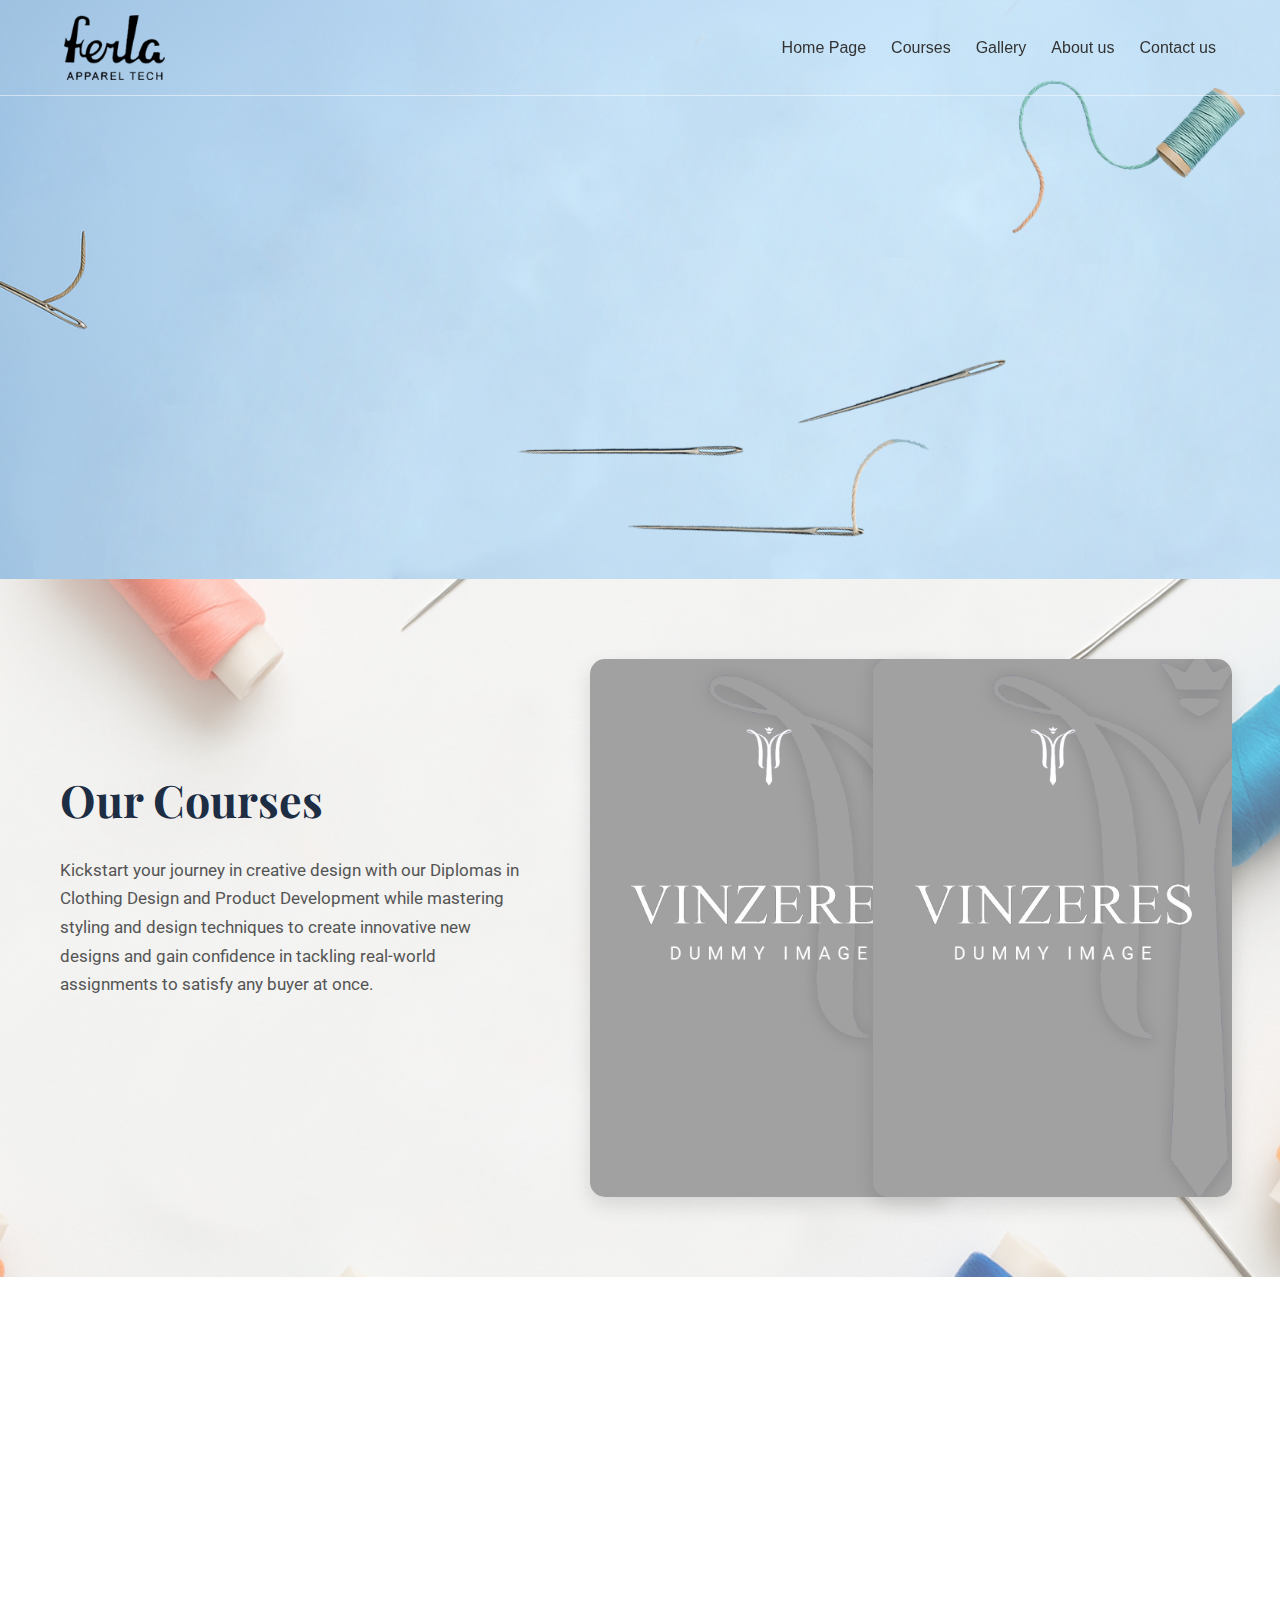
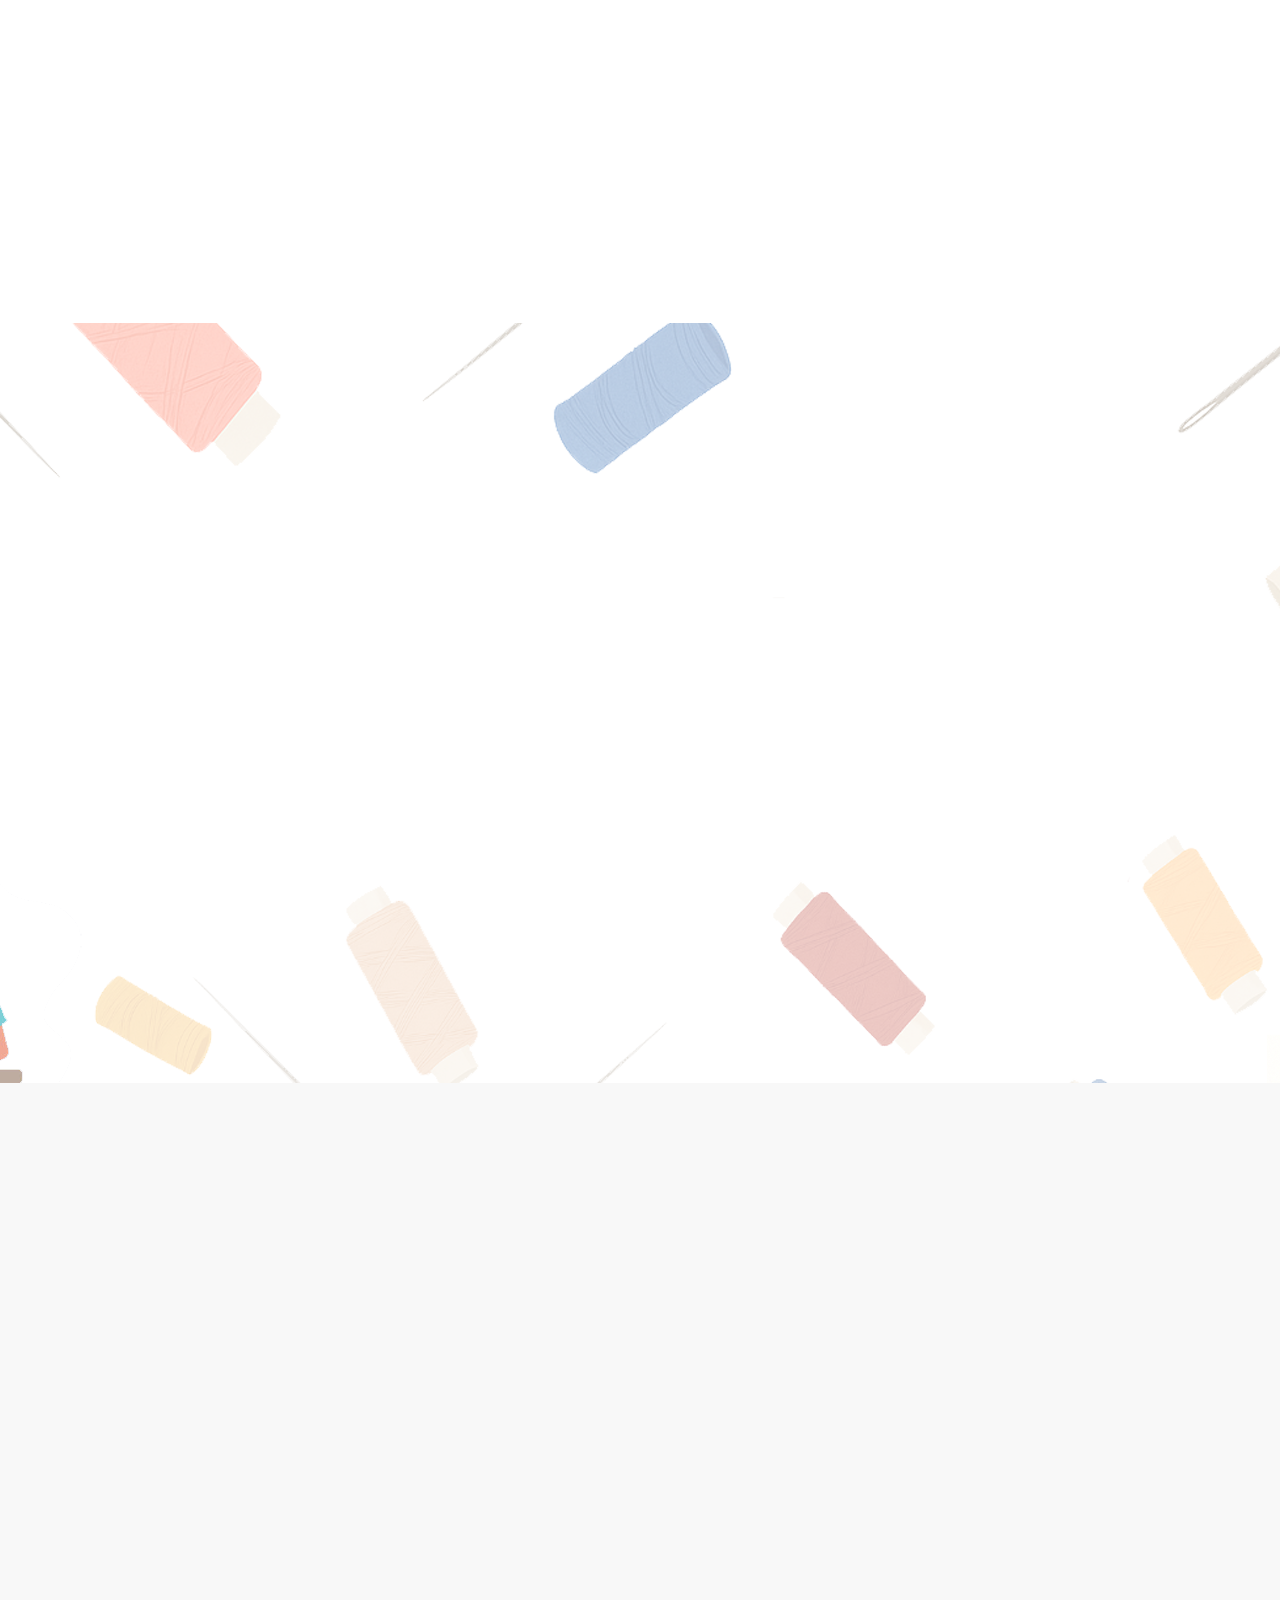
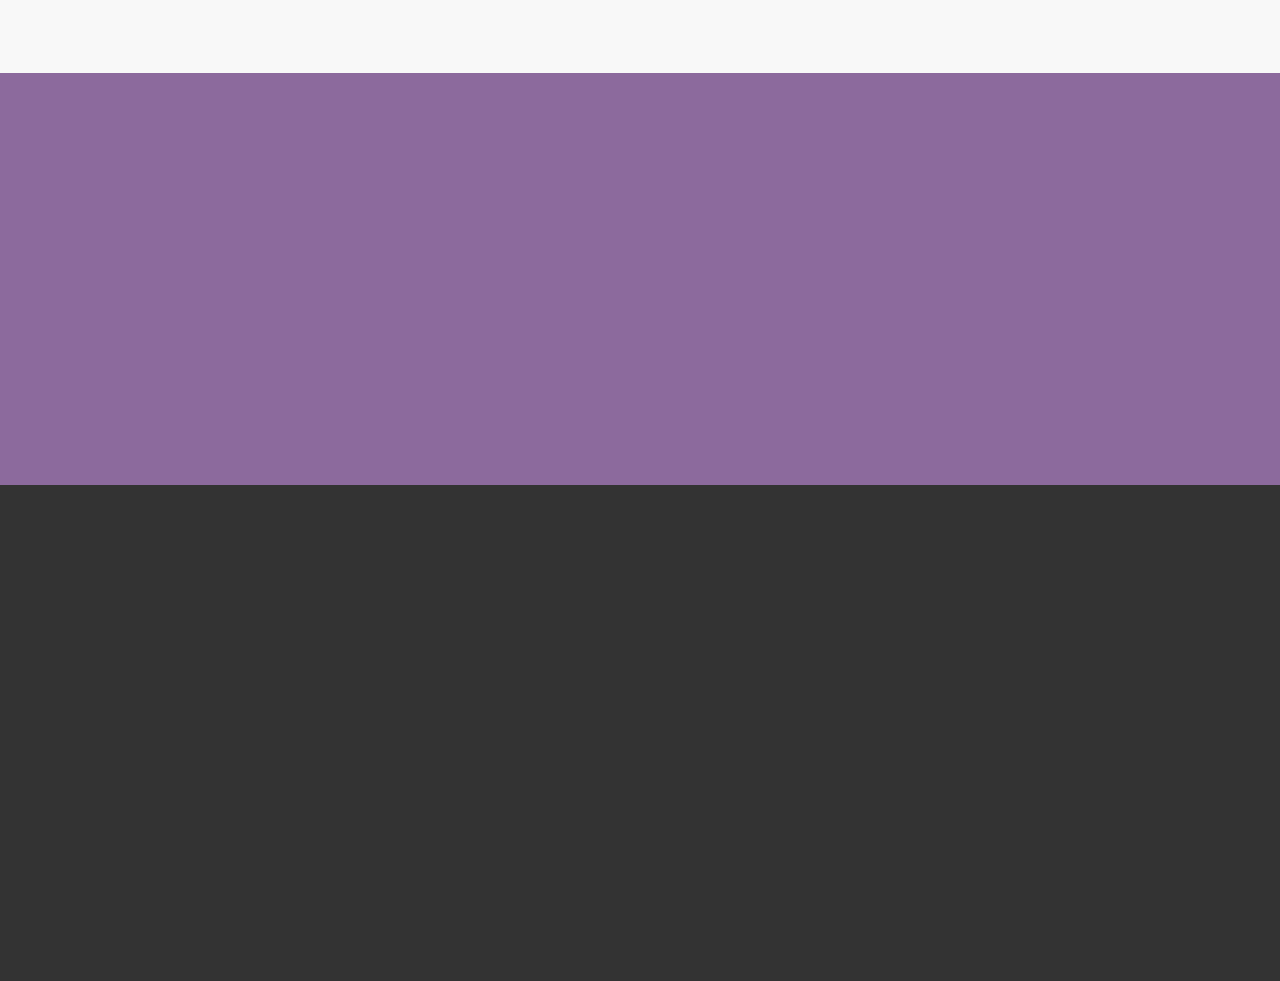
<file: index.html>
<!DOCTYPE html>
<html lang="en">
<head>
    <meta charset="UTF-8">
    <meta name="viewport" content="width=device-width, initial-scale=1.0">
    <title>Ferlah Apparel Tech</title>
    <link rel="stylesheet" href="styles/header.css"> <!-- Base header styles -->
    <link rel="stylesheet" href="styles/header-homepage-animation.css"> <!-- HOMEPAGE ONLY: Header animation -->
    <link rel="stylesheet" href="styles/homepage.css">
    <link rel="stylesheet" href="styles/footer.css">
    <link rel="stylesheet" href="styles/animations.css"> <!-- General page animations -->
    <link href="https://fonts.googleapis.com/css2?family=Playfair+Display:wght@700&family=Roboto:wght@400;500&display=swap" rel="stylesheet">
    <link rel="stylesheet" href="https://cdnjs.cloudflare.com/ajax/libs/font-awesome/6.5.1/css/all.min.css">
</head>
<body>

    <header class="header-transparent"> <!-- Start with transparent for JS to manage -->
        <nav class="navbar">
            <a href="index.html" class="logo-link">
                <div class="logo-container">
                    <img src="Images/home-page/logo.png" alt="Ferlah Logo" class="logo-image load-anim-pop-in">
                </div>
            </a>
            <ul class="nav-links">
                <li class="load-anim-slide-down load-delay-1"><a href="index.html">Home Page</a></li>
                <li class="load-anim-slide-down load-delay-2"><a href="courses.html">Courses</a></li>
                <li class="load-anim-slide-down load-delay-3"><a href="gallery.html">Gallery</a></li>
                <li class="load-anim-slide-down load-delay-4"><a href="about.html">About us</a></li>
                <li class="load-anim-slide-down load-delay-5"><a href="contact.html">Contact us</a></li>
            </ul>
            <button class="hamburger" id="hamburger-button" aria-label="Toggle navigation" aria-expanded="false">
                <span class="bar"></span><span class="bar"></span><span class="bar"></span>
            </button>
        </nav>
    </header>

    <main>
           <section class="hero-section-wrapper" id="home">
                <div class="hero-section">
                    <div class="hero-text-content">
                        <p class="hero-welcome load-anim-slide-from-left-hero load-delay-2">WELCOME TO</p>
                        <h1 class="hero-title load-anim-slide-from-right-hero load-delay-3">Ferla Apperal Tech</h1>
                        <p class="hero-subtitle load-anim-slide-from-left-hero load-delay-4">
                            with over 40 years of sewing experience<br>
                            and 30 years of teaching experience
                        </p>
                    </div>

                    <!-- Hero items (beanie, shirt, etc.) keep their .load-anim-hero-item animation -->
                    <div class="hero-item beanie-item load-anim-hero-item load-delay-5">
                        <img src="Images/home-page/hero/beenie.png" alt="Beige Beanie">
                    </div>
                    <div class="hero-item shirt-item load-anim-hero-item load-delay-6">
                        <img src="Images/home-page/hero/blueshirt.png" alt="Blue Shirt">
                    </div>
                    <div class="hero-item turtleneck-item load-anim-hero-item load-delay-7">
                        <img src="Images/home-page/hero/turtleneck.png" alt="Beige Turtleneck">
                    </div>
                </div>
            </section>
            <section class="courses-promo-section" id="courses">
                <div class="container">
                    <div class="courses-promo-content">
                        <div class="courses-promo-text">
                            <h2 class="section-title animate-on-scroll anim-slide-from-left">Our Courses</h2>
                            <p class="section-description animate-on-scroll anim-slide-from-left-subtle delay-1">
                                Kickstart your journey in creative design with our Diplomas in Clothing
                                Design and Product Development while mastering styling and design
                                techniques to create innovative new designs and gain confidence in
                                tackling real-world assignments to satisfy any buyer at once.
                            </p>
                            <a href="courses.html" class="btn btn-learn-more animate-on-scroll anim-bounce-in-bottom delay-2">
                                Go to Our Courses<span class="arrow">→</span>
                            </a>
                        </div>
                        <div class="courses-promo-images">
                            <div class="image-wrapper image-1 animate-on-scroll anim-rotate-fade-in delay-2">
                                <img src="Images/home-page/dummy-500-700.png"
                                    alt="Young woman with red hair in fashion setting">
                            </div>
                            <div class="image-wrapper image-2 animate-on-scroll anim-rotate-fade-in delay-3">
                                <img src="Images/home-page/dummy-500-700.png"
                                    alt="Woman in yellow tracksuit outdoors">
                            </div>
                        </div>
                    </div>
                </div>
            </section>

            <section class="products-showcase-section">
                <div class="container">
                    <h2 class="section-title text-center animate-on-scroll anim-zoom-in">Our Student's Creations</h2>
                </div>
                <div class="product-slider-container animate-on-scroll anim-slide-up delay-1">
                    <button class="slider-arrow prev-arrow" aria-label="Previous products">
                        <i class="fas fa-arrow-left"></i>
                    </button>
                    <div class="product-slider-viewport">
                        <div class="product-slider-track">
                            <div class="product-slide-item animate-on-scroll anim-pop-in delay-1">
                                <img src="Images/home-page/dummy-500-700.png" alt="Product 1">
                            </div>
                            <div class="product-slide-item animate-on-scroll anim-pop-in delay-2">
                                <img src="Images/home-page/dummy-500-700.png" alt="Product 2">
                            </div>
                            <div class="product-slide-item animate-on-scroll anim-pop-in delay-3">
                                <img src="Images/home-page/dummy-500-700.png" alt="Product 3">
                            </div>
                            <div class="product-slide-item animate-on-scroll anim-pop-in delay-4">
                                <img src="Images/home-page/dummy-500-700.png" alt="Product 4">
                            </div>
                            <div class="product-slide-item animate-on-scroll anim-pop-in delay-5">
                                <img src="Images/home-page/dummy-500-700.png" alt="Product 5">
                            </div>
                            <div class="product-slide-item animate-on-scroll anim-pop-in delay-6">
                                <img src="Images/home-page/dummy-500-700.png" alt="Product 6">
                            </div>
                            <div class="product-slide-item animate-on-scroll anim-pop-in delay-7">
                                <img src="Images/home-page/dummy-500-700.png" alt="Product 7">
                            </div>
                            <div class="product-slide-item animate-on-scroll anim-pop-in delay-8">
                                <img src="Images/home-page/dummy-500-700.png" alt="Product 8">
                            </div>
                        </div>
                    </div>
                    <button class="slider-arrow next-arrow" aria-label="Next products">
                        <i class="fas fa-arrow-right"></i>
                    </button>
                </div>
            </section>

            <section class="about-us-section" id="about">
                <div class="container">
                    <div class="about-us-content">
                        <div class="about-us-text">
                            <h2 class="section-title animate-on-scroll anim-slide-from-right">About Ferla Appare Tech</h2>
                            <p class="section-description animate-on-scroll anim-slide-from-right-subtle delay-1">
                                Lorem ipsum dolor sit amet, consectetur adipiscing elit, sed do eiusmod
                                tempor incididunt ut labore et dolore magna aliqua. Quis ipsum
                                suspendisse ultrices gravida. Risus commodo viverra maecenas
                                accumsan lacus vel facilisis.
                            </p>
                            <p class="section-description animate-on-scroll anim-slide-from-right-subtle delay-2">
                                Lorem ipsum dolor sit amet, consectetur adipiscing elit, sed do eiusmod
                                tempor incididunt ut labore et dolore magna aliqua. Quis ipsum
                                suspendisse ultrices gravida.
                            </p>
                            <a href="about.html" class="btn btn-learn-more animate-on-scroll anim-pop-in delay-3">
                                Learn More <span class="arrow">→</span>
                            </a>
                        </div>
                        <div class="about-us-images">
                            <div class="image-wrapper image-about-1 animate-on-scroll anim-slide-from-left delay-3">
                                <img src="Images/home-page/dummy-500-700.png"
                                     alt="Fashion scene or person - Tall">
                            </div>
                            <div class="image-wrapper image-about-2 animate-on-scroll anim-slide-from-left-subtle delay-4">
                                <img src="Images/home-page/dummy-500-700.png"
                                     alt="Fashion scene or person - Wide">
                            </div>
                        </div>
                    </div>
                </div>
            </section>

            <section class="why-us-section">
                <div class="container">
                    <h2 class="section-title text-center animate-on-scroll anim-bounce-in-bottom">Why Ferla Appare Tech?</h2>
                    <div class="why-us-grid">
                        <div class="why-us-item animate-on-scroll anim-cascade-up delay-1">
                            <div class="why-us-icon-wrapper">
                                <i class="fas fa-compass-drafting"></i>
                            </div>
                            <h3 class="why-us-title">Fundamentals</h3>
                            <p class="why-us-description">
                                Discover the joy of sewing in no time by mastering the essential skills!
                            </p>
                        </div>
                        <div class="why-us-item animate-on-scroll anim-cascade-up delay-2">
                            <div class="why-us-icon-wrapper">
                                <i class="fas fa-scissors"></i>
                            </div>
                            <h3 class="why-us-title">Technique</h3>
                            <p class="why-us-description">
                                Unleash the power of specific techniques that will supercharge your clothing-making skills and take your creativity to new heights!
                            </p>
                        </div>
                        <div class="why-us-item animate-on-scroll anim-cascade-up delay-3">
                            <div class="why-us-icon-wrapper">
                                <i class="fas fa-paint-brush"></i>
                            </div>
                            <h3 class="why-us-title">Expression</h3>
                            <p class="why-us-description">
                                Design and create the amazing clothes you've always wanted to wear, showcasing your one-of-a-kind individuality!
                            </p>
                        </div>
                        <div class="why-us-item animate-on-scroll anim-cascade-up delay-4">
                            <div class="why-us-icon-wrapper">
                                <i class="fas fa-hand-holding-heart"></i>
                            </div>
                            <h3 class="why-us-title">Confidence</h3>
                            <p class="why-us-description">
                                Say goodbye to frustration and hello to confidence the instant you join us!
                            </p>
                        </div>
                    </div>
                </div>
            </section>

            <section class="stats-section">
                <div class="container">
                    <div class="stats-grid">
                        <div class="stat-item animate-on-scroll anim-quick-fade">
                            <div class="stat-number" data-target="100">0</div>
                            <span class="stat-plus">+</span>
                            <p class="stat-label">Students since launch</p>
                        </div>
                        <div class="stat-item animate-on-scroll anim-quick-fade delay-1">
                            <div class="stat-number" data-target="50">0</div>
                            <span class="stat-plus">+</span>
                            <p class="stat-label">years of experience</p>
                        </div>
                        <div class="stat-item animate-on-scroll anim-quick-fade delay-2">
                            <div class="stat-number" data-target="250">0</div>
                            <span class="stat-plus">+</span>
                            <p class="stat-label">Projects Completed</p>
                        </div>
                        <div class="stat-item animate-on-scroll anim-quick-fade delay-3">
                            <div class="stat-number" data-target="98">0</div>
                            <span class="stat-plus">%</span>
                            <p class="stat-label">Client Satisfaction</p>
                        </div>
                    </div>
                </div>
            </section>
    </main>

<footer class="site-footer">
    <div class="container">
        <div class="footer-grid">
            <div class="footer-column animate-on-scroll anim-fade-in delay-1">
                <h4 class="footer-title">About Us</h4>
                <p class="footer-about-text">
                    Lorem ipsum dolor sit amet, consectetur adipiscing elit, sed do eiusmod
                    tempor incididunt ut labore et dolore magna aliqua. Quis ipsum
                    suspendisse ultrices gravida. lacus vel facilisis.
                    <a href="about.html" class="read-more-link">(read more)</a>
                </p>
                <div class="social-icons">
                    <a href="https://web.facebook.com/ferlafashion" target="_blank" rel="noopener noreferrer" aria-label="Facebook">
                        <i class="fab fa-facebook-f"></i>
                    </a>
                    <a href="#" target="_blank" rel="noopener noreferrer" aria-label="WhatsApp">
                        <i class="fab fa-whatsapp"></i>
                    </a>
                </div>
            </div>
            <div class="footer-column animate-on-scroll anim-fade-in delay-2">
                <h4 class="footer-title">Affiliated Links</h4>
                <ul class="footer-links">
                    <li><a href="index.html">Home Page</a></li>
                    <li><a href="courses.html">Courses</a></li>
                    <li><a href="gallery.html">Gallery</a></li>
                    <li><a href="contact.html">Contact Us</a></li>
                    <li><a href="about.html">About Us</a></li>
                </ul>
            </div>
            <div class="footer-column animate-on-scroll anim-fade-in delay-3">
                <h4 class="footer-title">Get in Touch</h4>
                <ul class="footer-contact-info">
                    <li>
                        <i class="fas fa-phone-alt"></i>
                        <span>+94 100 100 1000</span>
                    </li>
                    <li>
                        <i class="fas fa-map-marker-alt"></i>
                        <span>100/100 dummy rd, colombo 06</span>
                    </li>
                    <li>
                        <i class="fas fa-envelope"></i>
                        <span>info@ferlaapparel.com</span>
                    </li>
                </ul>
            </div>
        </div>
        <hr class="footer-divider animate-on-scroll anim-fade-in delay-4">
        <div class="footer-bottom animate-on-scroll anim-fade-in delay-5">
            <p>© <span id="current-year">2023</span> Ferla Appare Tech. All Rights Reserved. Designed by <a href="https://viuzeres.com" target="_blank" rel="noopener noreferrer">Viuzeres</a></p>
        </div>
    </div>
</footer>
<script src="script/header.js"></script>
<script src="script/homepage.js"></script>
<script src="script/footer.js"></script>
</body>
</html>
</file>
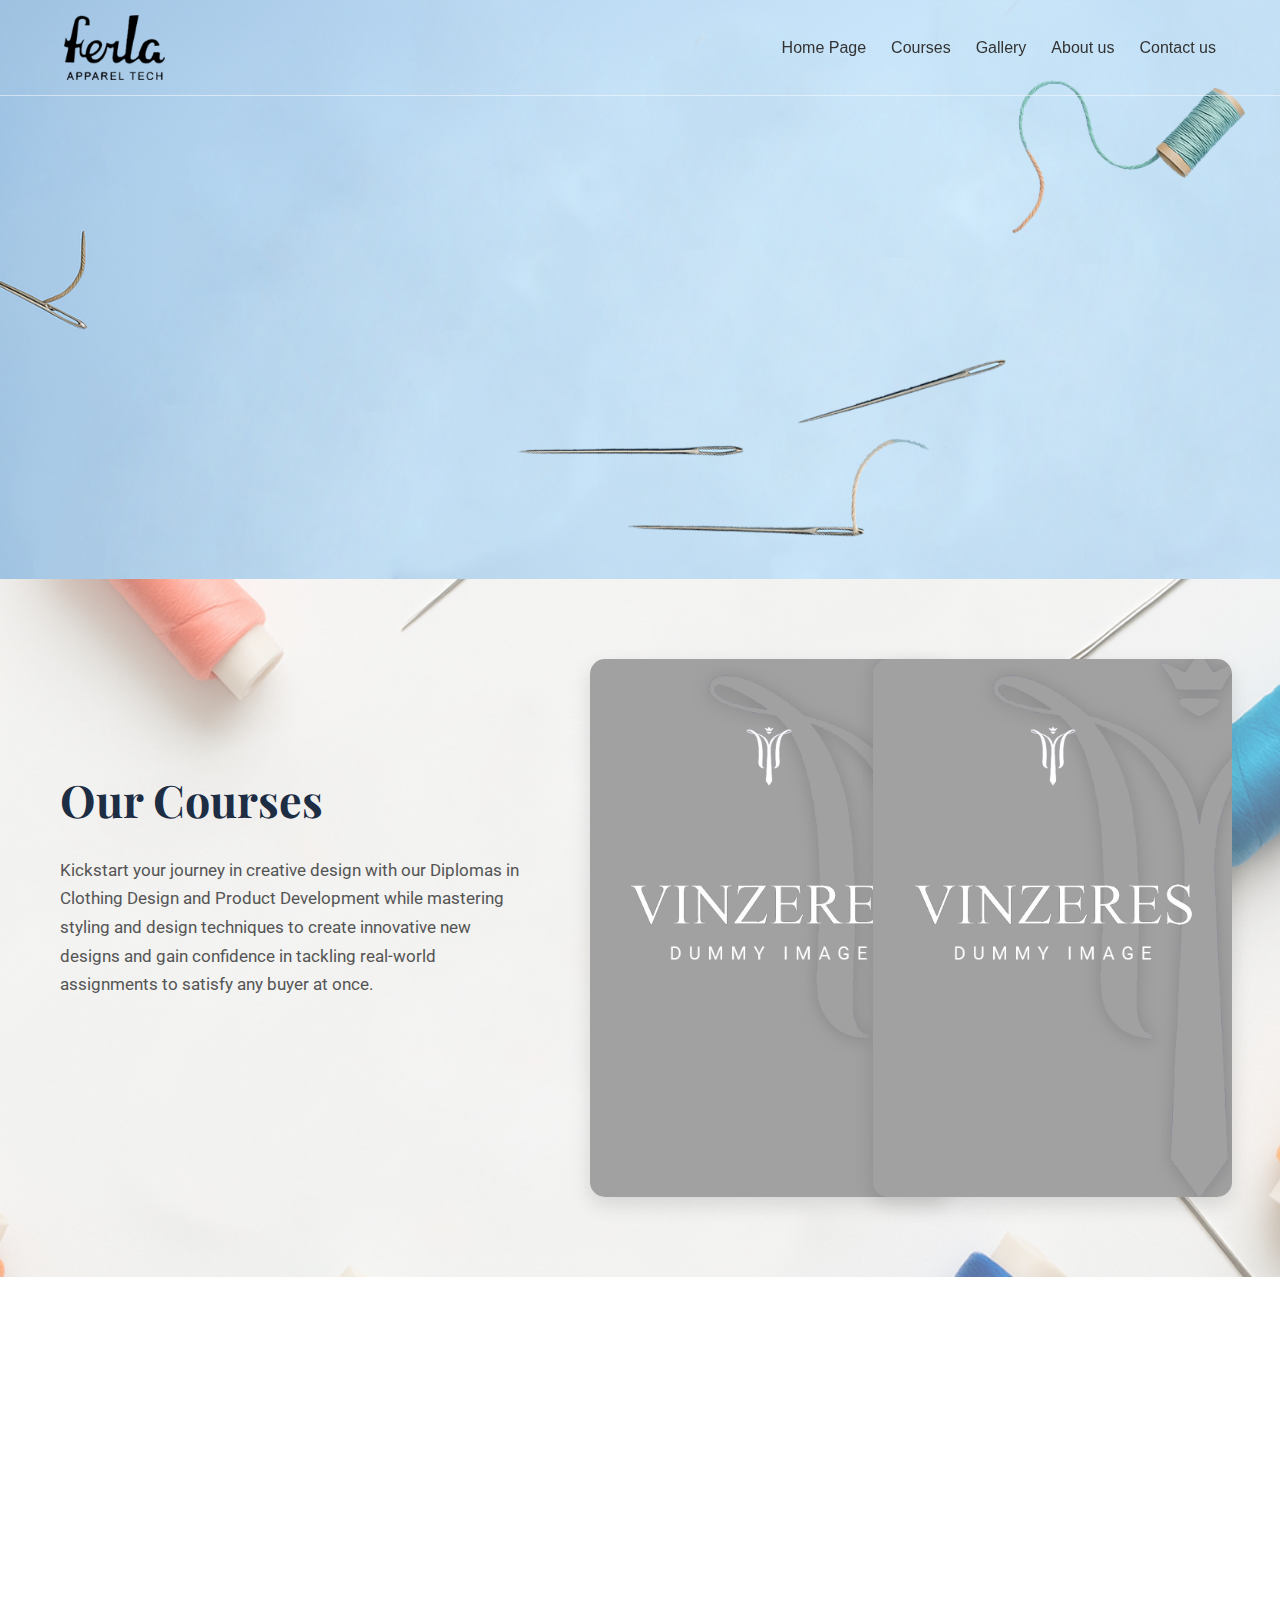
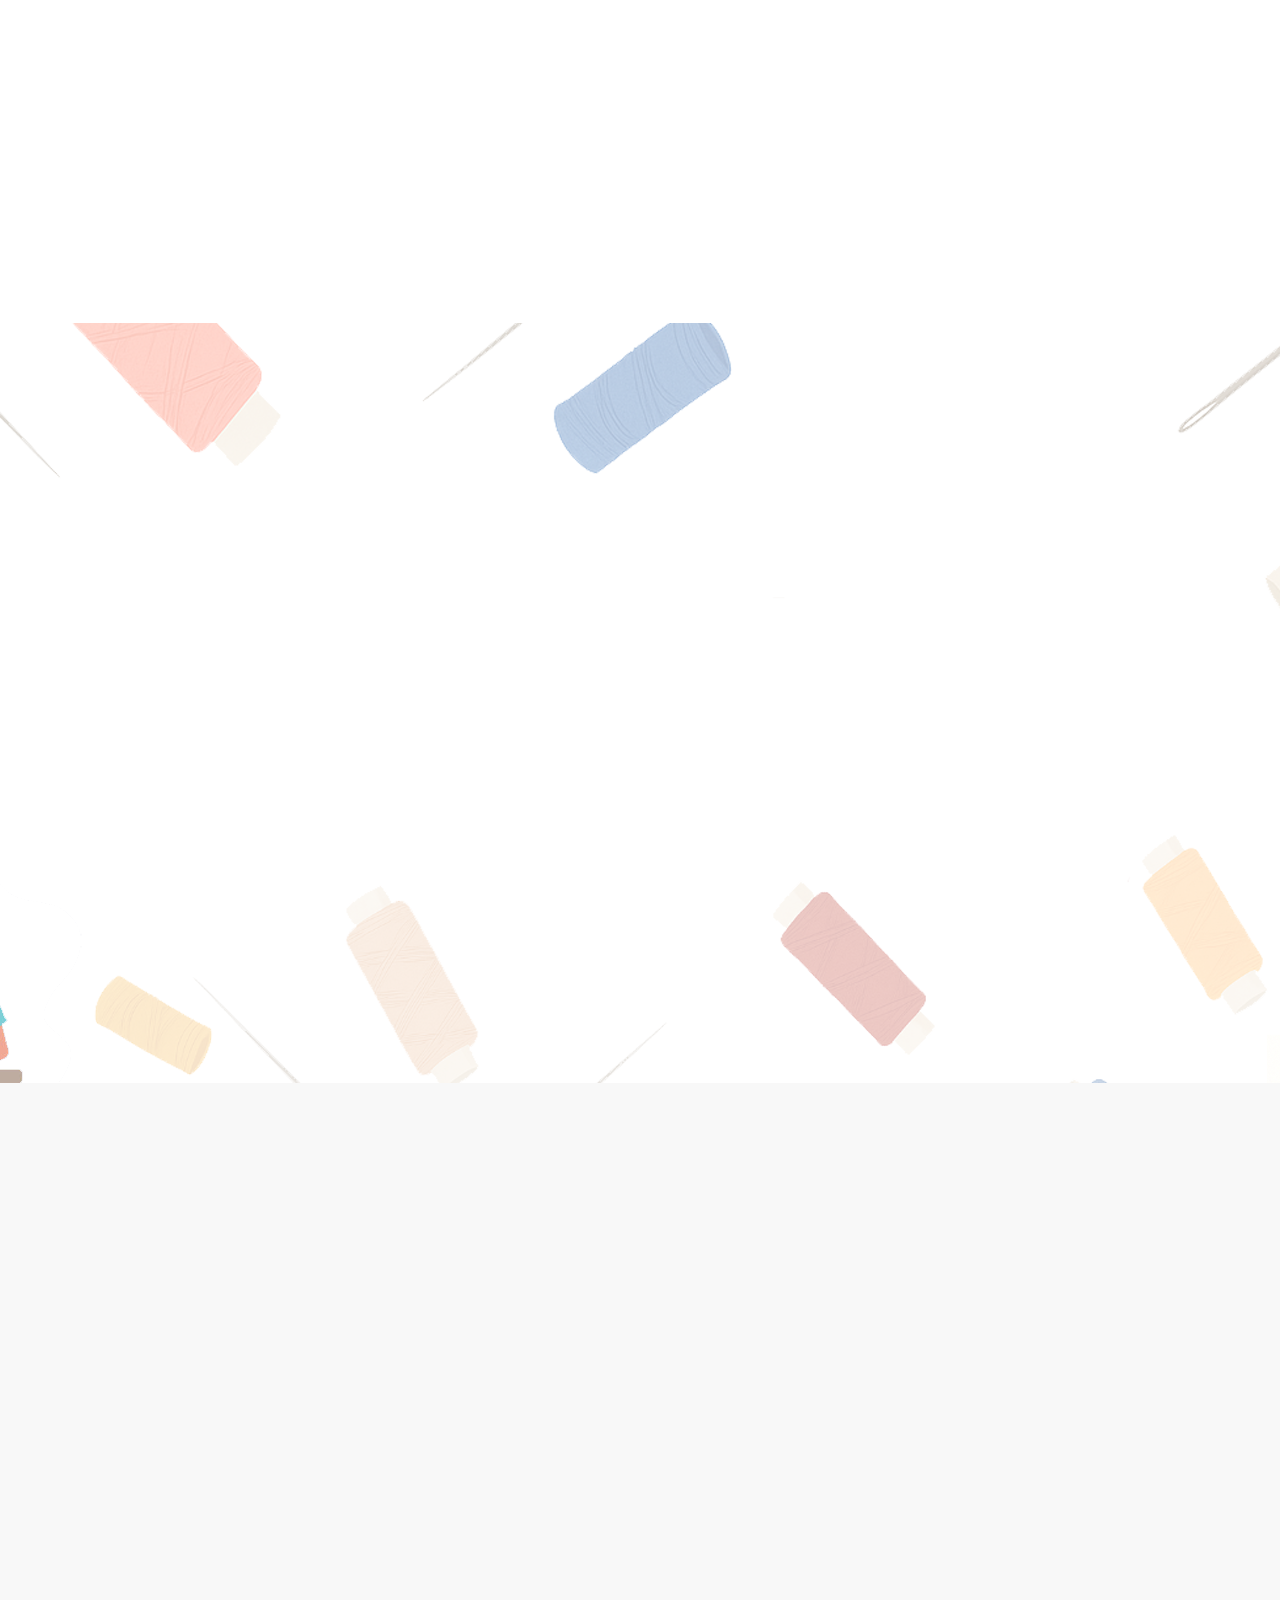
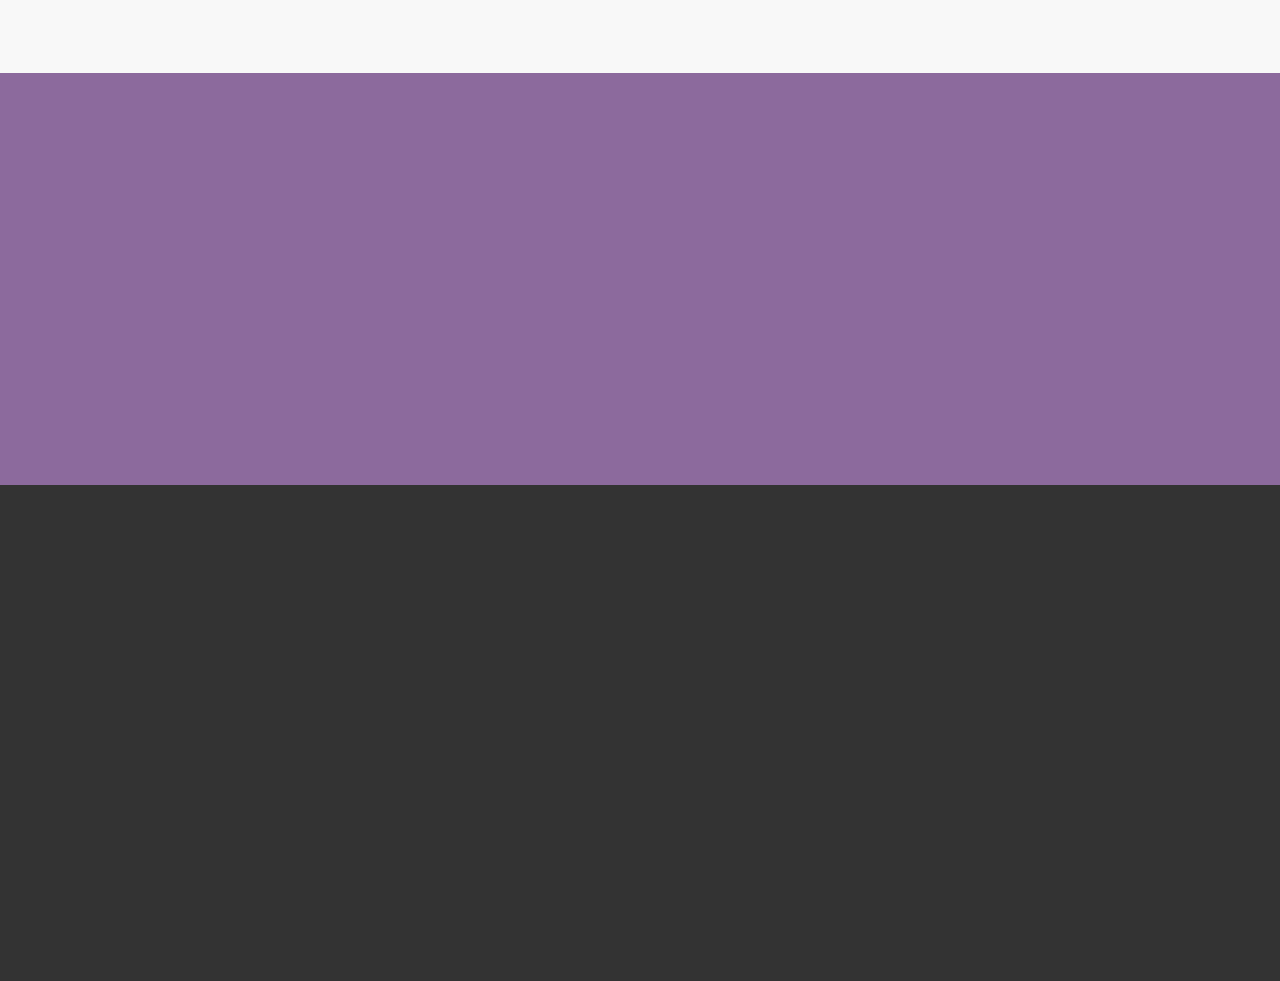
<file: animated ferlah/index.html>
<!DOCTYPE html>
<html lang="en">
<head>
    <meta charset="UTF-8">
    <meta name="viewport" content="width=device-width, initial-scale=1.0">
    <title>Ferlah Apparel Tech</title>
    <link rel="stylesheet" href="styles/header.css"> <!-- Base header styles -->
    <link rel="stylesheet" href="styles/header-homepage-animation.css"> <!-- HOMEPAGE ONLY: Header animation -->
    <link rel="stylesheet" href="styles/homepage.css">
    <link rel="stylesheet" href="styles/footer.css">
    <link rel="stylesheet" href="styles/animations.css"> <!-- General page animations -->
    <link href="https://fonts.googleapis.com/css2?family=Playfair+Display:wght@700&family=Roboto:wght@400;500&display=swap" rel="stylesheet">
    <link rel="stylesheet" href="https://cdnjs.cloudflare.com/ajax/libs/font-awesome/6.5.1/css/all.min.css">
</head>
<body>

    <header class="header-transparent"> <!-- Start with transparent for JS to manage -->
        <nav class="navbar">
            <a href="index.html" class="logo-link">
                <div class="logo-container">
                    <img src="Images/home-page/logo.png" alt="Ferlah Logo" class="logo-image load-anim-pop-in">
                </div>
            </a>
            <ul class="nav-links">
                <li class="load-anim-slide-down load-delay-1"><a href="index.html">Home Page</a></li>
                <li class="load-anim-slide-down load-delay-2"><a href="courses.html">Courses</a></li>
                <li class="load-anim-slide-down load-delay-3"><a href="gallery.html">Gallery</a></li>
                <li class="load-anim-slide-down load-delay-4"><a href="about.html">About us</a></li>
                <li class="load-anim-slide-down load-delay-5"><a href="contact.html">Contact us</a></li>
            </ul>
            <button class="hamburger" id="hamburger-button" aria-label="Toggle navigation" aria-expanded="false">
                <span class="bar"></span><span class="bar"></span><span class="bar"></span>
            </button>
        </nav>
    </header>

    <main>
           <section class="hero-section-wrapper" id="home">
                <div class="hero-section">
                    <div class="hero-text-content">
                        <p class="hero-welcome load-anim-slide-from-left-hero load-delay-2">WELCOME TO</p>
                        <h1 class="hero-title load-anim-slide-from-right-hero load-delay-3">Ferla Apperal Tech</h1>
                        <p class="hero-subtitle load-anim-slide-from-left-hero load-delay-4">
                            with over 40 years of sewing experience<br>
                            and 30 years of teaching experience
                        </p>
                    </div>

                    <!-- Hero items (beanie, shirt, etc.) keep their .load-anim-hero-item animation -->
                    <div class="hero-item beanie-item load-anim-hero-item load-delay-5">
                        <img src="Images/home-page/hero/beenie.png" alt="Beige Beanie">
                    </div>
                    <div class="hero-item shirt-item load-anim-hero-item load-delay-6">
                        <img src="Images/home-page/hero/blueshirt.png" alt="Blue Shirt">
                    </div>
                    <div class="hero-item turtleneck-item load-anim-hero-item load-delay-7">
                        <img src="Images/home-page/hero/turtleneck.png" alt="Beige Turtleneck">
                    </div>
                </div>
            </section>
            <section class="courses-promo-section" id="courses">
                <div class="container">
                    <div class="courses-promo-content">
                        <div class="courses-promo-text">
                            <h2 class="section-title animate-on-scroll anim-slide-from-left">Our Courses</h2>
                            <p class="section-description animate-on-scroll anim-slide-from-left-subtle delay-1">
                                Kickstart your journey in creative design with our Diplomas in Clothing
                                Design and Product Development while mastering styling and design
                                techniques to create innovative new designs and gain confidence in
                                tackling real-world assignments to satisfy any buyer at once.
                            </p>
                            <a href="courses.html" class="btn btn-learn-more animate-on-scroll anim-bounce-in-bottom delay-2">
                                Go to Our Courses<span class="arrow">→</span>
                            </a>
                        </div>
                        <div class="courses-promo-images">
                            <div class="image-wrapper image-1 animate-on-scroll anim-rotate-fade-in delay-2">
                                <img src="Images/home-page/dummy-500-700.png"
                                    alt="Young woman with red hair in fashion setting">
                            </div>
                            <div class="image-wrapper image-2 animate-on-scroll anim-rotate-fade-in delay-3">
                                <img src="Images/home-page/dummy-500-700.png"
                                    alt="Woman in yellow tracksuit outdoors">
                            </div>
                        </div>
                    </div>
                </div>
            </section>

            <section class="products-showcase-section">
                <div class="container">
                    <h2 class="section-title text-center animate-on-scroll anim-zoom-in">Our Student's Creations</h2>
                </div>
                <div class="product-slider-container animate-on-scroll anim-slide-up delay-1">
                    <button class="slider-arrow prev-arrow" aria-label="Previous products">
                        <i class="fas fa-arrow-left"></i>
                    </button>
                    <div class="product-slider-viewport">
                        <div class="product-slider-track">
                            <div class="product-slide-item animate-on-scroll anim-pop-in delay-1">
                                <img src="Images/home-page/dummy-500-700.png" alt="Product 1">
                            </div>
                            <div class="product-slide-item animate-on-scroll anim-pop-in delay-2">
                                <img src="Images/home-page/dummy-500-700.png" alt="Product 2">
                            </div>
                            <div class="product-slide-item animate-on-scroll anim-pop-in delay-3">
                                <img src="Images/home-page/dummy-500-700.png" alt="Product 3">
                            </div>
                            <div class="product-slide-item animate-on-scroll anim-pop-in delay-4">
                                <img src="Images/home-page/dummy-500-700.png" alt="Product 4">
                            </div>
                            <div class="product-slide-item animate-on-scroll anim-pop-in delay-5">
                                <img src="Images/home-page/dummy-500-700.png" alt="Product 5">
                            </div>
                            <div class="product-slide-item animate-on-scroll anim-pop-in delay-6">
                                <img src="Images/home-page/dummy-500-700.png" alt="Product 6">
                            </div>
                            <div class="product-slide-item animate-on-scroll anim-pop-in delay-7">
                                <img src="Images/home-page/dummy-500-700.png" alt="Product 7">
                            </div>
                            <div class="product-slide-item animate-on-scroll anim-pop-in delay-8">
                                <img src="Images/home-page/dummy-500-700.png" alt="Product 8">
                            </div>
                        </div>
                    </div>
                    <button class="slider-arrow next-arrow" aria-label="Next products">
                        <i class="fas fa-arrow-right"></i>
                    </button>
                </div>
            </section>

            <section class="about-us-section" id="about">
                <div class="container">
                    <div class="about-us-content">
                        <div class="about-us-text">
                            <h2 class="section-title animate-on-scroll anim-slide-from-right">About Ferla Appare Tech</h2>
                            <p class="section-description animate-on-scroll anim-slide-from-right-subtle delay-1">
                                Lorem ipsum dolor sit amet, consectetur adipiscing elit, sed do eiusmod
                                tempor incididunt ut labore et dolore magna aliqua. Quis ipsum
                                suspendisse ultrices gravida. Risus commodo viverra maecenas
                                accumsan lacus vel facilisis.
                            </p>
                            <p class="section-description animate-on-scroll anim-slide-from-right-subtle delay-2">
                                Lorem ipsum dolor sit amet, consectetur adipiscing elit, sed do eiusmod
                                tempor incididunt ut labore et dolore magna aliqua. Quis ipsum
                                suspendisse ultrices gravida.
                            </p>
                            <a href="about.html" class="btn btn-learn-more animate-on-scroll anim-pop-in delay-3">
                                Learn More <span class="arrow">→</span>
                            </a>
                        </div>
                        <div class="about-us-images">
                            <div class="image-wrapper image-about-1 animate-on-scroll anim-slide-from-left delay-3">
                                <img src="Images/home-page/dummy-500-700.png"
                                     alt="Fashion scene or person - Tall">
                            </div>
                            <div class="image-wrapper image-about-2 animate-on-scroll anim-slide-from-left-subtle delay-4">
                                <img src="Images/home-page/dummy-500-700.png"
                                     alt="Fashion scene or person - Wide">
                            </div>
                        </div>
                    </div>
                </div>
            </section>

            <section class="why-us-section">
                <div class="container">
                    <h2 class="section-title text-center animate-on-scroll anim-bounce-in-bottom">Why Ferla Appare Tech?</h2>
                    <div class="why-us-grid">
                        <div class="why-us-item animate-on-scroll anim-cascade-up delay-1">
                            <div class="why-us-icon-wrapper">
                                <i class="fas fa-compass-drafting"></i>
                            </div>
                            <h3 class="why-us-title">Fundamentals</h3>
                            <p class="why-us-description">
                                Discover the joy of sewing in no time by mastering the essential skills!
                            </p>
                        </div>
                        <div class="why-us-item animate-on-scroll anim-cascade-up delay-2">
                            <div class="why-us-icon-wrapper">
                                <i class="fas fa-scissors"></i>
                            </div>
                            <h3 class="why-us-title">Technique</h3>
                            <p class="why-us-description">
                                Unleash the power of specific techniques that will supercharge your clothing-making skills and take your creativity to new heights!
                            </p>
                        </div>
                        <div class="why-us-item animate-on-scroll anim-cascade-up delay-3">
                            <div class="why-us-icon-wrapper">
                                <i class="fas fa-paint-brush"></i>
                            </div>
                            <h3 class="why-us-title">Expression</h3>
                            <p class="why-us-description">
                                Design and create the amazing clothes you've always wanted to wear, showcasing your one-of-a-kind individuality!
                            </p>
                        </div>
                        <div class="why-us-item animate-on-scroll anim-cascade-up delay-4">
                            <div class="why-us-icon-wrapper">
                                <i class="fas fa-hand-holding-heart"></i>
                            </div>
                            <h3 class="why-us-title">Confidence</h3>
                            <p class="why-us-description">
                                Say goodbye to frustration and hello to confidence the instant you join us!
                            </p>
                        </div>
                    </div>
                </div>
            </section>

            <section class="stats-section">
                <div class="container">
                    <div class="stats-grid">
                        <div class="stat-item animate-on-scroll anim-quick-fade">
                            <div class="stat-number" data-target="100">0</div>
                            <span class="stat-plus">+</span>
                            <p class="stat-label">Students since launch</p>
                        </div>
                        <div class="stat-item animate-on-scroll anim-quick-fade delay-1">
                            <div class="stat-number" data-target="50">0</div>
                            <span class="stat-plus">+</span>
                            <p class="stat-label">years of experience</p>
                        </div>
                        <div class="stat-item animate-on-scroll anim-quick-fade delay-2">
                            <div class="stat-number" data-target="250">0</div>
                            <span class="stat-plus">+</span>
                            <p class="stat-label">Projects Completed</p>
                        </div>
                        <div class="stat-item animate-on-scroll anim-quick-fade delay-3">
                            <div class="stat-number" data-target="98">0</div>
                            <span class="stat-plus">%</span>
                            <p class="stat-label">Client Satisfaction</p>
                        </div>
                    </div>
                </div>
            </section>
    </main>

<footer class="site-footer">
    <div class="container">
        <div class="footer-grid">
            <div class="footer-column animate-on-scroll anim-fade-in delay-1">
                <h4 class="footer-title">About Us</h4>
                <p class="footer-about-text">
                    Lorem ipsum dolor sit amet, consectetur adipiscing elit, sed do eiusmod
                    tempor incididunt ut labore et dolore magna aliqua. Quis ipsum
                    suspendisse ultrices gravida. lacus vel facilisis.
                    <a href="about.html" class="read-more-link">(read more)</a>
                </p>
                <div class="social-icons">
                    <a href="https://web.facebook.com/ferlafashion" target="_blank" rel="noopener noreferrer" aria-label="Facebook">
                        <i class="fab fa-facebook-f"></i>
                    </a>
                    <a href="#" target="_blank" rel="noopener noreferrer" aria-label="WhatsApp">
                        <i class="fab fa-whatsapp"></i>
                    </a>
                </div>
            </div>
            <div class="footer-column animate-on-scroll anim-fade-in delay-2">
                <h4 class="footer-title">Affiliated Links</h4>
                <ul class="footer-links">
                    <li><a href="index.html">Home Page</a></li>
                    <li><a href="courses.html">Courses</a></li>
                    <li><a href="gallery.html">Gallery</a></li>
                    <li><a href="contact.html">Contact Us</a></li>
                    <li><a href="about.html">About Us</a></li>
                </ul>
            </div>
            <div class="footer-column animate-on-scroll anim-fade-in delay-3">
                <h4 class="footer-title">Get in Touch</h4>
                <ul class="footer-contact-info">
                    <li>
                        <i class="fas fa-phone-alt"></i>
                        <span>+94 100 100 1000</span>
                    </li>
                    <li>
                        <i class="fas fa-map-marker-alt"></i>
                        <span>100/100 dummy rd, colombo 06</span>
                    </li>
                    <li>
                        <i class="fas fa-envelope"></i>
                        <span>info@ferlaapparel.com</span>
                    </li>
                </ul>
            </div>
        </div>
        <hr class="footer-divider animate-on-scroll anim-fade-in delay-4">
        <div class="footer-bottom animate-on-scroll anim-fade-in delay-5">
            <p>© <span id="current-year">2023</span> Ferla Appare Tech. All Rights Reserved. Designed by <a href="https://viuzeres.com" target="_blank" rel="noopener noreferrer">Viuzeres</a></p>
        </div>
    </div>
</footer>
<script src="script/header.js"></script>
<script src="script/homepage.js"></script>
<script src="script/footer.js"></script>
</body>
</html>
</file>
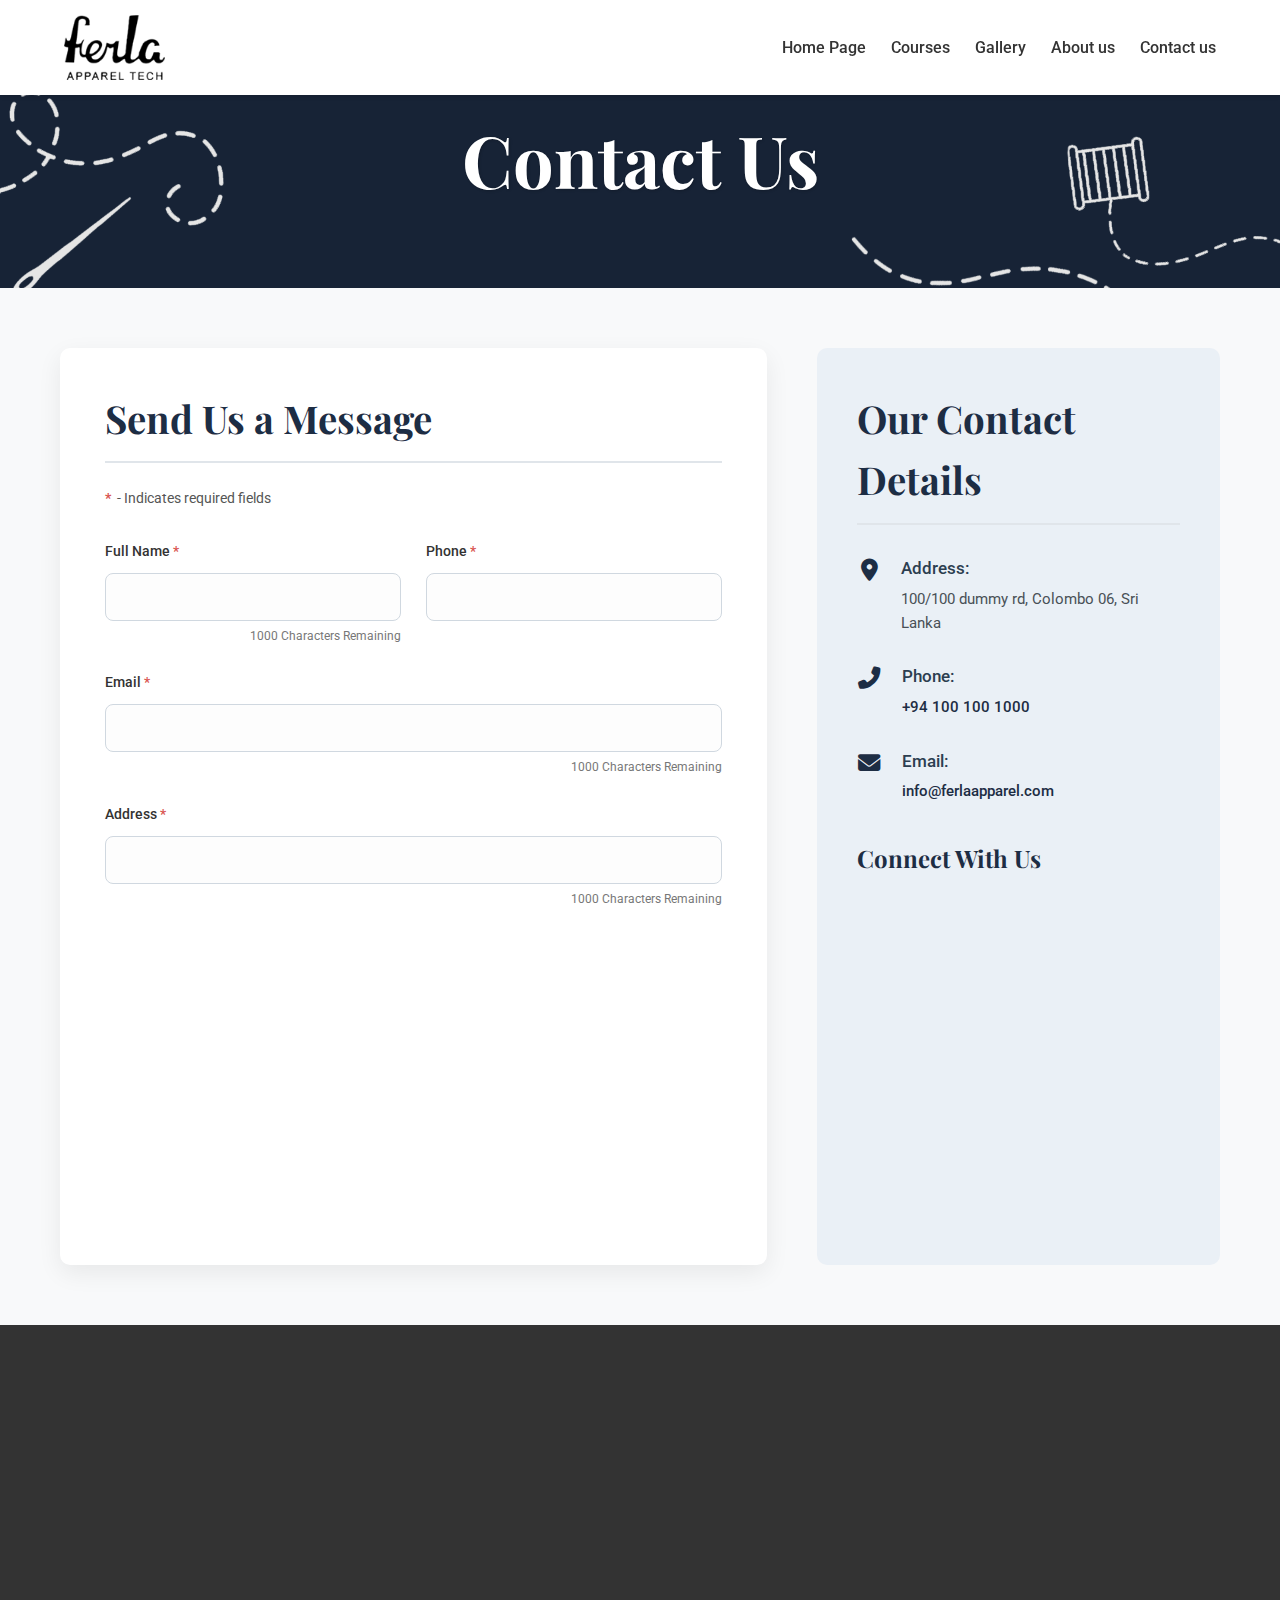
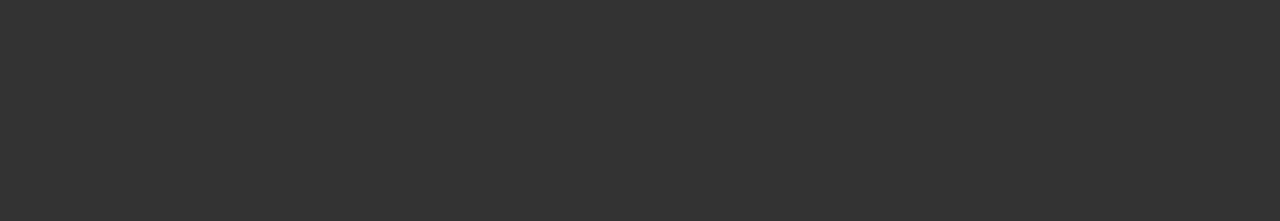
<file: contact.html>
<!DOCTYPE html>
<html lang="en">
<head>
    <meta charset="UTF-8">
    <meta name="viewport" content="width=device-width, initial-scale=1.0">
    <title>Contact Us - Ferlah Apparel Tech</title>
    <link rel="stylesheet" href="styles/header.css"> <!-- Base header (solid) -->
    <link rel="stylesheet" href="styles/footer.css">
    <link rel="stylesheet" href="styles/contact.css">
    <link rel="stylesheet" href="styles/animations.css"> <!-- General page animations -->
    <link href="https://fonts.googleapis.com/css2?family=Playfair+Display:wght@700&family=Roboto:wght@400;500&display=swap" rel="stylesheet">
    <link rel="stylesheet" href="https://cdnjs.cloudflare.com/ajax/libs/font-awesome/6.5.1/css/all.min.css">
</head>
<body>

    <header> <!-- Standard solid header -->
        <nav class="navbar">
            <a href="index.html" class="logo-link">
                <div class="logo-container">
                    <img src="Images/home-page/logo.png" alt="Ferlah Logo" class="logo-image load-anim-pop-in">
                </div>
            </a>
            <ul class="nav-links">
                <li class="load-anim-slide-down load-delay-1"><a href="index.html">Home Page</a></li>
                <li class="load-anim-slide-down load-delay-2"><a href="courses.html">Courses</a></li>
                <li class="load-anim-slide-down load-delay-3"><a href="gallery.html">Gallery</a></li>
                <li class="load-anim-slide-down load-delay-4"><a href="about.html">About us</a></li>
                <li class="load-anim-slide-down load-delay-5"><a href="contact.html" class="active-nav-link">Contact us</a></li>
            </ul>
            <button class="hamburger" id="hamburger-button" aria-label="Toggle navigation" aria-expanded="false">
                <span class="bar"></span><span class="bar"></span><span class="bar"></span>
            </button>
        </nav>
    </header>
    
    <main>
        <section class="contact-hero-section"> <!-- Renamed for clarity and styling -->
            <div class="contact-hero-content">
                <h1 class="page-title animate-on-scroll anim-slide-down">Contact Us</h1>
                <nav class="breadcrumbs animate-on-scroll anim-slide-up delay-1" aria-label="breadcrumb">
                    <a href="index.html">Home</a> /
                    <span>Contact Us</span>
                </nav>
            </div>
        </section>

        <div class="contact-content-wrapper">
            <section class="contact-form-area animate-on-scroll anim-slide-from-left delay-1">
                <h2 class="section-title form-title">Send Us a Message</h2>
                <p class="required-note"><span class="asterisk">*</span> - Indicates required fields</p>

                <form action="#" method="POST">
                    <div class="form-row">
                        <div class="form-group animate-on-scroll anim-fade-in delay-2">
                            <label for="full-name">Full Name <span class="asterisk">*</span></label>
                            <input type="text" id="full-name" name="full-name" required maxlength="1000">
                            <small class="char-counter">1000 Characters Remaining</small>
                        </div>
                        <div class="form-group animate-on-scroll anim-fade-in delay-3">
                            <label for="phone">Phone <span class="asterisk">*</span></label>
                            <input type="tel" id="phone" name="phone" required>
                        </div>
                    </div>
                    
                    <div class="form-group full-width animate-on-scroll anim-fade-in delay-4">
                        <label for="email">Email <span class="asterisk">*</span></label>
                        <input type="email" id="email" name="email" required maxlength="1000">
                         <small class="char-counter">1000 Characters Remaining</small>
                    </div>

                    <div class="form-group full-width animate-on-scroll anim-fade-in delay-5">
                        <label for="address">Address <span class="asterisk">*</span></label>
                        <input type="text" id="address" name="address" required maxlength="1000">
                        <small class="char-counter">1000 Characters Remaining</small>
                    </div>

                    <div class="form-group full-width animate-on-scroll anim-fade-in delay-6">
                        <label for="reason-to-contact">Your Message / Reason to Contact <span class="asterisk">*</span></label>
                        <textarea id="reason-to-contact" name="reason-to-contact" rows="5" required maxlength="2000"></textarea>
                        <small class="char-counter">2000 Characters Remaining</small>
                    </div>
                    
                    <button type="submit" class="submit-button animate-on-scroll anim-pop-in delay-7">Send Message</button>
                </form>
            </section>

            <aside class="company-contact-info animate-on-scroll anim-slide-from-right delay-2">
                <h2 class="section-title">Our Contact Details</h2>
                
                <div class="contact-item animate-on-scroll anim-fade-in delay-3">
                    <i class="fas fa-map-marker-alt contact-icon"></i>
                    <div class="contact-text">
                        <strong>Address:</strong>
                        <p>100/100 dummy rd, Colombo 06, Sri Lanka</p>
                    </div>
                </div>

                <div class="contact-item animate-on-scroll anim-fade-in delay-4">
                    <i class="fas fa-phone-alt contact-icon"></i>
                    <div class="contact-text">
                        <strong>Phone:</strong>
                        <p><a href="tel:+941001001000">+94 100 100 1000</a></p>
                    </div>
                </div>

                <div class="contact-item animate-on-scroll anim-fade-in delay-5">
                    <i class="fas fa-envelope contact-icon"></i>
                    <div class="contact-text">
                        <strong>Email:</strong>
                        <p><a href="mailto:info@ferlaapparel.com">info@ferlaapparel.com</a></p>
                    </div>
                </div>
                
                <h3 class="sub-heading animate-on-scroll anim-fade-in delay-6">Connect With Us</h3>
                <div class="social-icons-contact-page">
                    <a href="https://web.facebook.com/ferlafashion" target="_blank" rel="noopener noreferrer" aria-label="Facebook" title="Facebook" class="animate-on-scroll anim-pop-in delay-7"><i class="fab fa-facebook-f"></i></a>
                    <a href="YOUR_INSTAGRAM_URL_HERE" target="_blank" rel="noopener noreferrer" aria-label="Instagram" title="Instagram" class="animate-on-scroll anim-pop-in delay-8"><i class="fab fa-instagram"></i></a>
                    <!-- Removed WhatsApp as its more direct, added LinkedIn which is more professional "apparel tech" -->
                    <a href="YOUR_LINKEDIN_URL_HERE" target="_blank" rel="noopener noreferrer" aria-label="LinkedIn" title="LinkedIn" class="animate-on-scroll anim-pop-in delay-9"><i class="fab fa-linkedin-in"></i></a>
                </div>
            </aside>
        </div>
    </main>
    
    <footer class="site-footer">
        <!-- ... (Your existing footer content) ... -->
        <div class="container">
        <div class="footer-grid">
            <div class="footer-column animate-on-scroll anim-fade-in delay-1">
                <h4 class="footer-title">About Us</h4>
                <p class="footer-about-text">
                    Lorem ipsum dolor sit amet, consectetur adipiscing elit, sed do eiusmod
                    tempor incididunt ut labore et dolore magna aliqua. Quis ipsum
                    suspendisse ultrices gravida. lacus vel facilisis.
                    <a href="about.html" class="read-more-link">(read more)</a>
                </p>
                <div class="social-icons">
                    <a href="https://web.facebook.com/ferlafashion" target="_blank" rel="noopener noreferrer" aria-label="Facebook">
                        <i class="fab fa-facebook-f"></i>
                    </a>
                    <a href="#" target="_blank" rel="noopener noreferrer" aria-label="WhatsApp">
                        <i class="fab fa-whatsapp"></i>
                    </a>
                </div>
            </div>
            <div class="footer-column animate-on-scroll anim-fade-in delay-2">
                <h4 class="footer-title">Affiliated Links</h4>
                <ul class="footer-links">
                    <li><a href="index.html">Home Page</a></li>
                    <li><a href="courses.html">Courses</a></li>
                    <li><a href="gallery.html">Gallery</a></li>
                    <li><a href="contact.html">Contact Us</a></li>
                    <li><a href="about.html">About Us</a></li>
                </ul>
            </div>
            <div class="footer-column animate-on-scroll anim-fade-in delay-3">
                <h4 class="footer-title">Get in Touch</h4>
                <ul class="footer-contact-info">
                    <li>
                        <i class="fas fa-phone-alt"></i>
                        <span>+94 100 100 1000</span>
                    </li>
                    <li>
                        <i class="fas fa-map-marker-alt"></i>
                        <span>100/100 dummy rd, colombo 06</span>
                    </li>
                    <li>
                        <i class="fas fa-envelope"></i>
                        <span>info@ferlaapparel.com</span>
                    </li>
                </ul>
            </div>
        </div>
        <hr class="footer-divider animate-on-scroll anim-fade-in delay-4">
        <div class="footer-bottom animate-on-scroll anim-fade-in delay-5">
            <p>© <span id="current-year">2023</span> Ferla Appare Tech. All Rights Reserved. Designed by <a href="https://viuzeres.com" target="_blank" rel="noopener noreferrer">Viuzeres</a></p>
        </div>
    </div>
    </footer>

<script src="script/header.js"></script>
<script src="script/homepage.js"></script> <!-- For scroll animations -->
<script src="script/footer.js"></script>
</body>
</html>
</file>
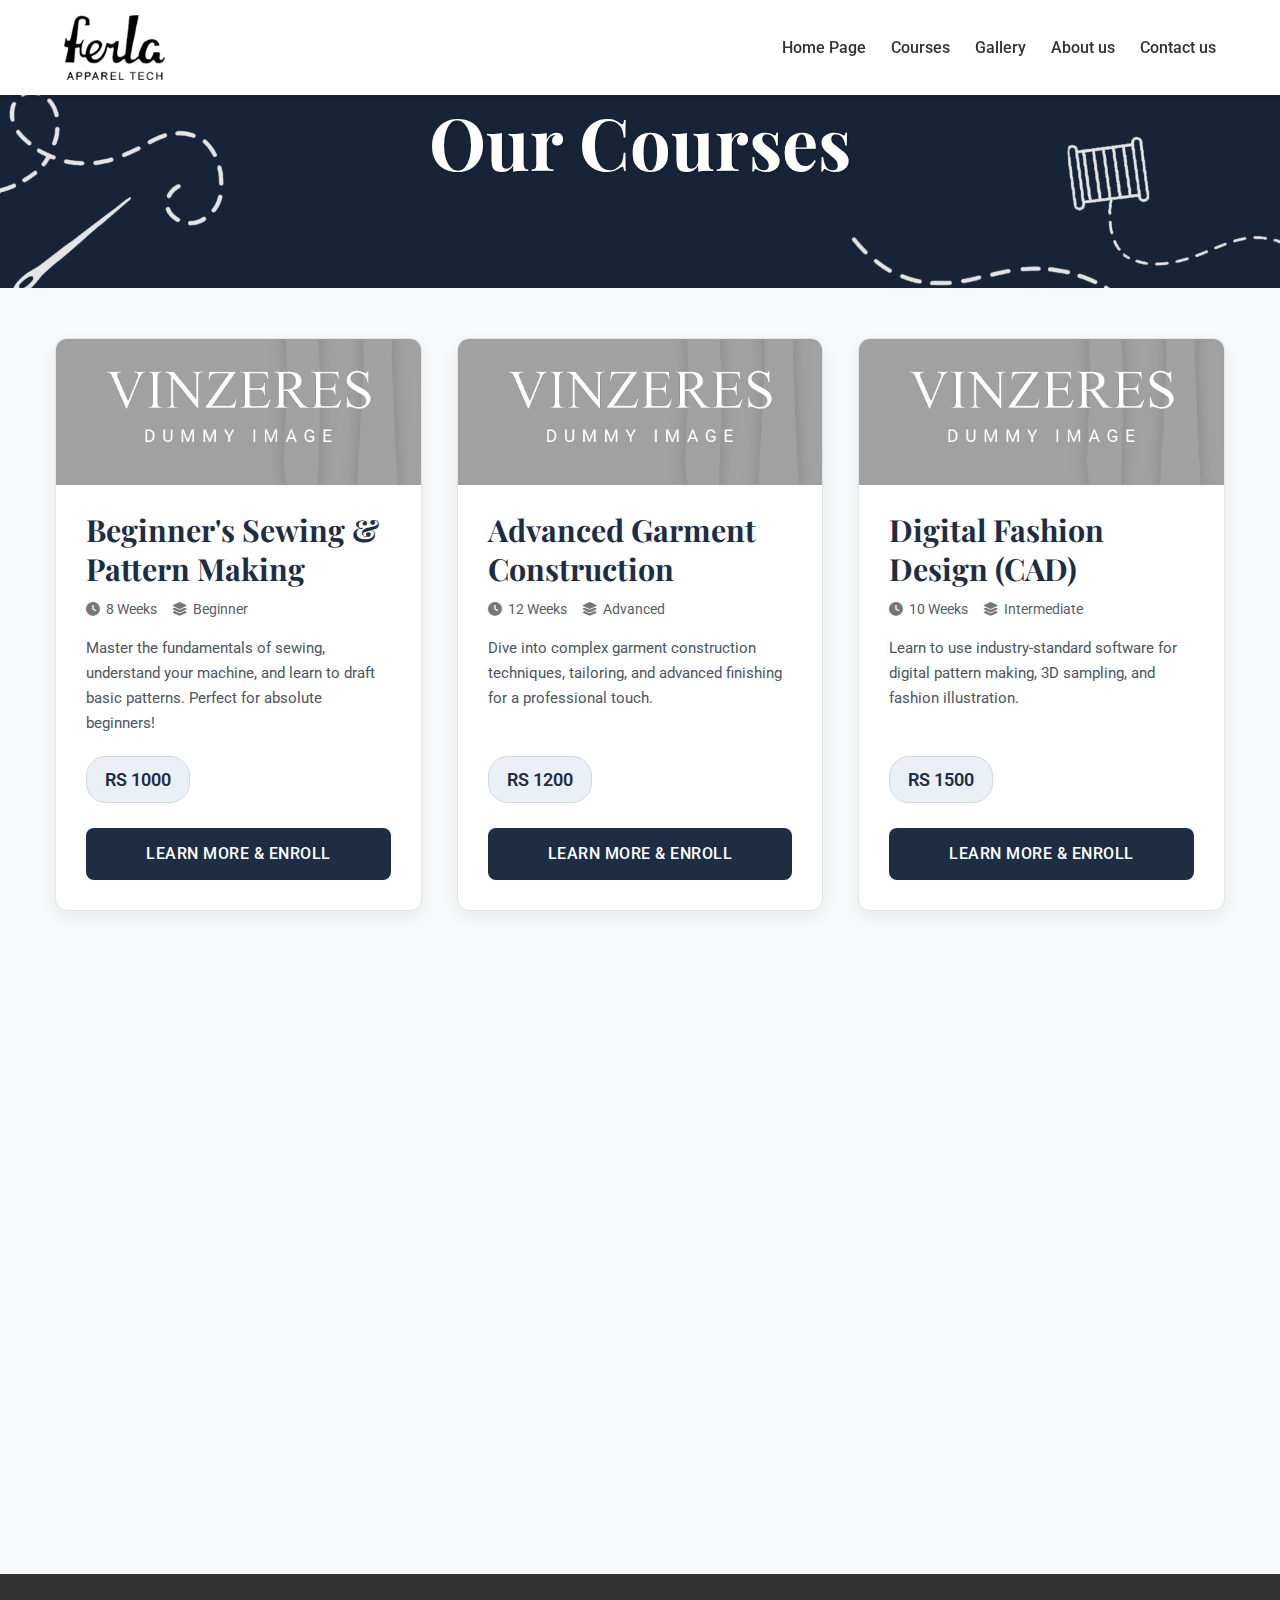
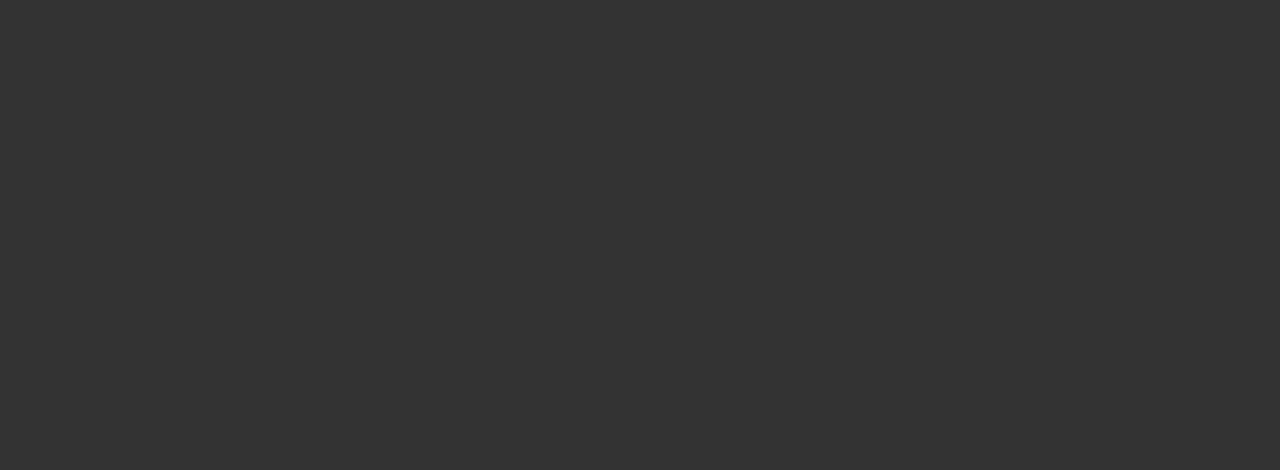
<file: courses.html>
<!DOCTYPE html>
<html lang="en">
<head>
    <meta charset="UTF-8">
    <meta name="viewport" content="width=device-width, initial-scale=1.0">
    <title>Our Courses - Ferlah Apparel Tech</title>
    <link rel="stylesheet" href="styles/header.css"> <!-- Base header (solid) -->
    <link rel="stylesheet" href="styles/courses.css">
    <link rel="stylesheet" href="styles/footer.css">
    <link rel="stylesheet" href="styles/animations.css"> <!-- General page animations -->
    <link href="https://fonts.googleapis.com/css2?family=Playfair+Display:wght@700&family=Roboto:wght@400;500&display=swap" rel="stylesheet">
    <link rel="stylesheet" href="https://cdnjs.cloudflare.com/ajax/libs/font-awesome/6.5.1/css/all.min.css">
</head>
<body>

    <header> <!-- Standard solid header -->
        <nav class="navbar">
            <a href="index.html" class="logo-link">
                <div class="logo-container">
                    <img src="Images/home-page/logo.png" alt="Ferlah Logo" class="logo-image load-anim-pop-in">
                </div>
            </a>
            <ul class="nav-links">
                <li class="load-anim-slide-down load-delay-1"><a href="index.html">Home Page</a></li>
                <li class="load-anim-slide-down load-delay-2"><a href="courses.html" class="active-nav-link">Courses</a></li>
                <li class="load-anim-slide-down load-delay-3"><a href="gallery.html">Gallery</a></li>
                <li class="load-anim-slide-down load-delay-4"><a href="about.html">About us</a></li>
                <li class="load-anim-slide-down load-delay-5"><a href="contact.html">Contact us</a></li>
            </ul>
            <button class="hamburger" id="hamburger-button" aria-label="Toggle navigation" aria-expanded="false">
                <span class="bar"></span><span class="bar"></span><span class="bar"></span>
            </button>
        </nav>
    </header>

    <main class="courses-page-content">
        <section class="page-hero-section"> <!-- Consistent hero section class -->
            <div class="page-hero-content"> <!-- Wrapper for content -->
                <h1 class="main-page-title animate-on-scroll anim-slide-down">Our Courses</h1>
                <p class="page-subtitle animate-on-scroll anim-slide-up delay-1">Explore our range of expert-led apparel design and technology courses.</p>
            </div>
        </section>

        <section class="course-grid-section">
            <div class="container">
                <div class="course-grid">
                    <!-- Course Card 1 -->
                    <div class="course-card animate-on-scroll anim-fade-in delay-1">
                        <div class="course-card-image-container">
                            <img src="Images/home-page/dummy-500-700.png" alt="Beginner's Sewing & Pattern Making Course" class="course-banner-image">
                        </div>
                        <div class="course-card-content">
                            <h2 class="course-title">Beginner's Sewing & Pattern Making</h2>
                            <div class="course-meta">
                                <span class="course-duration"><i class="fas fa-clock"></i> 8 Weeks</span>
                                <span class="course-level"><i class="fas fa-layer-group"></i> Beginner</span>
                            </div>
                            <p class="course-description">
                                Master the fundamentals of sewing, understand your machine, and learn to draft basic patterns. Perfect for absolute beginners!
                            </p>
                            <div class="course-price">RS 1000</div>
                            <a href="course-detail-1.html" class="btn btn-enroll">Learn More & Enroll</a>
                        </div>
                    </div>

                    <!-- Course Card 2 -->
                    <div class="course-card animate-on-scroll anim-fade-in delay-2">
                        <div class="course-card-image-container">
                            <img src="Images/home-page/dummy-500-700.png" alt="Advanced Garment Construction Course" class="course-banner-image">
                        </div>
                        <div class="course-card-content">
                            <h2 class="course-title">Advanced Garment Construction</h2>
                            <div class="course-meta">
                                <span class="course-duration"><i class="fas fa-clock"></i> 12 Weeks</span>
                                <span class="course-level"><i class="fas fa-layer-group"></i> Advanced</span>
                            </div>
                            <p class="course-description">
                                Dive into complex garment construction techniques, tailoring, and advanced finishing for a professional touch.
                            </p>
                            <div class="course-price">RS 1200</div>
                            <a href="course-detail-2.html" class="btn btn-enroll">Learn More & Enroll</a>
                        </div>
                    </div>

                    <!-- Course Card 3 -->
                    <div class="course-card animate-on-scroll anim-fade-in delay-3">
                        <div class="course-card-image-container">
                            <img src="Images/home-page/dummy-500-700.png" alt="Digital Fashion Design (CAD) Course" class="course-banner-image">
                        </div>
                        <div class="course-card-content">
                            <h2 class="course-title">Digital Fashion Design (CAD)</h2>
                            <div class="course-meta">
                                <span class="course-duration"><i class="fas fa-clock"></i> 10 Weeks</span>
                                <span class="course-level"><i class="fas fa-layer-group"></i> Intermediate</span>
                            </div>
                            <p class="course-description">
                                Learn to use industry-standard software for digital pattern making, 3D sampling, and fashion illustration.
                            </p>
                            <div class="course-price">RS 1500</div>
                            <a href="course-detail-3.html" class="btn btn-enroll">Learn More & Enroll</a>
                        </div>
                    </div>

                    <!-- Course Card 4 -->
                     <div class="course-card animate-on-scroll anim-fade-in delay-4">
                        <div class="course-card-image-container">
                            <img src="Images/home-page/dummy-500-700.png" alt="Sustainable Fashion Practices Course" class="course-banner-image">
                        </div>
                        <div class="course-card-content">
                            <h2 class="course-title">Sustainable Fashion Practices</h2>
                             <div class="course-meta">
                                <span class="course-duration"><i class="fas fa-clock"></i> 6 Weeks</span>
                                <span class="course-level"><i class="fas fa-layer-group"></i> All Levels</span>
                            </div>
                            <p class="course-description">
                                Explore eco-friendly materials, zero-waste design, and ethical production in the modern fashion industry.
                            </p>
                            <div class="course-price">RS 900</div>
                            <a href="course-detail-4.html" class="btn btn-enroll">Learn More & Enroll</a>
                        </div>
                    </div>
                    <!-- Add more course cards here if needed by copying the structure above and adjusting delay-X, image paths, and text -->
                                          <div class="course-card animate-on-scroll anim-fade-in delay-4">
                        <div class="course-card-image-container">
                            <img src="Images/home-page/dummy-500-700.png" alt="Sustainable Fashion Practices Course" class="course-banner-image">
                        </div>
                        <div class="course-card-content">
                            <h2 class="course-title">Sustainable Fashion Practices</h2>
                             <div class="course-meta">
                                <span class="course-duration"><i class="fas fa-clock"></i> 6 Weeks</span>
                                <span class="course-level"><i class="fas fa-layer-group"></i> All Levels</span>
                            </div>
                            <p class="course-description">
                                Explore eco-friendly materials, zero-waste design, and ethical production in the modern fashion industry.
                            </p>
                            <div class="course-price">RS 900</div>
                            <a href="course-detail-4.html" class="btn btn-enroll">Learn More & Enroll</a>
                        </div>
                    </div>

                                         <div class="course-card animate-on-scroll anim-fade-in delay-4">
                        <div class="course-card-image-container">
                            <img src="Images/home-page/dummy-500-700.png" alt="Sustainable Fashion Practices Course" class="course-banner-image">
                        </div>
                        <div class="course-card-content">
                            <h2 class="course-title">Sustainable Fashion Practices</h2>
                             <div class="course-meta">
                                <span class="course-duration"><i class="fas fa-clock"></i> 6 Weeks</span>
                                <span class="course-level"><i class="fas fa-layer-group"></i> All Levels</span>
                            </div>
                            <p class="course-description">
                                Explore eco-friendly materials, zero-waste design, and ethical production in the modern fashion industry.
                            </p>
                            <div class="course-price">RS 900</div>
                            <a href="course-detail-4.html" class="btn btn-enroll">Learn More & Enroll</a>
                        </div>
                    </div>

                    
                </div>
            </div>
        </section>
    </main>

    <footer class="site-footer">
    <div class="container">
        <div class="footer-grid">
            <div class="footer-column animate-on-scroll anim-fade-in delay-1">
                <h4 class="footer-title">About Us</h4>
                <p class="footer-about-text">
                    Lorem ipsum dolor sit amet, consectetur adipiscing elit, sed do eiusmod
                    tempor incididunt ut labore et dolore magna aliqua. Quis ipsum
                    suspendisse ultrices gravida. lacus vel facilisis.
                    <a href="about.html" class="read-more-link">(read more)</a>
                </p>
                <div class="social-icons">
                    <a href="https://web.facebook.com/ferlafashion" target="_blank" rel="noopener noreferrer" aria-label="Facebook">
                        <i class="fab fa-facebook-f"></i>
                    </a>
                    <a href="#" target="_blank" rel="noopener noreferrer" aria-label="WhatsApp">
                        <i class="fab fa-whatsapp"></i>
                    </a>
                </div>
            </div>
            <div class="footer-column animate-on-scroll anim-fade-in delay-2">
                <h4 class="footer-title">Affiliated Links</h4>
                <ul class="footer-links">
                    <li><a href="index.html">Home Page</a></li>
                    <li><a href="courses.html">Courses</a></li>
                    <li><a href="gallery.html">Gallery</a></li>
                    <li><a href="contact.html">Contact Us</a></li>
                    <li><a href="about.html">About Us</a></li>
                </ul>
            </div>
            <div class="footer-column animate-on-scroll anim-fade-in delay-3">
                <h4 class="footer-title">Get in Touch</h4>
                <ul class="footer-contact-info">
                    <li>
                        <i class="fas fa-phone-alt"></i>
                        <span>+94 100 100 1000</span>
                    </li>
                    <li>
                        <i class="fas fa-map-marker-alt"></i>
                        <span>100/100 dummy rd, colombo 06</span>
                    </li>
                    <li>
                        <i class="fas fa-envelope"></i>
                        <span>info@ferlaapparel.com</span>
                    </li>
                </ul>
            </div>
        </div>
        <hr class="footer-divider animate-on-scroll anim-fade-in delay-4">
        <div class="footer-bottom animate-on-scroll anim-fade-in delay-5">
            <p>© <span id="current-year">2023</span> Ferla Appare Tech. All Rights Reserved. Designed by <a href="https://viuzeres.com" target="_blank" rel="noopener noreferrer">Viuzeres</a></p>
        </div>
    </div>
    </footer>

<script src="script/header.js"></script>
<script src="script/homepage.js"></script> <!-- For scroll animations -->
<script src="script/footer.js"></script>
</body>
</html>
</file>
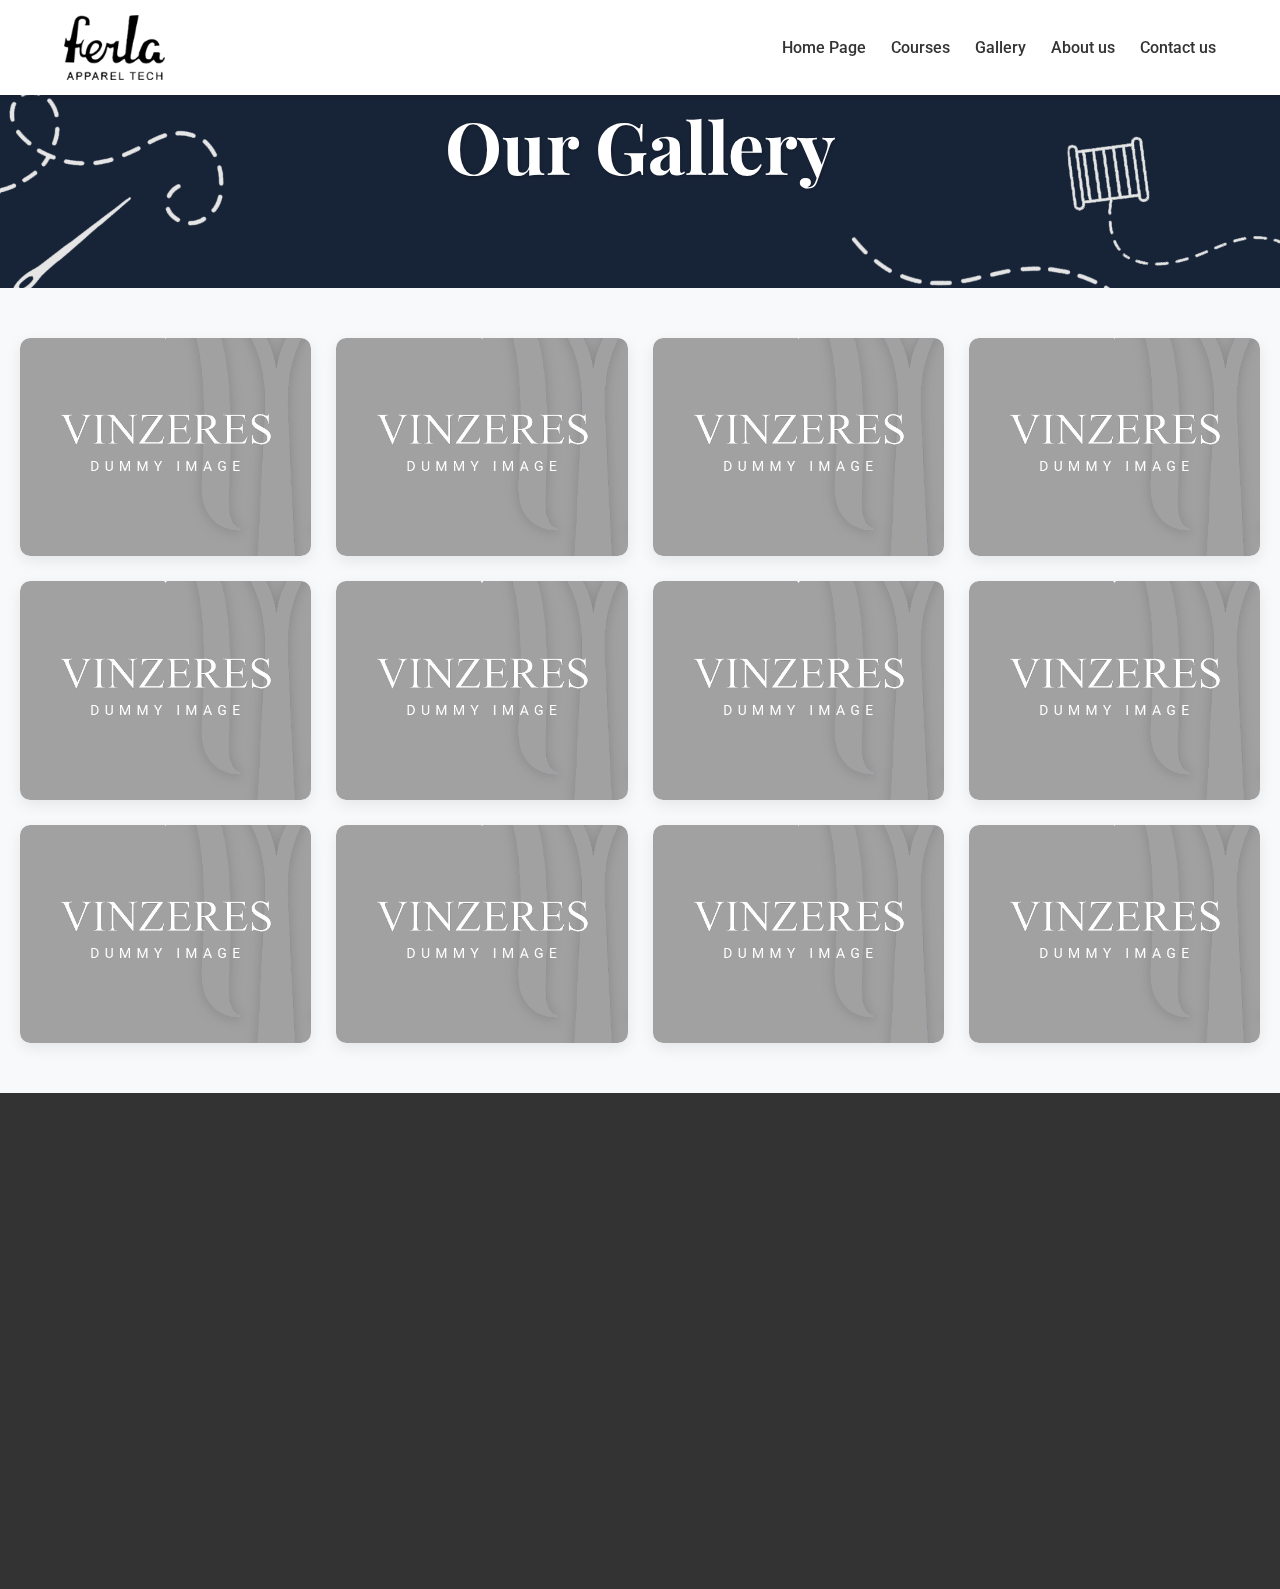
<file: gallery.html>
<!DOCTYPE html>
<html lang="en">
<head>
    <meta charset="UTF-8">
    <meta name="viewport" content="width=device-width, initial-scale=1.0">
    <title>Gallery - Ferlah Apparel Tech</title>
    <link rel="stylesheet" href="styles/header.css"> <!-- Base header (solid by default) -->
    <link rel="stylesheet" href="styles/footer.css">
    <link rel="stylesheet" href="styles/gallery.css">
    <link rel="stylesheet" href="styles/animations.css"> <!-- General page animations -->
    <link href="https://fonts.googleapis.com/css2?family=Playfair+Display:wght@700&family=Roboto:wght@400;500&display=swap" rel="stylesheet">
    <link rel="stylesheet" href="https://cdnjs.cloudflare.com/ajax/libs/font-awesome/6.5.1/css/all.min.css">
</head>
<body>

    <header> <!-- Will be solid as header-homepage-animation.css is not linked -->
        <nav class="navbar">
            <a href="index.html" class="logo-link">
                <div class="logo-container">
                    <img src="Images/home-page/logo.png" alt="Ferlah Logo" class="logo-image load-anim-pop-in">
                </div>
            </a>
            <ul class="nav-links">
                <li class="load-anim-slide-down load-delay-1"><a href="index.html">Home Page</a></li>
                <li class="load-anim-slide-down load-delay-2"><a href="courses.html">Courses</a></li>
                <li class="load-anim-slide-down load-delay-3"><a href="gallery.html" class="active-nav-link">Gallery</a></li>
                <li class="load-anim-slide-down load-delay-4"><a href="about.html">About us</a></li>
                <li class="load-anim-slide-down load-delay-5"><a href="contact.html">Contact us</a></li>
            </ul>
            <button class="hamburger" id="hamburger-button" aria-label="Toggle navigation" aria-expanded="false">
                <span class="bar"></span><span class="bar"></span><span class="bar"></span>
            </button>
        </nav>
    </header>

    <main>
        <section class="gallery-hero-section">
            <div class="gallery-hero-content">
                <h1 class="page-title animate-on-scroll anim-slide-down">Our Gallery</h1>
                <p class="gallery-subtitle animate-on-scroll anim-slide-up delay-1">A glimpse into our world of creativity and craftsmanship.</p>
            </div>
        </section>

        <div class="gallery-container">
            <div class="gallery-grid">
                <!-- Row 1 -->
                <div class="gallery-item animate-on-scroll anim-zoom-in delay-1">
                    <img src="Images/home-page/dummy-500-700.png" alt="Elegant Dress Design"> <!-- Replace with your image path -->
                    <div class="image-overlay">
                        <p>Elegant Dress Design</p>
                    </div>
                </div>
                <div class="gallery-item animate-on-scroll anim-zoom-in delay-2">
                    <img src="Images/home-page/dummy-500-700.png" alt="Fashion Illustration Sketch"> <!-- Replace with your image path -->
                    <div class="image-overlay">
                        <p>Fashion Illustration</p>
                    </div>
                </div>
                <div class="gallery-item animate-on-scroll anim-zoom-in delay-3">
                    <img src="Images/home-page/dummy-500-700.png" alt="Busy Design Studio"> <!-- Replace with your image path -->
                    <div class="image-overlay">
                        <p>Our Design Studio</p>
                    </div>
                </div>
                <div class="gallery-item animate-on-scroll anim-zoom-in delay-4">
                    <img src="Images/home-page/dummy-500-700.png" alt="Detailed Fabric Textures"> <!-- Replace with your image path -->
                    <div class="image-overlay">
                        <p>Intricate Fabrics</p>
                    </div>
                </div>

                <!-- Row 2 -->
                <div class="gallery-item animate-on-scroll anim-zoom-in delay-2">
                    <img src="Images/home-page/dummy-500-700.png" alt="Student's Final Project"> <!-- Replace with your image path -->
                    <div class="image-overlay">
                        <p>Student Showcase</p>
                    </div>
                </div>
                <div class="gallery-item animate-on-scroll anim-zoom-in delay-3">
                    <img src="Images/home-page/dummy-500-700.png" alt="Sewing Machine in Action"> <!-- Replace with your image path -->
                    <div class="image-overlay">
                        <p>Apparel Technology</p>
                    </div>
                </div>
                <div class="gallery-item animate-on-scroll anim-zoom-in delay-4">
                    <img src="Images/home-page/dummy-500-700.png" alt="Close-up of Embroidery"> <!-- Replace with your image path -->
                    <div class="image-overlay">
                        <p>Craftsmanship Details</p>
                    </div>
                </div>
                <div class="gallery-item animate-on-scroll anim-zoom-in delay-5">
                    <img src="Images/home-page/dummy-500-700.png" alt="Collaborative Workshop"> <!-- Replace with your image path -->
                    <div class="image-overlay">
                        <p>Workshop Moments</p>
                    </div>
                </div>

                <!-- Row 3 (Add more rows and items as needed) -->
                <div class="gallery-item animate-on-scroll anim-zoom-in delay-3">
                    <img src="Images/home-page/dummy-500-700.png" alt="Pattern Making Process">
                    <div class="image-overlay">
                        <p>Pattern Perfection</p>
                    </div>
                </div>
                <div class="gallery-item animate-on-scroll anim-zoom-in delay-4">
                    <img src="Images/home-page/dummy-500-700.png" alt="Model Wearing Student Design">
                    <div class="image-overlay">
                        <p>Runway Ready</p>
                    </div>
                </div>
                <div class="gallery-item animate-on-scroll anim-zoom-in delay-5">
                    <img src="Images/home-page/dummy-500-700.png" alt="Creative Moodboard">
                    <div class="image-overlay">
                        <p>Inspiration Board</p>
                    </div>
                </div>
                <div class="gallery-item animate-on-scroll anim-zoom-in delay-6">
                    <img src="Images/home-page/dummy-500-700.png" alt="Graduation Ceremony Apparel Showcase">
                    <div class="image-overlay">
                        <p>Celebrating Success</p>
                    </div>
                </div>

                 <!-- Add more images following the pattern with delay-X and unique image paths -->

            </div>
        </div>
    </main>

    <footer class="site-footer">
        <!-- ... (Your existing footer content) ... -->
         <div class="container">
        <div class="footer-grid">
            <div class="footer-column animate-on-scroll anim-fade-in delay-1">
                <h4 class="footer-title">About Us</h4>
                <p class="footer-about-text">
                    Lorem ipsum dolor sit amet, consectetur adipiscing elit, sed do eiusmod
                    tempor incididunt ut labore et dolore magna aliqua. Quis ipsum
                    suspendisse ultrices gravida. lacus vel facilisis.
                    <a href="about.html" class="read-more-link">(read more)</a>
                </p>
                <div class="social-icons">
                    <a href="https://web.facebook.com/ferlafashion" target="_blank" rel="noopener noreferrer" aria-label="Facebook">
                        <i class="fab fa-facebook-f"></i>
                    </a>
                    <a href="#" target="_blank" rel="noopener noreferrer" aria-label="WhatsApp">
                        <i class="fab fa-whatsapp"></i>
                    </a>
                </div>
            </div>
            <div class="footer-column animate-on-scroll anim-fade-in delay-2">
                <h4 class="footer-title">Affiliated Links</h4>
                <ul class="footer-links">
                    <li><a href="index.html">Home Page</a></li>
                    <li><a href="courses.html">Courses</a></li>
                    <li><a href="gallery.html">Gallery</a></li>
                    <li><a href="contact.html">Contact Us</a></li>
                    <li><a href="about.html">About Us</a></li>
                </ul>
            </div>
            <div class="footer-column animate-on-scroll anim-fade-in delay-3">
                <h4 class="footer-title">Get in Touch</h4>
                <ul class="footer-contact-info">
                    <li>
                        <i class="fas fa-phone-alt"></i>
                        <span>+94 100 100 1000</span>
                    </li>
                    <li>
                        <i class="fas fa-map-marker-alt"></i>
                        <span>100/100 dummy rd, colombo 06</span>
                    </li>
                    <li>
                        <i class="fas fa-envelope"></i>
                        <span>info@ferlaapparel.com</span>
                    </li>
                </ul>
            </div>
        </div>
        <hr class="footer-divider animate-on-scroll anim-fade-in delay-4">
        <div class="footer-bottom animate-on-scroll anim-fade-in delay-5">
            <p>© <span id="current-year">2023</span> Ferla Appare Tech. All Rights Reserved. Designed by <a href="https://viuzeres.com" target="_blank" rel="noopener noreferrer">Viuzeres</a></p>
        </div>
    </div>
    </footer>

    <script src="script/header.js"></script>
    <script src="script/homepage.js"></script> <!-- For scroll animations -->
    <script src="script/footer.js"></script>
</body>
</html>
</file>
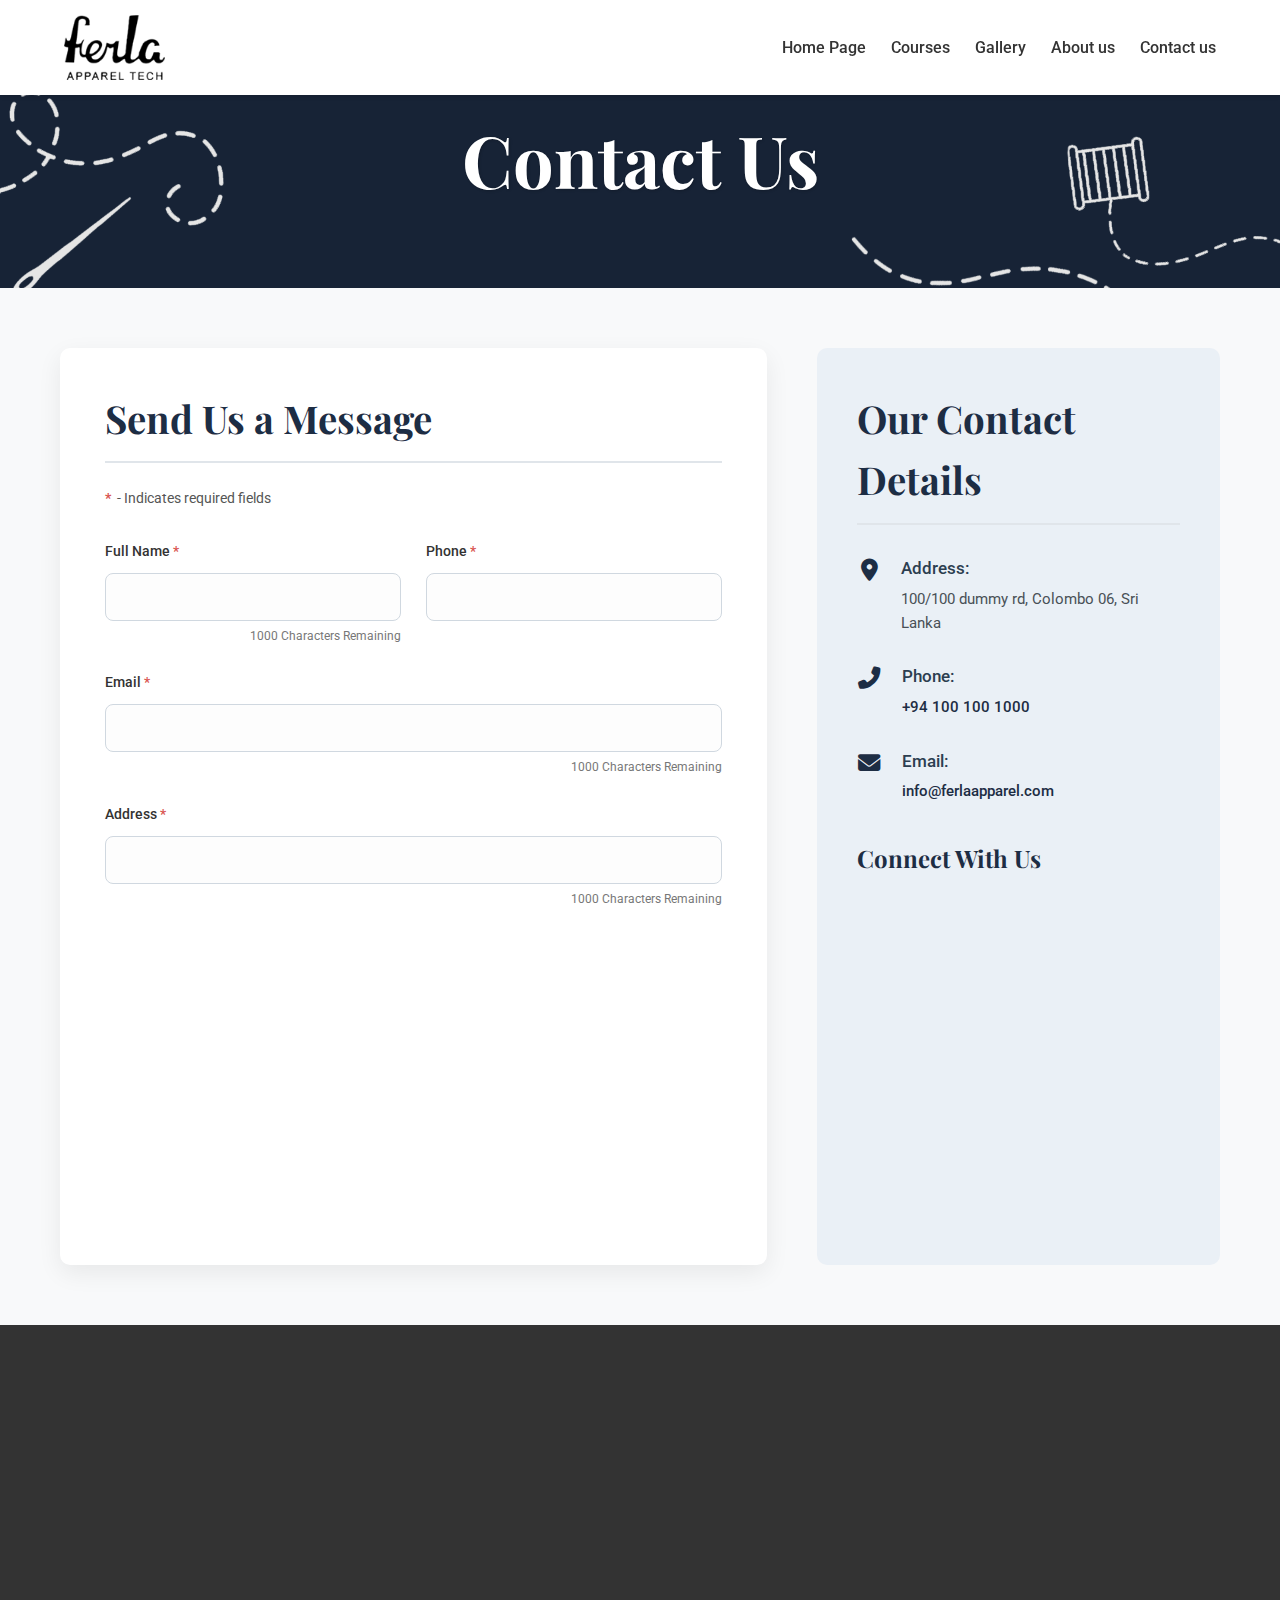
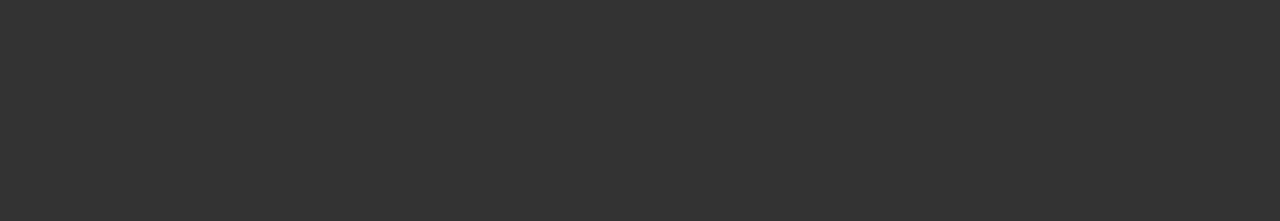
<file: animated ferlah/contact.html>
<!DOCTYPE html>
<html lang="en">
<head>
    <meta charset="UTF-8">
    <meta name="viewport" content="width=device-width, initial-scale=1.0">
    <title>Contact Us - Ferlah Apparel Tech</title>
    <link rel="stylesheet" href="styles/header.css"> <!-- Base header (solid) -->
    <link rel="stylesheet" href="styles/footer.css">
    <link rel="stylesheet" href="styles/contact.css">
    <link rel="stylesheet" href="styles/animations.css"> <!-- General page animations -->
    <link href="https://fonts.googleapis.com/css2?family=Playfair+Display:wght@700&family=Roboto:wght@400;500&display=swap" rel="stylesheet">
    <link rel="stylesheet" href="https://cdnjs.cloudflare.com/ajax/libs/font-awesome/6.5.1/css/all.min.css">
</head>
<body>

    <header> <!-- Standard solid header -->
        <nav class="navbar">
            <a href="index.html" class="logo-link">
                <div class="logo-container">
                    <img src="Images/home-page/logo.png" alt="Ferlah Logo" class="logo-image load-anim-pop-in">
                </div>
            </a>
            <ul class="nav-links">
                <li class="load-anim-slide-down load-delay-1"><a href="index.html">Home Page</a></li>
                <li class="load-anim-slide-down load-delay-2"><a href="courses.html">Courses</a></li>
                <li class="load-anim-slide-down load-delay-3"><a href="gallery.html">Gallery</a></li>
                <li class="load-anim-slide-down load-delay-4"><a href="about.html">About us</a></li>
                <li class="load-anim-slide-down load-delay-5"><a href="contact.html" class="active-nav-link">Contact us</a></li>
            </ul>
            <button class="hamburger" id="hamburger-button" aria-label="Toggle navigation" aria-expanded="false">
                <span class="bar"></span><span class="bar"></span><span class="bar"></span>
            </button>
        </nav>
    </header>
    
    <main>
        <section class="contact-hero-section"> <!-- Renamed for clarity and styling -->
            <div class="contact-hero-content">
                <h1 class="page-title animate-on-scroll anim-slide-down">Contact Us</h1>
                <nav class="breadcrumbs animate-on-scroll anim-slide-up delay-1" aria-label="breadcrumb">
                    <a href="index.html">Home</a> /
                    <span>Contact Us</span>
                </nav>
            </div>
        </section>

        <div class="contact-content-wrapper">
            <section class="contact-form-area animate-on-scroll anim-slide-from-left delay-1">
                <h2 class="section-title form-title">Send Us a Message</h2>
                <p class="required-note"><span class="asterisk">*</span> - Indicates required fields</p>

                <form action="#" method="POST">
                    <div class="form-row">
                        <div class="form-group animate-on-scroll anim-fade-in delay-2">
                            <label for="full-name">Full Name <span class="asterisk">*</span></label>
                            <input type="text" id="full-name" name="full-name" required maxlength="1000">
                            <small class="char-counter">1000 Characters Remaining</small>
                        </div>
                        <div class="form-group animate-on-scroll anim-fade-in delay-3">
                            <label for="phone">Phone <span class="asterisk">*</span></label>
                            <input type="tel" id="phone" name="phone" required>
                        </div>
                    </div>
                    
                    <div class="form-group full-width animate-on-scroll anim-fade-in delay-4">
                        <label for="email">Email <span class="asterisk">*</span></label>
                        <input type="email" id="email" name="email" required maxlength="1000">
                         <small class="char-counter">1000 Characters Remaining</small>
                    </div>

                    <div class="form-group full-width animate-on-scroll anim-fade-in delay-5">
                        <label for="address">Address <span class="asterisk">*</span></label>
                        <input type="text" id="address" name="address" required maxlength="1000">
                        <small class="char-counter">1000 Characters Remaining</small>
                    </div>

                    <div class="form-group full-width animate-on-scroll anim-fade-in delay-6">
                        <label for="reason-to-contact">Your Message / Reason to Contact <span class="asterisk">*</span></label>
                        <textarea id="reason-to-contact" name="reason-to-contact" rows="5" required maxlength="2000"></textarea>
                        <small class="char-counter">2000 Characters Remaining</small>
                    </div>
                    
                    <button type="submit" class="submit-button animate-on-scroll anim-pop-in delay-7">Send Message</button>
                </form>
            </section>

            <aside class="company-contact-info animate-on-scroll anim-slide-from-right delay-2">
                <h2 class="section-title">Our Contact Details</h2>
                
                <div class="contact-item animate-on-scroll anim-fade-in delay-3">
                    <i class="fas fa-map-marker-alt contact-icon"></i>
                    <div class="contact-text">
                        <strong>Address:</strong>
                        <p>100/100 dummy rd, Colombo 06, Sri Lanka</p>
                    </div>
                </div>

                <div class="contact-item animate-on-scroll anim-fade-in delay-4">
                    <i class="fas fa-phone-alt contact-icon"></i>
                    <div class="contact-text">
                        <strong>Phone:</strong>
                        <p><a href="tel:+941001001000">+94 100 100 1000</a></p>
                    </div>
                </div>

                <div class="contact-item animate-on-scroll anim-fade-in delay-5">
                    <i class="fas fa-envelope contact-icon"></i>
                    <div class="contact-text">
                        <strong>Email:</strong>
                        <p><a href="mailto:info@ferlaapparel.com">info@ferlaapparel.com</a></p>
                    </div>
                </div>
                
                <h3 class="sub-heading animate-on-scroll anim-fade-in delay-6">Connect With Us</h3>
                <div class="social-icons-contact-page">
                    <a href="https://web.facebook.com/ferlafashion" target="_blank" rel="noopener noreferrer" aria-label="Facebook" title="Facebook" class="animate-on-scroll anim-pop-in delay-7"><i class="fab fa-facebook-f"></i></a>
                    <a href="YOUR_INSTAGRAM_URL_HERE" target="_blank" rel="noopener noreferrer" aria-label="Instagram" title="Instagram" class="animate-on-scroll anim-pop-in delay-8"><i class="fab fa-instagram"></i></a>
                    <!-- Removed WhatsApp as its more direct, added LinkedIn which is more professional "apparel tech" -->
                    <a href="YOUR_LINKEDIN_URL_HERE" target="_blank" rel="noopener noreferrer" aria-label="LinkedIn" title="LinkedIn" class="animate-on-scroll anim-pop-in delay-9"><i class="fab fa-linkedin-in"></i></a>
                </div>
            </aside>
        </div>
    </main>
    
    <footer class="site-footer">
        <!-- ... (Your existing footer content) ... -->
        <div class="container">
        <div class="footer-grid">
            <div class="footer-column animate-on-scroll anim-fade-in delay-1">
                <h4 class="footer-title">About Us</h4>
                <p class="footer-about-text">
                    Lorem ipsum dolor sit amet, consectetur adipiscing elit, sed do eiusmod
                    tempor incididunt ut labore et dolore magna aliqua. Quis ipsum
                    suspendisse ultrices gravida. lacus vel facilisis.
                    <a href="about.html" class="read-more-link">(read more)</a>
                </p>
                <div class="social-icons">
                    <a href="https://web.facebook.com/ferlafashion" target="_blank" rel="noopener noreferrer" aria-label="Facebook">
                        <i class="fab fa-facebook-f"></i>
                    </a>
                    <a href="#" target="_blank" rel="noopener noreferrer" aria-label="WhatsApp">
                        <i class="fab fa-whatsapp"></i>
                    </a>
                </div>
            </div>
            <div class="footer-column animate-on-scroll anim-fade-in delay-2">
                <h4 class="footer-title">Affiliated Links</h4>
                <ul class="footer-links">
                    <li><a href="index.html">Home Page</a></li>
                    <li><a href="courses.html">Courses</a></li>
                    <li><a href="gallery.html">Gallery</a></li>
                    <li><a href="contact.html">Contact Us</a></li>
                    <li><a href="about.html">About Us</a></li>
                </ul>
            </div>
            <div class="footer-column animate-on-scroll anim-fade-in delay-3">
                <h4 class="footer-title">Get in Touch</h4>
                <ul class="footer-contact-info">
                    <li>
                        <i class="fas fa-phone-alt"></i>
                        <span>+94 100 100 1000</span>
                    </li>
                    <li>
                        <i class="fas fa-map-marker-alt"></i>
                        <span>100/100 dummy rd, colombo 06</span>
                    </li>
                    <li>
                        <i class="fas fa-envelope"></i>
                        <span>info@ferlaapparel.com</span>
                    </li>
                </ul>
            </div>
        </div>
        <hr class="footer-divider animate-on-scroll anim-fade-in delay-4">
        <div class="footer-bottom animate-on-scroll anim-fade-in delay-5">
            <p>© <span id="current-year">2023</span> Ferla Appare Tech. All Rights Reserved. Designed by <a href="https://viuzeres.com" target="_blank" rel="noopener noreferrer">Viuzeres</a></p>
        </div>
    </div>
    </footer>

<script src="script/header.js"></script>
<script src="script/homepage.js"></script> <!-- For scroll animations -->
<script src="script/footer.js"></script>
</body>
</html>
</file>
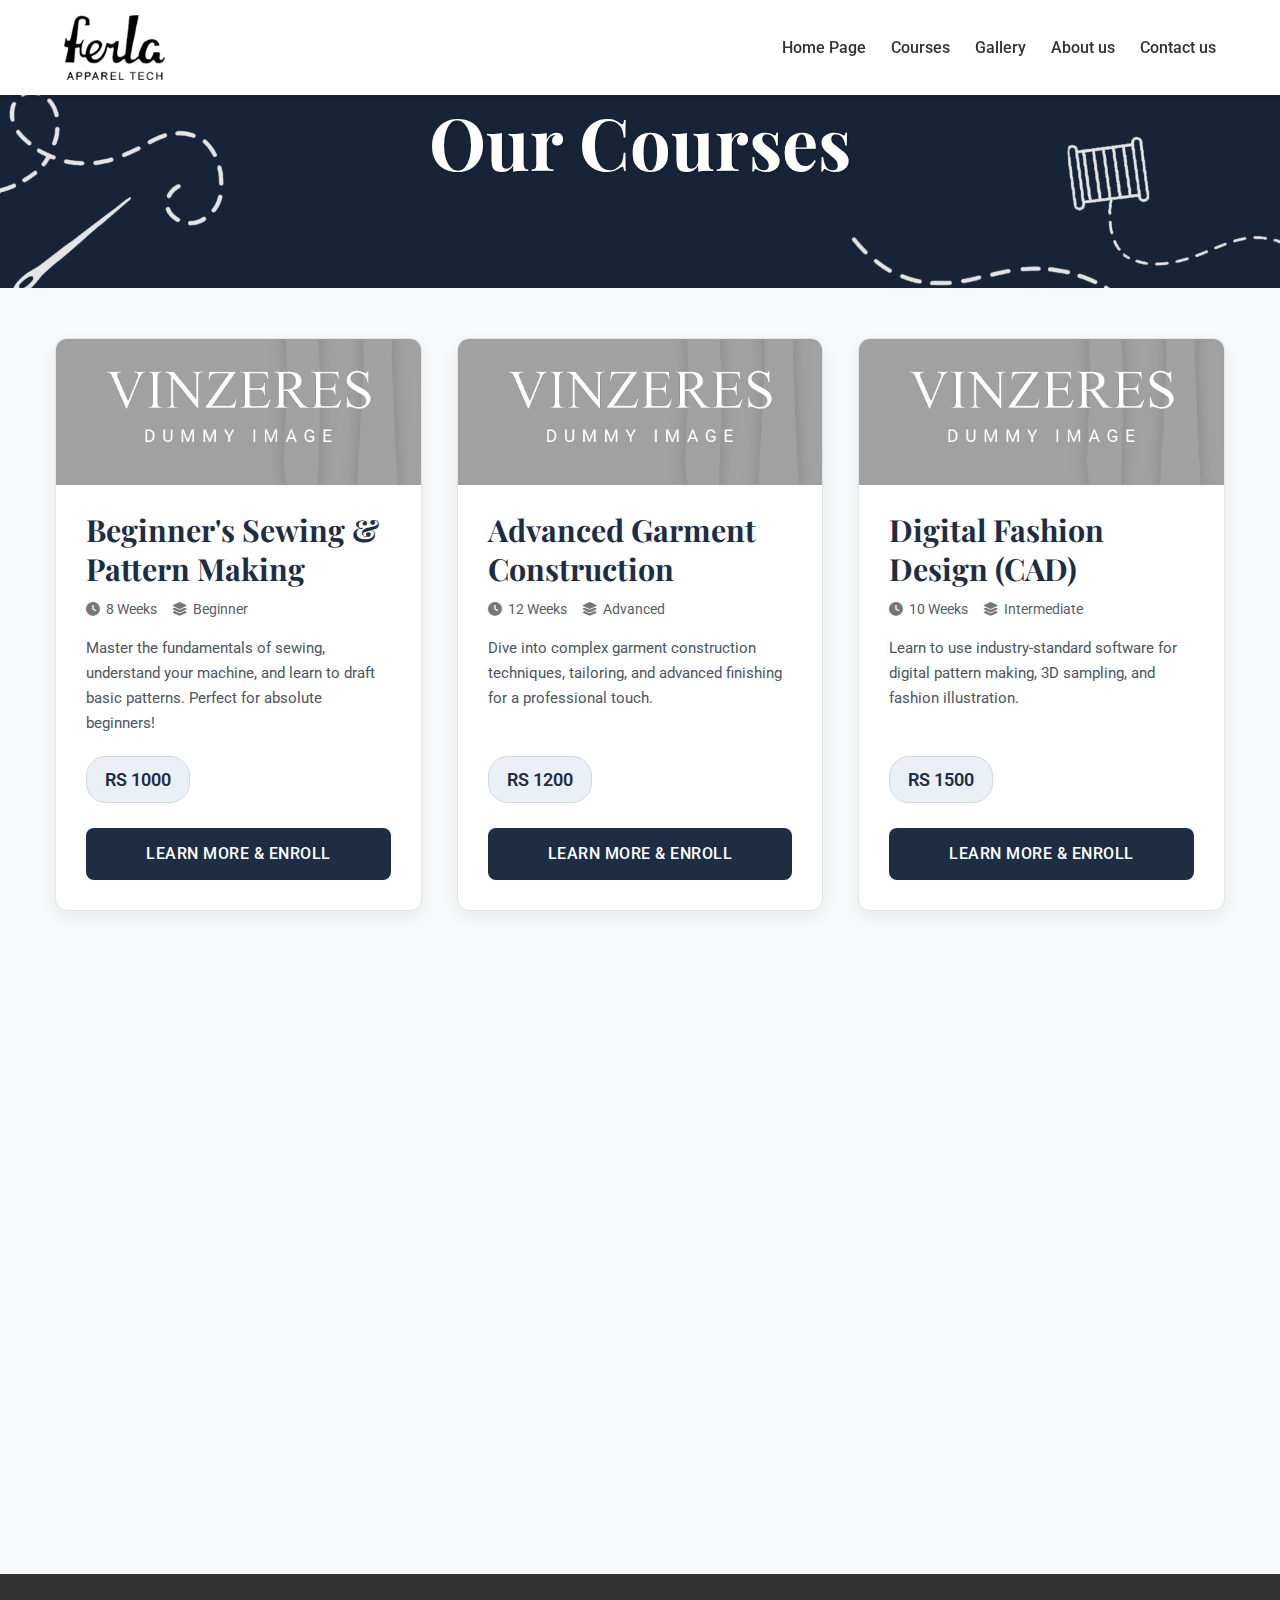
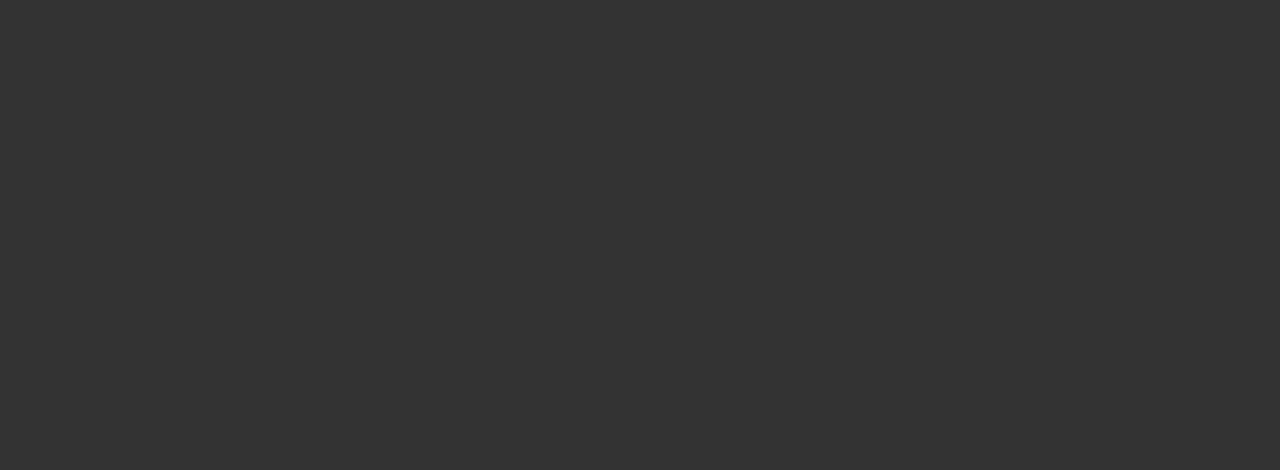
<file: animated ferlah/courses.html>
<!DOCTYPE html>
<html lang="en">
<head>
    <meta charset="UTF-8">
    <meta name="viewport" content="width=device-width, initial-scale=1.0">
    <title>Our Courses - Ferlah Apparel Tech</title>
    <link rel="stylesheet" href="styles/header.css"> <!-- Base header (solid) -->
    <link rel="stylesheet" href="styles/courses.css">
    <link rel="stylesheet" href="styles/footer.css">
    <link rel="stylesheet" href="styles/animations.css"> <!-- General page animations -->
    <link href="https://fonts.googleapis.com/css2?family=Playfair+Display:wght@700&family=Roboto:wght@400;500&display=swap" rel="stylesheet">
    <link rel="stylesheet" href="https://cdnjs.cloudflare.com/ajax/libs/font-awesome/6.5.1/css/all.min.css">
</head>
<body>

    <header> <!-- Standard solid header -->
        <nav class="navbar">
            <a href="index.html" class="logo-link">
                <div class="logo-container">
                    <img src="Images/home-page/logo.png" alt="Ferlah Logo" class="logo-image load-anim-pop-in">
                </div>
            </a>
            <ul class="nav-links">
                <li class="load-anim-slide-down load-delay-1"><a href="index.html">Home Page</a></li>
                <li class="load-anim-slide-down load-delay-2"><a href="courses.html" class="active-nav-link">Courses</a></li>
                <li class="load-anim-slide-down load-delay-3"><a href="gallery.html">Gallery</a></li>
                <li class="load-anim-slide-down load-delay-4"><a href="about.html">About us</a></li>
                <li class="load-anim-slide-down load-delay-5"><a href="contact.html">Contact us</a></li>
            </ul>
            <button class="hamburger" id="hamburger-button" aria-label="Toggle navigation" aria-expanded="false">
                <span class="bar"></span><span class="bar"></span><span class="bar"></span>
            </button>
        </nav>
    </header>

    <main class="courses-page-content">
        <section class="page-hero-section"> <!-- Consistent hero section class -->
            <div class="page-hero-content"> <!-- Wrapper for content -->
                <h1 class="main-page-title animate-on-scroll anim-slide-down">Our Courses</h1>
                <p class="page-subtitle animate-on-scroll anim-slide-up delay-1">Explore our range of expert-led apparel design and technology courses.</p>
            </div>
        </section>

        <section class="course-grid-section">
            <div class="container">
                <div class="course-grid">
                    <!-- Course Card 1 -->
                    <div class="course-card animate-on-scroll anim-fade-in delay-1">
                        <div class="course-card-image-container">
                            <img src="Images/home-page/dummy-500-700.png" alt="Beginner's Sewing & Pattern Making Course" class="course-banner-image">
                        </div>
                        <div class="course-card-content">
                            <h2 class="course-title">Beginner's Sewing & Pattern Making</h2>
                            <div class="course-meta">
                                <span class="course-duration"><i class="fas fa-clock"></i> 8 Weeks</span>
                                <span class="course-level"><i class="fas fa-layer-group"></i> Beginner</span>
                            </div>
                            <p class="course-description">
                                Master the fundamentals of sewing, understand your machine, and learn to draft basic patterns. Perfect for absolute beginners!
                            </p>
                            <div class="course-price">RS 1000</div>
                            <a href="course-detail-1.html" class="btn btn-enroll">Learn More & Enroll</a>
                        </div>
                    </div>

                    <!-- Course Card 2 -->
                    <div class="course-card animate-on-scroll anim-fade-in delay-2">
                        <div class="course-card-image-container">
                            <img src="Images/home-page/dummy-500-700.png" alt="Advanced Garment Construction Course" class="course-banner-image">
                        </div>
                        <div class="course-card-content">
                            <h2 class="course-title">Advanced Garment Construction</h2>
                            <div class="course-meta">
                                <span class="course-duration"><i class="fas fa-clock"></i> 12 Weeks</span>
                                <span class="course-level"><i class="fas fa-layer-group"></i> Advanced</span>
                            </div>
                            <p class="course-description">
                                Dive into complex garment construction techniques, tailoring, and advanced finishing for a professional touch.
                            </p>
                            <div class="course-price">RS 1200</div>
                            <a href="course-detail-2.html" class="btn btn-enroll">Learn More & Enroll</a>
                        </div>
                    </div>

                    <!-- Course Card 3 -->
                    <div class="course-card animate-on-scroll anim-fade-in delay-3">
                        <div class="course-card-image-container">
                            <img src="Images/home-page/dummy-500-700.png" alt="Digital Fashion Design (CAD) Course" class="course-banner-image">
                        </div>
                        <div class="course-card-content">
                            <h2 class="course-title">Digital Fashion Design (CAD)</h2>
                            <div class="course-meta">
                                <span class="course-duration"><i class="fas fa-clock"></i> 10 Weeks</span>
                                <span class="course-level"><i class="fas fa-layer-group"></i> Intermediate</span>
                            </div>
                            <p class="course-description">
                                Learn to use industry-standard software for digital pattern making, 3D sampling, and fashion illustration.
                            </p>
                            <div class="course-price">RS 1500</div>
                            <a href="course-detail-3.html" class="btn btn-enroll">Learn More & Enroll</a>
                        </div>
                    </div>

                    <!-- Course Card 4 -->
                     <div class="course-card animate-on-scroll anim-fade-in delay-4">
                        <div class="course-card-image-container">
                            <img src="Images/home-page/dummy-500-700.png" alt="Sustainable Fashion Practices Course" class="course-banner-image">
                        </div>
                        <div class="course-card-content">
                            <h2 class="course-title">Sustainable Fashion Practices</h2>
                             <div class="course-meta">
                                <span class="course-duration"><i class="fas fa-clock"></i> 6 Weeks</span>
                                <span class="course-level"><i class="fas fa-layer-group"></i> All Levels</span>
                            </div>
                            <p class="course-description">
                                Explore eco-friendly materials, zero-waste design, and ethical production in the modern fashion industry.
                            </p>
                            <div class="course-price">RS 900</div>
                            <a href="course-detail-4.html" class="btn btn-enroll">Learn More & Enroll</a>
                        </div>
                    </div>
                    <!-- Add more course cards here if needed by copying the structure above and adjusting delay-X, image paths, and text -->
                                          <div class="course-card animate-on-scroll anim-fade-in delay-4">
                        <div class="course-card-image-container">
                            <img src="Images/home-page/dummy-500-700.png" alt="Sustainable Fashion Practices Course" class="course-banner-image">
                        </div>
                        <div class="course-card-content">
                            <h2 class="course-title">Sustainable Fashion Practices</h2>
                             <div class="course-meta">
                                <span class="course-duration"><i class="fas fa-clock"></i> 6 Weeks</span>
                                <span class="course-level"><i class="fas fa-layer-group"></i> All Levels</span>
                            </div>
                            <p class="course-description">
                                Explore eco-friendly materials, zero-waste design, and ethical production in the modern fashion industry.
                            </p>
                            <div class="course-price">RS 900</div>
                            <a href="course-detail-4.html" class="btn btn-enroll">Learn More & Enroll</a>
                        </div>
                    </div>

                                         <div class="course-card animate-on-scroll anim-fade-in delay-4">
                        <div class="course-card-image-container">
                            <img src="Images/home-page/dummy-500-700.png" alt="Sustainable Fashion Practices Course" class="course-banner-image">
                        </div>
                        <div class="course-card-content">
                            <h2 class="course-title">Sustainable Fashion Practices</h2>
                             <div class="course-meta">
                                <span class="course-duration"><i class="fas fa-clock"></i> 6 Weeks</span>
                                <span class="course-level"><i class="fas fa-layer-group"></i> All Levels</span>
                            </div>
                            <p class="course-description">
                                Explore eco-friendly materials, zero-waste design, and ethical production in the modern fashion industry.
                            </p>
                            <div class="course-price">RS 900</div>
                            <a href="course-detail-4.html" class="btn btn-enroll">Learn More & Enroll</a>
                        </div>
                    </div>

                    
                </div>
            </div>
        </section>
    </main>

    <footer class="site-footer">
    <div class="container">
        <div class="footer-grid">
            <div class="footer-column animate-on-scroll anim-fade-in delay-1">
                <h4 class="footer-title">About Us</h4>
                <p class="footer-about-text">
                    Lorem ipsum dolor sit amet, consectetur adipiscing elit, sed do eiusmod
                    tempor incididunt ut labore et dolore magna aliqua. Quis ipsum
                    suspendisse ultrices gravida. lacus vel facilisis.
                    <a href="about.html" class="read-more-link">(read more)</a>
                </p>
                <div class="social-icons">
                    <a href="https://web.facebook.com/ferlafashion" target="_blank" rel="noopener noreferrer" aria-label="Facebook">
                        <i class="fab fa-facebook-f"></i>
                    </a>
                    <a href="#" target="_blank" rel="noopener noreferrer" aria-label="WhatsApp">
                        <i class="fab fa-whatsapp"></i>
                    </a>
                </div>
            </div>
            <div class="footer-column animate-on-scroll anim-fade-in delay-2">
                <h4 class="footer-title">Affiliated Links</h4>
                <ul class="footer-links">
                    <li><a href="index.html">Home Page</a></li>
                    <li><a href="courses.html">Courses</a></li>
                    <li><a href="gallery.html">Gallery</a></li>
                    <li><a href="contact.html">Contact Us</a></li>
                    <li><a href="about.html">About Us</a></li>
                </ul>
            </div>
            <div class="footer-column animate-on-scroll anim-fade-in delay-3">
                <h4 class="footer-title">Get in Touch</h4>
                <ul class="footer-contact-info">
                    <li>
                        <i class="fas fa-phone-alt"></i>
                        <span>+94 100 100 1000</span>
                    </li>
                    <li>
                        <i class="fas fa-map-marker-alt"></i>
                        <span>100/100 dummy rd, colombo 06</span>
                    </li>
                    <li>
                        <i class="fas fa-envelope"></i>
                        <span>info@ferlaapparel.com</span>
                    </li>
                </ul>
            </div>
        </div>
        <hr class="footer-divider animate-on-scroll anim-fade-in delay-4">
        <div class="footer-bottom animate-on-scroll anim-fade-in delay-5">
            <p>© <span id="current-year">2023</span> Ferla Appare Tech. All Rights Reserved. Designed by <a href="https://viuzeres.com" target="_blank" rel="noopener noreferrer">Viuzeres</a></p>
        </div>
    </div>
    </footer>

<script src="script/header.js"></script>
<script src="script/homepage.js"></script> <!-- For scroll animations -->
<script src="script/footer.js"></script>
</body>
</html>
</file>
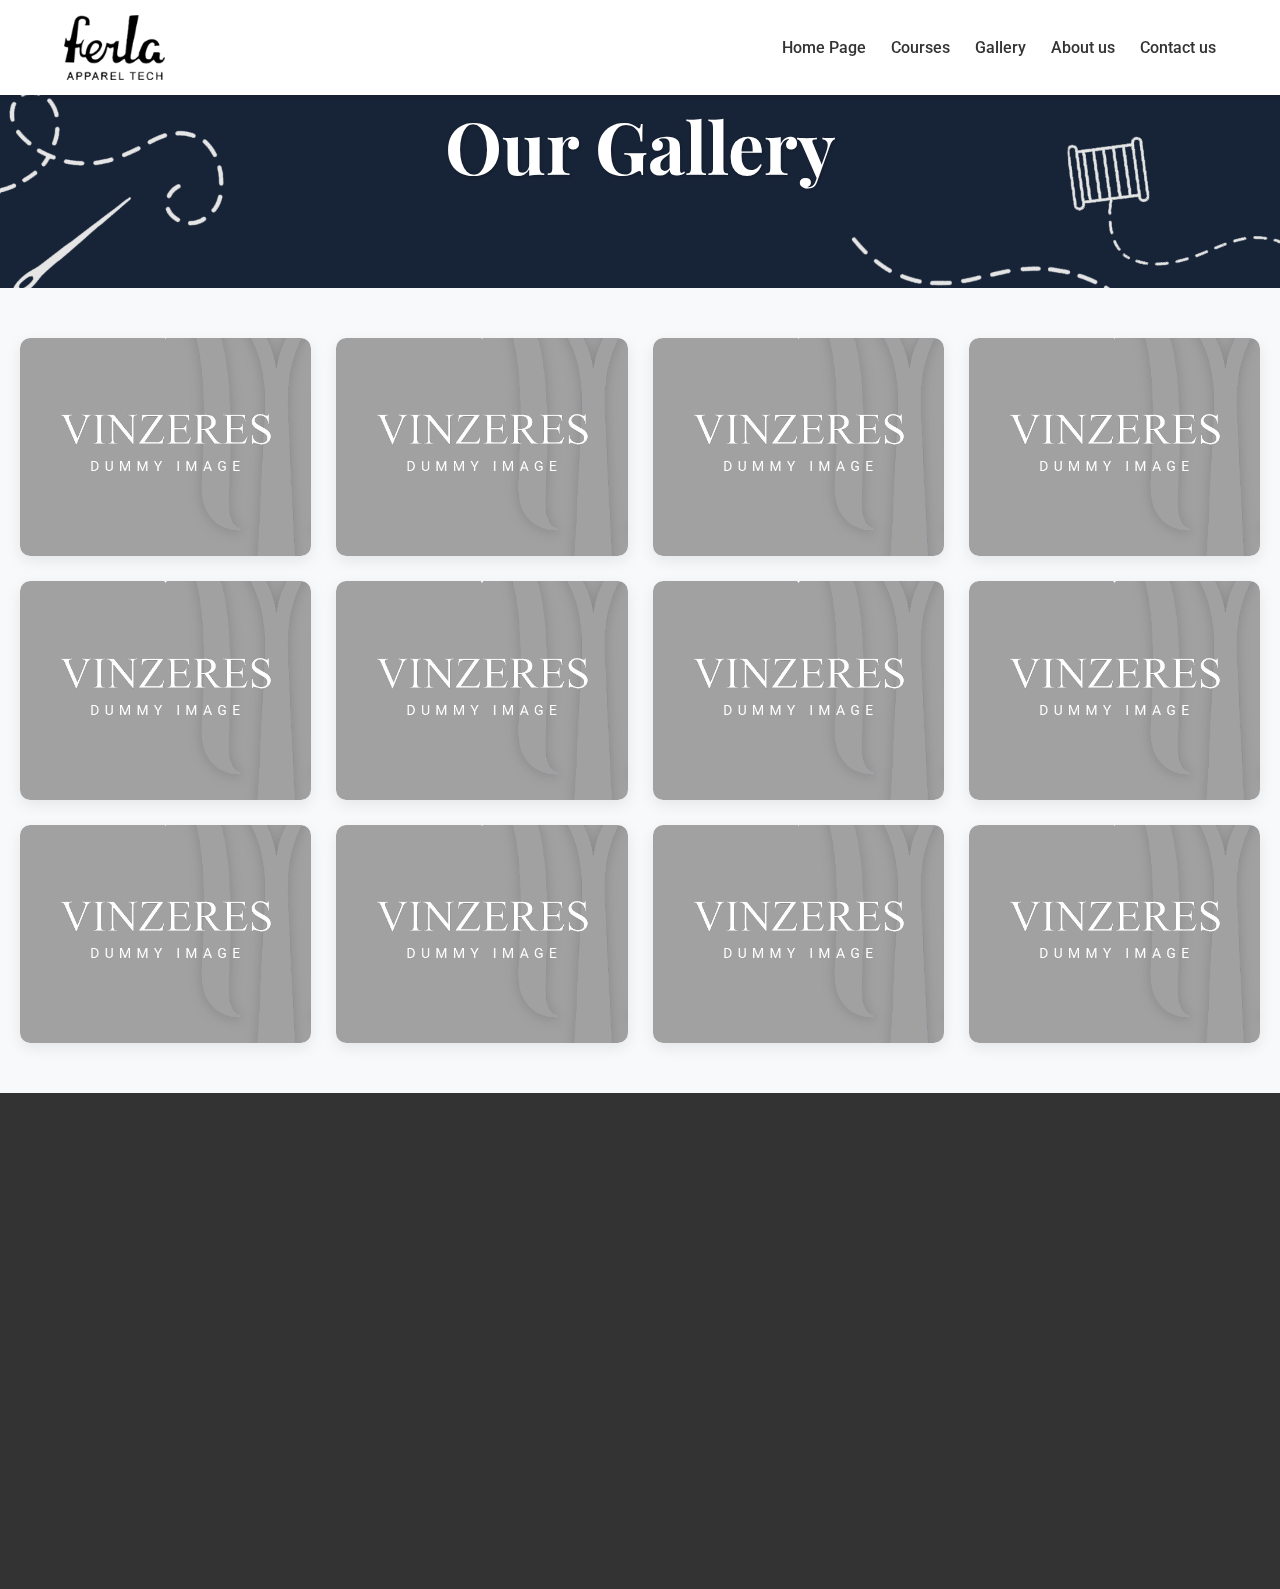
<file: animated ferlah/gallery.html>
<!DOCTYPE html>
<html lang="en">
<head>
    <meta charset="UTF-8">
    <meta name="viewport" content="width=device-width, initial-scale=1.0">
    <title>Gallery - Ferlah Apparel Tech</title>
    <link rel="stylesheet" href="styles/header.css"> <!-- Base header (solid by default) -->
    <link rel="stylesheet" href="styles/footer.css">
    <link rel="stylesheet" href="styles/gallery.css">
    <link rel="stylesheet" href="styles/animations.css"> <!-- General page animations -->
    <link href="https://fonts.googleapis.com/css2?family=Playfair+Display:wght@700&family=Roboto:wght@400;500&display=swap" rel="stylesheet">
    <link rel="stylesheet" href="https://cdnjs.cloudflare.com/ajax/libs/font-awesome/6.5.1/css/all.min.css">
</head>
<body>

    <header> <!-- Will be solid as header-homepage-animation.css is not linked -->
        <nav class="navbar">
            <a href="index.html" class="logo-link">
                <div class="logo-container">
                    <img src="Images/home-page/logo.png" alt="Ferlah Logo" class="logo-image load-anim-pop-in">
                </div>
            </a>
            <ul class="nav-links">
                <li class="load-anim-slide-down load-delay-1"><a href="index.html">Home Page</a></li>
                <li class="load-anim-slide-down load-delay-2"><a href="courses.html">Courses</a></li>
                <li class="load-anim-slide-down load-delay-3"><a href="gallery.html" class="active-nav-link">Gallery</a></li>
                <li class="load-anim-slide-down load-delay-4"><a href="about.html">About us</a></li>
                <li class="load-anim-slide-down load-delay-5"><a href="contact.html">Contact us</a></li>
            </ul>
            <button class="hamburger" id="hamburger-button" aria-label="Toggle navigation" aria-expanded="false">
                <span class="bar"></span><span class="bar"></span><span class="bar"></span>
            </button>
        </nav>
    </header>

    <main>
        <section class="gallery-hero-section">
            <div class="gallery-hero-content">
                <h1 class="page-title animate-on-scroll anim-slide-down">Our Gallery</h1>
                <p class="gallery-subtitle animate-on-scroll anim-slide-up delay-1">A glimpse into our world of creativity and craftsmanship.</p>
            </div>
        </section>

        <div class="gallery-container">
            <div class="gallery-grid">
                <!-- Row 1 -->
                <div class="gallery-item animate-on-scroll anim-zoom-in delay-1">
                    <img src="Images/home-page/dummy-500-700.png" alt="Elegant Dress Design"> <!-- Replace with your image path -->
                    <div class="image-overlay">
                        <p>Elegant Dress Design</p>
                    </div>
                </div>
                <div class="gallery-item animate-on-scroll anim-zoom-in delay-2">
                    <img src="Images/home-page/dummy-500-700.png" alt="Fashion Illustration Sketch"> <!-- Replace with your image path -->
                    <div class="image-overlay">
                        <p>Fashion Illustration</p>
                    </div>
                </div>
                <div class="gallery-item animate-on-scroll anim-zoom-in delay-3">
                    <img src="Images/home-page/dummy-500-700.png" alt="Busy Design Studio"> <!-- Replace with your image path -->
                    <div class="image-overlay">
                        <p>Our Design Studio</p>
                    </div>
                </div>
                <div class="gallery-item animate-on-scroll anim-zoom-in delay-4">
                    <img src="Images/home-page/dummy-500-700.png" alt="Detailed Fabric Textures"> <!-- Replace with your image path -->
                    <div class="image-overlay">
                        <p>Intricate Fabrics</p>
                    </div>
                </div>

                <!-- Row 2 -->
                <div class="gallery-item animate-on-scroll anim-zoom-in delay-2">
                    <img src="Images/home-page/dummy-500-700.png" alt="Student's Final Project"> <!-- Replace with your image path -->
                    <div class="image-overlay">
                        <p>Student Showcase</p>
                    </div>
                </div>
                <div class="gallery-item animate-on-scroll anim-zoom-in delay-3">
                    <img src="Images/home-page/dummy-500-700.png" alt="Sewing Machine in Action"> <!-- Replace with your image path -->
                    <div class="image-overlay">
                        <p>Apparel Technology</p>
                    </div>
                </div>
                <div class="gallery-item animate-on-scroll anim-zoom-in delay-4">
                    <img src="Images/home-page/dummy-500-700.png" alt="Close-up of Embroidery"> <!-- Replace with your image path -->
                    <div class="image-overlay">
                        <p>Craftsmanship Details</p>
                    </div>
                </div>
                <div class="gallery-item animate-on-scroll anim-zoom-in delay-5">
                    <img src="Images/home-page/dummy-500-700.png" alt="Collaborative Workshop"> <!-- Replace with your image path -->
                    <div class="image-overlay">
                        <p>Workshop Moments</p>
                    </div>
                </div>

                <!-- Row 3 (Add more rows and items as needed) -->
                <div class="gallery-item animate-on-scroll anim-zoom-in delay-3">
                    <img src="Images/home-page/dummy-500-700.png" alt="Pattern Making Process">
                    <div class="image-overlay">
                        <p>Pattern Perfection</p>
                    </div>
                </div>
                <div class="gallery-item animate-on-scroll anim-zoom-in delay-4">
                    <img src="Images/home-page/dummy-500-700.png" alt="Model Wearing Student Design">
                    <div class="image-overlay">
                        <p>Runway Ready</p>
                    </div>
                </div>
                <div class="gallery-item animate-on-scroll anim-zoom-in delay-5">
                    <img src="Images/home-page/dummy-500-700.png" alt="Creative Moodboard">
                    <div class="image-overlay">
                        <p>Inspiration Board</p>
                    </div>
                </div>
                <div class="gallery-item animate-on-scroll anim-zoom-in delay-6">
                    <img src="Images/home-page/dummy-500-700.png" alt="Graduation Ceremony Apparel Showcase">
                    <div class="image-overlay">
                        <p>Celebrating Success</p>
                    </div>
                </div>

                 <!-- Add more images following the pattern with delay-X and unique image paths -->

            </div>
        </div>
    </main>

    <footer class="site-footer">
        <!-- ... (Your existing footer content) ... -->
         <div class="container">
        <div class="footer-grid">
            <div class="footer-column animate-on-scroll anim-fade-in delay-1">
                <h4 class="footer-title">About Us</h4>
                <p class="footer-about-text">
                    Lorem ipsum dolor sit amet, consectetur adipiscing elit, sed do eiusmod
                    tempor incididunt ut labore et dolore magna aliqua. Quis ipsum
                    suspendisse ultrices gravida. lacus vel facilisis.
                    <a href="about.html" class="read-more-link">(read more)</a>
                </p>
                <div class="social-icons">
                    <a href="https://web.facebook.com/ferlafashion" target="_blank" rel="noopener noreferrer" aria-label="Facebook">
                        <i class="fab fa-facebook-f"></i>
                    </a>
                    <a href="#" target="_blank" rel="noopener noreferrer" aria-label="WhatsApp">
                        <i class="fab fa-whatsapp"></i>
                    </a>
                </div>
            </div>
            <div class="footer-column animate-on-scroll anim-fade-in delay-2">
                <h4 class="footer-title">Affiliated Links</h4>
                <ul class="footer-links">
                    <li><a href="index.html">Home Page</a></li>
                    <li><a href="courses.html">Courses</a></li>
                    <li><a href="gallery.html">Gallery</a></li>
                    <li><a href="contact.html">Contact Us</a></li>
                    <li><a href="about.html">About Us</a></li>
                </ul>
            </div>
            <div class="footer-column animate-on-scroll anim-fade-in delay-3">
                <h4 class="footer-title">Get in Touch</h4>
                <ul class="footer-contact-info">
                    <li>
                        <i class="fas fa-phone-alt"></i>
                        <span>+94 100 100 1000</span>
                    </li>
                    <li>
                        <i class="fas fa-map-marker-alt"></i>
                        <span>100/100 dummy rd, colombo 06</span>
                    </li>
                    <li>
                        <i class="fas fa-envelope"></i>
                        <span>info@ferlaapparel.com</span>
                    </li>
                </ul>
            </div>
        </div>
        <hr class="footer-divider animate-on-scroll anim-fade-in delay-4">
        <div class="footer-bottom animate-on-scroll anim-fade-in delay-5">
            <p>© <span id="current-year">2023</span> Ferla Appare Tech. All Rights Reserved. Designed by <a href="https://viuzeres.com" target="_blank" rel="noopener noreferrer">Viuzeres</a></p>
        </div>
    </div>
    </footer>

    <script src="script/header.js"></script>
    <script src="script/homepage.js"></script> <!-- For scroll animations -->
    <script src="script/footer.js"></script>
</body>
</html>
</file>
<file: styles/homepage.css>
/* ... (your existing CSS for header, global styles etc.) ... */

/* Hero Section Styling - Full Width Background, Constrained Content */
.hero-section-wrapper {
    width: 100%;
    background-image: url('../Images/home-page/hero/hero-background.png');
    background-color: #add8e6;
    background-size: cover;
    background-position: center center;
    display: flex;
    justify-content: center;
    padding-top: 100px; /* Add padding to push content below fixed header. Adjust based on actual header height. */
                       /* OR hero-section could have margin-top */
}

.hero-section {
    position: relative;
    width: 100%;
    max-width: 1917px;
    margin-left: auto;
    margin-right: auto;
    aspect-ratio: 1917 / 718;
    overflow: hidden;
}

.hero-text-content {
    position: absolute;
    top: 50%;
    left: 50%;
    transform: translate(-50%, -50%);
    text-align: center;
    color: #202A44;
    z-index: 10;
    width: 60%;
    max-width: 700px;
}

.hero-welcome {
    font-family: 'Roboto', Arial, sans-serif;
    font-size: clamp(0.7em, 1.5vw, 1.2em);
    text-transform: uppercase;
    letter-spacing: clamp(1px, 0.15vw, 3px);
    margin-bottom: clamp(5px, 1vh, 15px);
    font-weight: 500;
    color: #33415C; /* Consider making this white or light if hero bg is dark for transparent header state */
}

.hero-title {
    font-family: 'Playfair Display', 'Georgia', 'Times New Roman', serif;
    font-size: clamp(1.8em, 5vw, 4em);
    font-weight: 700;
    margin-bottom: clamp(8px, 1.5vh, 20px);
    line-height: 1.1;
    color: #1D2D44; /* Consider making this white or light if hero bg is dark */
}

.hero-subtitle {
    font-family: 'Roboto', Arial, sans-serif;
    font-size: clamp(0.6em, 1.6vw, 1.1em);
    line-height: 1.6;
    color: #33415C; /* Consider making this white or light if hero bg is dark */
}

.hero-item {
    position: absolute;
    transition: transform 0.3s ease-in-out, box-shadow 0.3s ease-in-out;
}

.hero-item img {
    display: block;
    width: 100%;
    height: 100%;
    object-fit: contain;
}

.hero-item:hover {
    transform: scale(1.05) translateZ(0);
}

.beanie-item {
    left: calc(75 / 1917 * 100%);
    top: calc(55 / 718 * 100%);
    width: calc(222 / 1917 * 100%);
    height: calc(196 / 718 * 100%);
    z-index: 5;
}

.shirt-item {
    left: calc(209 / 1917 * 100%);
    top: calc(289 / 718 * 100%);
    width: calc(433 / 1917 * 100%);
    height: calc(386 / 718 * 100%);
    z-index: 8;
}

.turtleneck-item {
    left: calc(1422 / 1917 * 100%);
    top: calc(290 / 718 * 100%);
    width: calc(400 / 1917 * 100%);
    height: calc(383 / 718 * 100%);
    z-index: 12;
}

/* Courses Promo Section */
.courses-promo-section {
    padding: 80px 0;
    overflow-x: hidden;
    position: relative;
    background-image: url('../Images/home-page/course-background-image.png');
    background-color: #e0e5ea;
    background-size: cover;
    background-position: center center;
    background-repeat: no-repeat;
    z-index: 0;
}

.courses-promo-section .container {
    max-width: 1200px;
    margin: 0 auto;
    padding: 0 20px;
}

.courses-promo-content {
    display: flex;
    align-items: center;
    gap: 70px;
}

.courses-promo-text {
    flex: 0 0 40%;
    max-width: 460px;
}

.courses-promo-text .section-title {
    font-family: 'Playfair Display', 'Georgia', serif;
    font-size: clamp(2em, 4vw, 2.8em);
    color: #1D2D44;
    margin-bottom: 20px;
}

.courses-promo-text .section-description {
    font-family: 'Roboto', Arial, sans-serif;
    font-size: clamp(0.9em, 1.5vw, 1.05em);
    line-height: 1.7;
    color: #555;
    margin-bottom: 30px;
}

.btn-learn-more {
    display: inline-flex;
    align-items: center;
    padding: 12px 28px;
    border: 2px solid #333;
    border-radius: 50px;
    color: #333;
    font-family: 'Roboto', sans-serif;
    font-weight: 500;
    font-size: clamp(0.9em, 1.5vw, 1em);
    text-decoration: none;
    position: relative;
    overflow: hidden;
    transition: color 0.3s ease-in-out;
    z-index: 1;
}

.btn-learn-more::before {
    content: '';
    position: absolute;
    top: 0;
    left: -101%;
    width: 100%;
    height: 100%;
    background-color: #333;
    transition: left 0.4s cubic-bezier(0.25, 0.46, 0.45, 0.94);
    z-index: -1;
    border-radius: 50px;
}

.btn-learn-more:hover { color: #fff; }
.btn-learn-more:hover::before { left: 0; }
.btn-learn-more .arrow { margin-left: 10px; transition: transform 0.3s ease-in-out; }
.btn-learn-more:hover .arrow { transform: translateX(5px); }

.courses-promo-images {
    flex: 1 1 58%;
    display: flex;
    align-items: center;
    justify-content: flex-start;
    min-height: 500px;
    position: relative;
}

.image-wrapper {
    width: clamp(280px, 28vw, 380px);
    aspect-ratio: 2 / 3;
    border-radius: 15px;
    overflow: hidden;
    box-shadow: 0 8px 20px rgba(0, 0, 0, 0.12);
    transition: transform 0.35s cubic-bezier(0.25, 0.8, 0.25, 1), box-shadow 0.35s cubic-bezier(0.25, 0.8, 0.25, 1);
}

.image-wrapper img {
    width: 100%;
    height: 100%;
    object-fit: cover;
    display: block;
}

.image-wrapper:hover {
    transform: scale(1.05) translateY(-5px);
    box-shadow: 0 12px 28px rgba(0, 0, 0, 0.2);
    z-index: 10;
}

.image-wrapper.image-1 {
    transform: rotate(-6deg) translateX(-10%);
    z-index: 1;
    margin-right: -75px;
}
.image-wrapper.image-1:hover {
    transform: scale(1.05) translateY(-5px) rotate(-3deg) translateX(-10%);
    z-index: 10;
}

.image-wrapper.image-2 {
    transform: rotate(3deg);
    z-index: 2;
}
.image-wrapper.image-2:hover {
    transform: scale(1.05) translateY(-5px) rotate(1deg);
    z-index: 10;
}

.section-title {
    font-family: 'Playfair Display', 'Georgia', serif;
    font-size: clamp(2em, 4vw, 2.8em);
    color: #1D2D44;
    margin-bottom: 25px;
}

.section-description {
    font-family: 'Roboto', Arial, sans-serif;
    font-size: clamp(0.9em, 1.5vw, 1.05em);
    line-height: 1.7;
    color: #555;
    margin-bottom: 20px;
}
.section-description:last-of-type {
    margin-bottom: 40px;
}

.about-us-section {
    padding: 80px 40px;
    overflow-x: hidden;
    position: relative;
    background-image: url('../Images/home-page/about-us-background.png');
    background-color: #e0e5ea;
    background-size: cover;
    background-position: center center;
    background-repeat: no-repeat;
    z-index: 0;
}

.about-us-section .container {
    max-width: 1200px;
    margin: 0 auto;
}

.about-us-content {
    display: flex;
    align-items: center;
    gap: clamp(50px, 7vw, 100px);
}

.about-us-text {
    flex: 0 0 40%;
    max-width: 480px;
}

.about-us-images {
    flex: 1 1 58%;
    display: flex;
    align-items: center;
    justify-content: flex-start;
    position: relative;
    min-height: 600px;
}

.about-us-images .image-wrapper {
    border-radius: 15px;
    overflow: hidden;
    box-shadow: 0 10px 25px rgba(0, 0, 0, 0.1);
    transition: transform 0.35s cubic-bezier(0.25, 0.8, 0.25, 1), box-shadow 0.35s cubic-bezier(0.25, 0.8, 0.25, 1);
}

.about-us-images .image-wrapper img {
    width: 100%;
    height: 100%;
    object-fit: cover;
    display: block;
}

.about-us-images .image-wrapper:hover {
    transform: scale(1.04) translateY(-8px);
    box-shadow: 0 15px 30px rgba(0, 0, 0, 0.15);
    z-index: 10;
}

.about-us-images .image-about-1 {
    width: clamp(210px, 23vw, 420px);
    aspect-ratio: 5 / 7;
    transform: rotate(-8deg) translateX(-5%);
    z-index: 1;
    margin-right: -200px;
}
.about-us-images .image-about-1:hover {
    transform: scale(1.04) translateY(-8px) rotate(-5deg) translateX(-5%);
    z-index: 10;
}

.about-us-images .image-about-2 {
    width: clamp(230px, 25vw, 420px);
    aspect-ratio: 5 / 4;
    transform: rotate(5deg) translateX(15%) translateY(-15%);
    z-index: 2;
}
.about-us-images .image-about-2:hover {
    transform: scale(1.04) translateY(-8px) rotate(2deg) translateX(15%);
    z-index: 10;
}

.why-us-section {
    padding: 80px 20px;
    background-color: #f8f8f8;
    overflow-x: hidden;
}

.why-us-section .section-title.text-center {
    text-align: center;
    margin-bottom: 60px;
}

.why-us-grid {
    display: grid;
    grid-template-columns: repeat(auto-fit, minmax(250px, 1fr));
    gap: 40px;
    align-items: flex-start;
}

.why-us-item {
    text-align: center;
    padding: 20px;
}

.why-us-icon-wrapper {
    width: 80px;
    height: 80px;
    border-radius: 50%;
    background-color: #f3732f;
    display: flex;
    align-items: center;
    justify-content: center;
    margin: 0 auto 25px auto;
    box-shadow: 0 4px 10px rgba(243, 115, 47, 0.3);
    transition: transform 0.3s ease-out, box-shadow 0.3s ease-out;
}

.why-us-item:hover .why-us-icon-wrapper {
    transform: scale(1.1) translateY(-5px);
    box-shadow: 0 8px 20px rgba(243, 115, 47, 0.45);
}

.why-us-icon-wrapper i {
    font-size: 36px;
    color: #fff;
    transition: transform 0.3s ease-out;
}

.why-us-item:hover .why-us-icon-wrapper i {
    transform: rotate(15deg);
}

.why-us-title {
    font-family: 'Playfair Display', 'Georgia', serif;
    font-size: clamp(1.3em, 2.5vw, 1.6em);
    color: #333;
    font-weight: 700;
    margin-bottom: 15px;
}

.why-us-description {
    font-family: 'Roboto', Arial, sans-serif;
    font-size: clamp(0.85em, 1.8vw, 0.95em);
    line-height: 1.6;
    color: #666;
    max-width: 300px;
    margin-left: auto;
    margin-right: auto;
}

/*
   NOTE: Animation delays in your original homepage.css were defined as:
   .animate-on-scroll.delay-1 { transition-delay: 0.1s; }
   This approach is fine if .animate-on-scroll itself has a transition.
   The new animations.css uses a slightly different model which applies transition-delay
   to '.animate-on-scroll.delay-1.is-visible'.
   Ensure consistency or remove these if the new ones cover it.
   For now, I'll assume the new `animations.css` handles delays.
   You can remove the delay definitions from here if you choose.
*/
/* .animate-on-scroll.delay-1 { transition-delay: 0.1s !important; } This might be too generic if base delay comes from JS class */
/* .animate-on-scroll.delay-2 { transition-delay: 0.2s !important; } */
/* .animate-on-scroll.delay-3 { transition-delay: 0.3s !important; } */
/* .animate-on-scroll.delay-4 { transition-delay: 0.4s !important; } */


.stats-section {
    padding: 60px 20px;
    background-color: #8c6a9d;
    color: #fff;
    overflow-x: hidden;
}

.stats-grid {
    display: flex;
    justify-content: space-around;
    align-items: flex-start;
    flex-wrap: wrap;
    gap: 40px;
}

.stat-item {
    text-align: center;
    flex-basis: calc(50% - 20px);
    max-width: 300px;
}

.stat-number {
    font-family: 'Playfair Display', 'Georgia', serif;
    font-size: clamp(3em, 8vw, 5.5em);
    font-weight: 600;
    line-height: 1;
    display: inline-block;
}

.stat-plus {
    font-family: 'Playfair Display', 'Georgia', serif;
    font-size: clamp(2.5em, 7vw, 4.5em);
    font-weight: 600;
    line-height: 1;
    display: inline-block;
    vertical-align: baseline;
    margin-left: 2px;
}

.stat-label {
    font-family: 'Roboto', Arial, sans-serif;
    font-size: clamp(0.9em, 2.5vw, 1.1em);
    font-weight: 400;
    margin-top: 10px;
    opacity: 0.9;
}

.text-center {
    text-align: center;
}

.products-showcase-section {
    padding: 70px 0;
    background-color: #fff;
    overflow-x: hidden;
}

.products-showcase-section .container {}

.products-showcase-section .section-title {
    margin-bottom: 40px;
}

.product-slider-container {
    position: relative;
    width: 90%;
    max-width: 1600px;
    margin: 0 auto;
}

.product-slider-viewport {
    width: 100%;
    overflow-x: auto;
    overflow-y: hidden;
    -webkit-overflow-scrolling: touch;
    scrollbar-width: none;
    scroll-behavior: smooth;
    position: relative;
}

.product-slider-viewport::-webkit-scrollbar {
    display: none;
}

.product-slider-track {
    display: flex;
    width: fit-content;
    padding: 10px 0;
}

:root {
    --product-item-max-width: 288px;
    --product-item-aspect-ratio: 10 / 13;
    --product-item-gap: 15px;
}

.product-slide-item {
    flex: 0 0 auto;
    width: var(--product-item-max-width);
    max-width: 85vw;
    aspect-ratio: var(--product-item-aspect-ratio);
    margin-right: var(--product-item-gap);
    background-color: #f0f0f0;
    border-radius: 8px;
    overflow: hidden;
    box-shadow: 0 3px 10px rgba(0,0,0,0.07);
}

.product-slide-item:last-child {
    margin-right: 0;
}

.product-slide-item img {
    width: 100%;
    height: 100%;
    object-fit: cover;
    display: block;
    transition: transform 0.3s ease-out;
}

.product-slide-item:hover img {
    transform: scale(1.05);
}

.slider-arrow {
    position: absolute;
    top: 50%;
    transform: translateY(-50%);
    background-color: rgba(255, 255, 255, 0.9);
    color: #333;
    border: 1px solid #ccc;
    border-radius: 50%;
    width: 45px;
    height: 45px;
    font-size: 18px;
    cursor: pointer;
    display: flex;
    align-items: center;
    justify-content: center;
    z-index: 10;
    transition: background-color 0.2s ease, box-shadow 0.2s ease;
    box-shadow: 0 2px 6px rgba(0,0,0,0.15);
}

.slider-arrow:hover {
    background-color: #fff;
    box-shadow: 0 4px 10px rgba(0,0,0,0.2);
}

.slider-arrow:disabled {
    opacity: 0.4;
    cursor: not-allowed;
    box-shadow: none;
}

.prev-arrow {
    left: -22px;
}

.next-arrow {
    right: -22px;
}


/* === Mobile Responsive Adjustments === */
@media (max-width: 768px) {
    .hero-section-wrapper {
        padding-top: 80px; /* Adjust if header height changes significantly on mobile */
    }
    .hero-section {
        aspect-ratio: 16 / 10;
    }
    .hero-text-content { width: 80%; }
    .hero-welcome { font-size: clamp(0.7em, 2vw, 1.1em); letter-spacing: clamp(1px, 0.12vw, 2.5px); margin-bottom: clamp(5px, 1vh, 12px); }
    .hero-title { font-size: clamp(1.6em, 6.5vw, 3.2em); margin-bottom: clamp(7px, 1.3vh, 18px); }
    .hero-subtitle { font-size: clamp(0.7em, 2.2vw, 1.05em); }
    .beanie-item, .shirt-item, .turtleneck-item { display: none; }


    .courses-promo-content { flex-direction: column; gap: 50px; }
    .courses-promo-text { max-width: 100%; text-align: center; }
    .btn-learn-more { margin: 0 auto; }
    .courses-promo-images { min-height: auto; width: 100%; display: flex; flex-direction: column; align-items: center; gap: 30px; padding-left: 0; }
    .courses-promo-images .image-wrapper { position: relative; transform: none !important; width: clamp(280px, 75vw, 380px); margin-right: 0 !important; }
    .courses-promo-images .image-wrapper.image-1:hover,
    .courses-promo-images .image-wrapper.image-2:hover { transform: scale(1.03); }


    .about-us-content { flex-direction: column; gap: 50px; }
    .about-us-text { flex-basis: auto; max-width: 100%; text-align: center; }
    .about-us-images { flex-basis: auto; min-height: auto; width: 100%; display: flex; flex-direction: column; align-items: center; gap: 30px; }
    .about-us-images .image-wrapper { position: relative; transform: none !important; margin-right: 0 !important; }
    .about-us-images .image-about-1 { width: clamp(280px, 70vw, 360px); }
    .about-us-images .image-about-2 { width: clamp(300px, 80vw, 400px); }
    .about-us-images .image-wrapper:hover { transform: scale(1.03) !important; }

    .why-us-grid { gap: 30px; }
    .why-us-section .section-title.text-center { margin-bottom: 40px; }

    .stats-grid { gap: 30px; }
    .stat-item { max-width: 280px; }
    .stat-number { font-size: clamp(2.8em, 10vw, 5em); }
    .stat-plus { font-size: clamp(2.3em, 9vw, 4em); }

    :root {
        --product-item-max-width: calc(60vw - 48px);
        --product-item-gap: 10px;
    }
    .product-slide-item { width: min(var(--product-item-max-width), 80vw); }
    .slider-arrow { width: 38px; height: 38px; font-size: 14px; background-color: rgba(50, 50, 50, 0.5); color: #fff; border-color: rgba(255,255,255,0.3); }
    .slider-arrow:hover { background-color: rgba(0,0,0,0.7); }
    .prev-arrow { left: 8px; }
    .next-arrow { right: 8px; }
}


@media (max-width: 992px) {
    .courses-promo-images { min-height: 400px; padding-left: 20px; }
    .courses-promo-images .image-wrapper { width: clamp(240px, 26vw, 320px); }
    .courses-promo-images .image-wrapper.image-1 { margin-right: -50px; }

    .about-us-content { gap: 40px; }
    .about-us-text { flex-basis: 45%; }
    .about-us-images { min-height: 500px; }
    .about-us-images .image-about-1 { width: clamp(220px, 23vw, 300px); margin-right: -80px; transform: rotate(-7deg) translateX(-15%); }
    .about-us-images .image-about-1:hover { transform: scale(1.05) translateY(-5px) rotate(-4deg) translateX(-15%); }
    .about-us-images .image-about-2 { width: clamp(240px, 25vw, 330px); transform: rotate(4deg) translateY(3%); }

    .product-slider-container { width: 95%; }
    :root { --product-item-max-width: 192px; }
    .slider-arrow { width: 40px; height: 40px; font-size: 16px; }
    .prev-arrow { left: -15px; }
    .next-arrow { right: -15px; }
}

@media (max-width: 480px) {
    .hero-section { aspect-ratio: 4 / 3; }
    .hero-text-content { width: 90%; }
    .hero-welcome { font-size: clamp(0.65em, 2.8vw, 0.9em); }
    .hero-title { font-size: clamp(1.4em, 7.5vw, 2.6em); }
    .hero-subtitle { font-size: clamp(0.65em, 3vw, 0.9em); }
    .beanie-item, .shirt-item, .turtleneck-item { display: none; }

    .why-us-grid { grid-template-columns: 1fr; }
    .why-us-icon-wrapper { width: 70px; height: 70px; margin-bottom: 20px; }
    .why-us-icon-wrapper i { font-size: 30px; }
    .why-us-title { font-size: clamp(1.2em, 4vw, 1.5em); }
    .why-us-description { font-size: clamp(0.8em, 3vw, 0.9em); }

    .stats-section { padding: 40px 15px; }
    .stats-grid { flex-direction: column; align-items: center; gap: 40px; }
    .stat-item { flex-basis: auto; max-width: 100%; }
    .stat-number { font-size: clamp(2.5em, 12vw, 4.5em); }
    .stat-plus { font-size: clamp(2em, 11vw, 3.5em); }
    .stat-label { font-size: clamp(0.85em, 3vw, 1em); }

    :root {
        --product-item-max-width: calc(60vw - 36px);
        --product-item-gap: 8px;
    }
    .product-slide-item { width: min(var(--product-item-max-width), 75vw); }
}


@media (max-width: 1200px) {
    :root {
        --product-item-max-width: 240px;
        --product-item-gap: 12px;
    }
}
</file>
<file: styles/footer.css>
/* ... (your existing CSS) ... */

/* Site Footer */
.site-footer {
    background-color: #333; /* Dark grey background */
    color: #ccc;             /* Main text color (light grey) */
    padding: 70px 30px 40px; /* INCREASED top padding, adjusted horizontal/bottom padding */
    font-family: 'Roboto', Arial, sans-serif;
    overflow-x: hidden; /* Prevent horizontal scroll from animations if footer content is wide before animating */
}

.site-footer .container {
    /* max-width and margin: 0 auto; are assumed to be global .container styles */
    max-width: 1200px; /* Added max-width for consistency */
    margin: 0 auto;
}

.footer-grid {
    display: grid;
    grid-template-columns: repeat(auto-fit, minmax(280px, 1fr));
    gap: 45px; /* INCREASED gap between columns for more breathing room */
    margin-bottom: 50px; /* INCREASED margin before the divider */
}

.footer-column {
    /* Adding some padding within each column if its content feels too close to its edges
       However, the gap in footer-grid often suffices. This is optional. */
    /* padding: 0 10px; */
    /* padding: 0 50px; */ /* Commented out, 45px gap should be enough */
}

.footer-title {
    font-family: 'Playfair Display', 'Georgia', serif;
    font-size: 1.45em; /* Slightly adjusted */
    color: #fff;      /* White title */
    margin-bottom: 28px; /* INCREASED space below title */
    font-weight: 600;
}

.footer-about-text {
    font-size: 0.92em; /* Slightly adjusted */
    line-height: 1.75;
    margin-bottom: 25px; /* INCREASED space below about text */
    color: #bbb;
}

.footer-about-text .read-more-link {
    color: #fff; /* CHANGED: Accent color to white */
    text-decoration: none;
    font-weight: 500; /* Keep bold for emphasis */
    transition: opacity 0.3s ease; /* Change transition for a subtle effect */
}
.footer-about-text .read-more-link:hover {
    opacity: 0.8; /* Slightly transparent on hover */
    text-decoration: underline;
}

.social-icons a {
    color: #ccc; /* Main icon color */
    font-size: 1.6em; /* Slightly larger icons */
    margin-right: 18px; /* Slightly more space between icons */
    transition: color 0.3s ease, transform 0.3s ease;
    display: inline-block;
}
.social-icons a:last-child {
    margin-right: 0;
}
.social-icons a:hover {
    color: #fff; /* Brighter on hover - keeping this white as it's standard */
    transform: translateY(-3px);
}

.footer-links {
    list-style: none;
    padding: 0;
    margin: 0;
}

.footer-links li {
    margin-bottom: 14px; /* Slightly more space between links */
}

.footer-links a {
    color: #bbb;
    text-decoration: none;
    font-size: 0.95em;
    transition: color 0.3s ease, padding-left 0.3s ease;
}
.footer-links a:hover {
    color: #fff;
    padding-left: 5px;
}

.footer-contact-info {
    list-style: none;
    padding: 0;
    margin: 0;
}

.footer-contact-info li {
    display: flex;
    align-items: flex-start;
    margin-bottom: 18px; /* More space between contact items */
    font-size: 0.95em;
    color: #bbb;
}

.footer-contact-info li i { /* Font Awesome icons in contact info */
    color: #fff; /* CHANGED: Accent color to white for contact icons */
    margin-right: 14px; /* More space next to icon */
    font-size: 1.1em;
    width: 22px; /* Ensure consistent spacing and alignment */
    text-align: center;
    padding-top: 2px; /* Fine-tune vertical alignment of icon with text */
}
.footer-contact-info li span {
    flex: 1;
}

.footer-divider {
    border: 0;
    border-top: 1px solid #444;
    margin: 50px 0; /* INCREASED margin around divider */
}

.footer-bottom {
    text-align: center;
    font-size: 0.85em;
    color: #999;
}
.footer-bottom p {
    margin: 0;
}
.footer-bottom a {
    color: #bbb;
    text-decoration: none;
    transition: color 0.3s ease;
}
.footer-bottom a:hover {
    color: #fff;
}

/* Responsive Adjustments for Footer (General structure should hold) */
@media (max-width: 768px) {
    .site-footer {
        padding: 60px 25px 30px; /* Adjust padding for tablets */
    }
    .footer-grid {
        gap: 35px; /* Adjust gap */
    }
    .footer-title {
        font-size: 1.35em; /* Adjust title size */
        margin-bottom: 20px;
    }
}

@media (max-width: 576px) {
    .site-footer {
        padding: 50px 20px 25px; /* Adjust padding for smaller mobile */
    }
    .footer-grid {
        grid-template-columns: 1fr; /* Ensure single column */
        gap: 30px;
    }
    .footer-column {
        margin-bottom: 10px;
    }
    .footer-column:last-child {
        margin-bottom: 0;
    }
    .footer-divider {
        margin: 30px 0;
    }
    .footer-bottom {
        font-size: 0.8em;
    }
}
</file>
<file: animated ferlah/styles/homepage.css>
/* ... (your existing CSS for header, global styles etc.) ... */

/* Hero Section Styling - Full Width Background, Constrained Content */
.hero-section-wrapper {
    width: 100%;
    background-image: url('../Images/home-page/hero/hero-background.png');
    background-color: #add8e6;
    background-size: cover;
    background-position: center center;
    display: flex;
    justify-content: center;
    padding-top: 100px; /* Add padding to push content below fixed header. Adjust based on actual header height. */
                       /* OR hero-section could have margin-top */
}

.hero-section {
    position: relative;
    width: 100%;
    max-width: 1917px;
    margin-left: auto;
    margin-right: auto;
    aspect-ratio: 1917 / 718;
    overflow: hidden;
}

.hero-text-content {
    position: absolute;
    top: 50%;
    left: 50%;
    transform: translate(-50%, -50%);
    text-align: center;
    color: #202A44;
    z-index: 10;
    width: 60%;
    max-width: 700px;
}

.hero-welcome {
    font-family: 'Roboto', Arial, sans-serif;
    font-size: clamp(0.7em, 1.5vw, 1.2em);
    text-transform: uppercase;
    letter-spacing: clamp(1px, 0.15vw, 3px);
    margin-bottom: clamp(5px, 1vh, 15px);
    font-weight: 500;
    color: #33415C; /* Consider making this white or light if hero bg is dark for transparent header state */
}

.hero-title {
    font-family: 'Playfair Display', 'Georgia', 'Times New Roman', serif;
    font-size: clamp(1.8em, 5vw, 4em);
    font-weight: 700;
    margin-bottom: clamp(8px, 1.5vh, 20px);
    line-height: 1.1;
    color: #1D2D44; /* Consider making this white or light if hero bg is dark */
}

.hero-subtitle {
    font-family: 'Roboto', Arial, sans-serif;
    font-size: clamp(0.6em, 1.6vw, 1.1em);
    line-height: 1.6;
    color: #33415C; /* Consider making this white or light if hero bg is dark */
}

.hero-item {
    position: absolute;
    transition: transform 0.3s ease-in-out, box-shadow 0.3s ease-in-out;
}

.hero-item img {
    display: block;
    width: 100%;
    height: 100%;
    object-fit: contain;
}

.hero-item:hover {
    transform: scale(1.05) translateZ(0);
}

.beanie-item {
    left: calc(75 / 1917 * 100%);
    top: calc(55 / 718 * 100%);
    width: calc(222 / 1917 * 100%);
    height: calc(196 / 718 * 100%);
    z-index: 5;
}

.shirt-item {
    left: calc(209 / 1917 * 100%);
    top: calc(289 / 718 * 100%);
    width: calc(433 / 1917 * 100%);
    height: calc(386 / 718 * 100%);
    z-index: 8;
}

.turtleneck-item {
    left: calc(1422 / 1917 * 100%);
    top: calc(290 / 718 * 100%);
    width: calc(400 / 1917 * 100%);
    height: calc(383 / 718 * 100%);
    z-index: 12;
}

/* Courses Promo Section */
.courses-promo-section {
    padding: 80px 0;
    overflow-x: hidden;
    position: relative;
    background-image: url('../Images/home-page/course-background-image.png');
    background-color: #e0e5ea;
    background-size: cover;
    background-position: center center;
    background-repeat: no-repeat;
    z-index: 0;
}

.courses-promo-section .container {
    max-width: 1200px;
    margin: 0 auto;
    padding: 0 20px;
}

.courses-promo-content {
    display: flex;
    align-items: center;
    gap: 70px;
}

.courses-promo-text {
    flex: 0 0 40%;
    max-width: 460px;
}

.courses-promo-text .section-title {
    font-family: 'Playfair Display', 'Georgia', serif;
    font-size: clamp(2em, 4vw, 2.8em);
    color: #1D2D44;
    margin-bottom: 20px;
}

.courses-promo-text .section-description {
    font-family: 'Roboto', Arial, sans-serif;
    font-size: clamp(0.9em, 1.5vw, 1.05em);
    line-height: 1.7;
    color: #555;
    margin-bottom: 30px;
}

.btn-learn-more {
    display: inline-flex;
    align-items: center;
    padding: 12px 28px;
    border: 2px solid #333;
    border-radius: 50px;
    color: #333;
    font-family: 'Roboto', sans-serif;
    font-weight: 500;
    font-size: clamp(0.9em, 1.5vw, 1em);
    text-decoration: none;
    position: relative;
    overflow: hidden;
    transition: color 0.3s ease-in-out;
    z-index: 1;
}

.btn-learn-more::before {
    content: '';
    position: absolute;
    top: 0;
    left: -101%;
    width: 100%;
    height: 100%;
    background-color: #333;
    transition: left 0.4s cubic-bezier(0.25, 0.46, 0.45, 0.94);
    z-index: -1;
    border-radius: 50px;
}

.btn-learn-more:hover { color: #fff; }
.btn-learn-more:hover::before { left: 0; }
.btn-learn-more .arrow { margin-left: 10px; transition: transform 0.3s ease-in-out; }
.btn-learn-more:hover .arrow { transform: translateX(5px); }

.courses-promo-images {
    flex: 1 1 58%;
    display: flex;
    align-items: center;
    justify-content: flex-start;
    min-height: 500px;
    position: relative;
}

.image-wrapper {
    width: clamp(280px, 28vw, 380px);
    aspect-ratio: 2 / 3;
    border-radius: 15px;
    overflow: hidden;
    box-shadow: 0 8px 20px rgba(0, 0, 0, 0.12);
    transition: transform 0.35s cubic-bezier(0.25, 0.8, 0.25, 1), box-shadow 0.35s cubic-bezier(0.25, 0.8, 0.25, 1);
}

.image-wrapper img {
    width: 100%;
    height: 100%;
    object-fit: cover;
    display: block;
}

.image-wrapper:hover {
    transform: scale(1.05) translateY(-5px);
    box-shadow: 0 12px 28px rgba(0, 0, 0, 0.2);
    z-index: 10;
}

.image-wrapper.image-1 {
    transform: rotate(-6deg) translateX(-10%);
    z-index: 1;
    margin-right: -75px;
}
.image-wrapper.image-1:hover {
    transform: scale(1.05) translateY(-5px) rotate(-3deg) translateX(-10%);
    z-index: 10;
}

.image-wrapper.image-2 {
    transform: rotate(3deg);
    z-index: 2;
}
.image-wrapper.image-2:hover {
    transform: scale(1.05) translateY(-5px) rotate(1deg);
    z-index: 10;
}

.section-title {
    font-family: 'Playfair Display', 'Georgia', serif;
    font-size: clamp(2em, 4vw, 2.8em);
    color: #1D2D44;
    margin-bottom: 25px;
}

.section-description {
    font-family: 'Roboto', Arial, sans-serif;
    font-size: clamp(0.9em, 1.5vw, 1.05em);
    line-height: 1.7;
    color: #555;
    margin-bottom: 20px;
}
.section-description:last-of-type {
    margin-bottom: 40px;
}

.about-us-section {
    padding: 80px 40px;
    overflow-x: hidden;
    position: relative;
    background-image: url('../Images/home-page/about-us-background.png');
    background-color: #e0e5ea;
    background-size: cover;
    background-position: center center;
    background-repeat: no-repeat;
    z-index: 0;
}

.about-us-section .container {
    max-width: 1200px;
    margin: 0 auto;
}

.about-us-content {
    display: flex;
    align-items: center;
    gap: clamp(50px, 7vw, 100px);
}

.about-us-text {
    flex: 0 0 40%;
    max-width: 480px;
}

.about-us-images {
    flex: 1 1 58%;
    display: flex;
    align-items: center;
    justify-content: flex-start;
    position: relative;
    min-height: 600px;
}

.about-us-images .image-wrapper {
    border-radius: 15px;
    overflow: hidden;
    box-shadow: 0 10px 25px rgba(0, 0, 0, 0.1);
    transition: transform 0.35s cubic-bezier(0.25, 0.8, 0.25, 1), box-shadow 0.35s cubic-bezier(0.25, 0.8, 0.25, 1);
}

.about-us-images .image-wrapper img {
    width: 100%;
    height: 100%;
    object-fit: cover;
    display: block;
}

.about-us-images .image-wrapper:hover {
    transform: scale(1.04) translateY(-8px);
    box-shadow: 0 15px 30px rgba(0, 0, 0, 0.15);
    z-index: 10;
}

.about-us-images .image-about-1 {
    width: clamp(210px, 23vw, 420px);
    aspect-ratio: 5 / 7;
    transform: rotate(-8deg) translateX(-5%);
    z-index: 1;
    margin-right: -200px;
}
.about-us-images .image-about-1:hover {
    transform: scale(1.04) translateY(-8px) rotate(-5deg) translateX(-5%);
    z-index: 10;
}

.about-us-images .image-about-2 {
    width: clamp(230px, 25vw, 420px);
    aspect-ratio: 5 / 4;
    transform: rotate(5deg) translateX(15%) translateY(-15%);
    z-index: 2;
}
.about-us-images .image-about-2:hover {
    transform: scale(1.04) translateY(-8px) rotate(2deg) translateX(15%);
    z-index: 10;
}

.why-us-section {
    padding: 80px 20px;
    background-color: #f8f8f8;
    overflow-x: hidden;
}

.why-us-section .section-title.text-center {
    text-align: center;
    margin-bottom: 60px;
}

.why-us-grid {
    display: grid;
    grid-template-columns: repeat(auto-fit, minmax(250px, 1fr));
    gap: 40px;
    align-items: flex-start;
}

.why-us-item {
    text-align: center;
    padding: 20px;
}

.why-us-icon-wrapper {
    width: 80px;
    height: 80px;
    border-radius: 50%;
    background-color: #f3732f;
    display: flex;
    align-items: center;
    justify-content: center;
    margin: 0 auto 25px auto;
    box-shadow: 0 4px 10px rgba(243, 115, 47, 0.3);
    transition: transform 0.3s ease-out, box-shadow 0.3s ease-out;
}

.why-us-item:hover .why-us-icon-wrapper {
    transform: scale(1.1) translateY(-5px);
    box-shadow: 0 8px 20px rgba(243, 115, 47, 0.45);
}

.why-us-icon-wrapper i {
    font-size: 36px;
    color: #fff;
    transition: transform 0.3s ease-out;
}

.why-us-item:hover .why-us-icon-wrapper i {
    transform: rotate(15deg);
}

.why-us-title {
    font-family: 'Playfair Display', 'Georgia', serif;
    font-size: clamp(1.3em, 2.5vw, 1.6em);
    color: #333;
    font-weight: 700;
    margin-bottom: 15px;
}

.why-us-description {
    font-family: 'Roboto', Arial, sans-serif;
    font-size: clamp(0.85em, 1.8vw, 0.95em);
    line-height: 1.6;
    color: #666;
    max-width: 300px;
    margin-left: auto;
    margin-right: auto;
}

/*
   NOTE: Animation delays in your original homepage.css were defined as:
   .animate-on-scroll.delay-1 { transition-delay: 0.1s; }
   This approach is fine if .animate-on-scroll itself has a transition.
   The new animations.css uses a slightly different model which applies transition-delay
   to '.animate-on-scroll.delay-1.is-visible'.
   Ensure consistency or remove these if the new ones cover it.
   For now, I'll assume the new `animations.css` handles delays.
   You can remove the delay definitions from here if you choose.
*/
/* .animate-on-scroll.delay-1 { transition-delay: 0.1s !important; } This might be too generic if base delay comes from JS class */
/* .animate-on-scroll.delay-2 { transition-delay: 0.2s !important; } */
/* .animate-on-scroll.delay-3 { transition-delay: 0.3s !important; } */
/* .animate-on-scroll.delay-4 { transition-delay: 0.4s !important; } */


.stats-section {
    padding: 60px 20px;
    background-color: #8c6a9d;
    color: #fff;
    overflow-x: hidden;
}

.stats-grid {
    display: flex;
    justify-content: space-around;
    align-items: flex-start;
    flex-wrap: wrap;
    gap: 40px;
}

.stat-item {
    text-align: center;
    flex-basis: calc(50% - 20px);
    max-width: 300px;
}

.stat-number {
    font-family: 'Playfair Display', 'Georgia', serif;
    font-size: clamp(3em, 8vw, 5.5em);
    font-weight: 600;
    line-height: 1;
    display: inline-block;
}

.stat-plus {
    font-family: 'Playfair Display', 'Georgia', serif;
    font-size: clamp(2.5em, 7vw, 4.5em);
    font-weight: 600;
    line-height: 1;
    display: inline-block;
    vertical-align: baseline;
    margin-left: 2px;
}

.stat-label {
    font-family: 'Roboto', Arial, sans-serif;
    font-size: clamp(0.9em, 2.5vw, 1.1em);
    font-weight: 400;
    margin-top: 10px;
    opacity: 0.9;
}

.text-center {
    text-align: center;
}

.products-showcase-section {
    padding: 70px 0;
    background-color: #fff;
    overflow-x: hidden;
}

.products-showcase-section .container {}

.products-showcase-section .section-title {
    margin-bottom: 40px;
}

.product-slider-container {
    position: relative;
    width: 90%;
    max-width: 1600px;
    margin: 0 auto;
}

.product-slider-viewport {
    width: 100%;
    overflow-x: auto;
    overflow-y: hidden;
    -webkit-overflow-scrolling: touch;
    scrollbar-width: none;
    scroll-behavior: smooth;
    position: relative;
}

.product-slider-viewport::-webkit-scrollbar {
    display: none;
}

.product-slider-track {
    display: flex;
    width: fit-content;
    padding: 10px 0;
}

:root {
    --product-item-max-width: 288px;
    --product-item-aspect-ratio: 10 / 13;
    --product-item-gap: 15px;
}

.product-slide-item {
    flex: 0 0 auto;
    width: var(--product-item-max-width);
    max-width: 85vw;
    aspect-ratio: var(--product-item-aspect-ratio);
    margin-right: var(--product-item-gap);
    background-color: #f0f0f0;
    border-radius: 8px;
    overflow: hidden;
    box-shadow: 0 3px 10px rgba(0,0,0,0.07);
}

.product-slide-item:last-child {
    margin-right: 0;
}

.product-slide-item img {
    width: 100%;
    height: 100%;
    object-fit: cover;
    display: block;
    transition: transform 0.3s ease-out;
}

.product-slide-item:hover img {
    transform: scale(1.05);
}

.slider-arrow {
    position: absolute;
    top: 50%;
    transform: translateY(-50%);
    background-color: rgba(255, 255, 255, 0.9);
    color: #333;
    border: 1px solid #ccc;
    border-radius: 50%;
    width: 45px;
    height: 45px;
    font-size: 18px;
    cursor: pointer;
    display: flex;
    align-items: center;
    justify-content: center;
    z-index: 10;
    transition: background-color 0.2s ease, box-shadow 0.2s ease;
    box-shadow: 0 2px 6px rgba(0,0,0,0.15);
}

.slider-arrow:hover {
    background-color: #fff;
    box-shadow: 0 4px 10px rgba(0,0,0,0.2);
}

.slider-arrow:disabled {
    opacity: 0.4;
    cursor: not-allowed;
    box-shadow: none;
}

.prev-arrow {
    left: -22px;
}

.next-arrow {
    right: -22px;
}


/* === Mobile Responsive Adjustments === */
@media (max-width: 768px) {
    .hero-section-wrapper {
        padding-top: 80px; /* Adjust if header height changes significantly on mobile */
    }
    .hero-section {
        aspect-ratio: 16 / 10;
    }
    .hero-text-content { width: 80%; }
    .hero-welcome { font-size: clamp(0.7em, 2vw, 1.1em); letter-spacing: clamp(1px, 0.12vw, 2.5px); margin-bottom: clamp(5px, 1vh, 12px); }
    .hero-title { font-size: clamp(1.6em, 6.5vw, 3.2em); margin-bottom: clamp(7px, 1.3vh, 18px); }
    .hero-subtitle { font-size: clamp(0.7em, 2.2vw, 1.05em); }
    .beanie-item, .shirt-item, .turtleneck-item { display: none; }


    .courses-promo-content { flex-direction: column; gap: 50px; }
    .courses-promo-text { max-width: 100%; text-align: center; }
    .btn-learn-more { margin: 0 auto; }
    .courses-promo-images { min-height: auto; width: 100%; display: flex; flex-direction: column; align-items: center; gap: 30px; padding-left: 0; }
    .courses-promo-images .image-wrapper { position: relative; transform: none !important; width: clamp(280px, 75vw, 380px); margin-right: 0 !important; }
    .courses-promo-images .image-wrapper.image-1:hover,
    .courses-promo-images .image-wrapper.image-2:hover { transform: scale(1.03); }


    .about-us-content { flex-direction: column; gap: 50px; }
    .about-us-text { flex-basis: auto; max-width: 100%; text-align: center; }
    .about-us-images { flex-basis: auto; min-height: auto; width: 100%; display: flex; flex-direction: column; align-items: center; gap: 30px; }
    .about-us-images .image-wrapper { position: relative; transform: none !important; margin-right: 0 !important; }
    .about-us-images .image-about-1 { width: clamp(280px, 70vw, 360px); }
    .about-us-images .image-about-2 { width: clamp(300px, 80vw, 400px); }
    .about-us-images .image-wrapper:hover { transform: scale(1.03) !important; }

    .why-us-grid { gap: 30px; }
    .why-us-section .section-title.text-center { margin-bottom: 40px; }

    .stats-grid { gap: 30px; }
    .stat-item { max-width: 280px; }
    .stat-number { font-size: clamp(2.8em, 10vw, 5em); }
    .stat-plus { font-size: clamp(2.3em, 9vw, 4em); }

    :root {
        --product-item-max-width: calc(60vw - 48px);
        --product-item-gap: 10px;
    }
    .product-slide-item { width: min(var(--product-item-max-width), 80vw); }
    .slider-arrow { width: 38px; height: 38px; font-size: 14px; background-color: rgba(50, 50, 50, 0.5); color: #fff; border-color: rgba(255,255,255,0.3); }
    .slider-arrow:hover { background-color: rgba(0,0,0,0.7); }
    .prev-arrow { left: 8px; }
    .next-arrow { right: 8px; }
}


@media (max-width: 992px) {
    .courses-promo-images { min-height: 400px; padding-left: 20px; }
    .courses-promo-images .image-wrapper { width: clamp(240px, 26vw, 320px); }
    .courses-promo-images .image-wrapper.image-1 { margin-right: -50px; }

    .about-us-content { gap: 40px; }
    .about-us-text { flex-basis: 45%; }
    .about-us-images { min-height: 500px; }
    .about-us-images .image-about-1 { width: clamp(220px, 23vw, 300px); margin-right: -80px; transform: rotate(-7deg) translateX(-15%); }
    .about-us-images .image-about-1:hover { transform: scale(1.05) translateY(-5px) rotate(-4deg) translateX(-15%); }
    .about-us-images .image-about-2 { width: clamp(240px, 25vw, 330px); transform: rotate(4deg) translateY(3%); }

    .product-slider-container { width: 95%; }
    :root { --product-item-max-width: 192px; }
    .slider-arrow { width: 40px; height: 40px; font-size: 16px; }
    .prev-arrow { left: -15px; }
    .next-arrow { right: -15px; }
}

@media (max-width: 480px) {
    .hero-section { aspect-ratio: 4 / 3; }
    .hero-text-content { width: 90%; }
    .hero-welcome { font-size: clamp(0.65em, 2.8vw, 0.9em); }
    .hero-title { font-size: clamp(1.4em, 7.5vw, 2.6em); }
    .hero-subtitle { font-size: clamp(0.65em, 3vw, 0.9em); }
    .beanie-item, .shirt-item, .turtleneck-item { display: none; }

    .why-us-grid { grid-template-columns: 1fr; }
    .why-us-icon-wrapper { width: 70px; height: 70px; margin-bottom: 20px; }
    .why-us-icon-wrapper i { font-size: 30px; }
    .why-us-title { font-size: clamp(1.2em, 4vw, 1.5em); }
    .why-us-description { font-size: clamp(0.8em, 3vw, 0.9em); }

    .stats-section { padding: 40px 15px; }
    .stats-grid { flex-direction: column; align-items: center; gap: 40px; }
    .stat-item { flex-basis: auto; max-width: 100%; }
    .stat-number { font-size: clamp(2.5em, 12vw, 4.5em); }
    .stat-plus { font-size: clamp(2em, 11vw, 3.5em); }
    .stat-label { font-size: clamp(0.85em, 3vw, 1em); }

    :root {
        --product-item-max-width: calc(60vw - 36px);
        --product-item-gap: 8px;
    }
    .product-slide-item { width: min(var(--product-item-max-width), 75vw); }
}


@media (max-width: 1200px) {
    :root {
        --product-item-max-width: 240px;
        --product-item-gap: 12px;
    }
}
</file>
<file: animated ferlah/styles/footer.css>
/* ... (your existing CSS) ... */

/* Site Footer */
.site-footer {
    background-color: #333; /* Dark grey background */
    color: #ccc;             /* Main text color (light grey) */
    padding: 70px 30px 40px; /* INCREASED top padding, adjusted horizontal/bottom padding */
    font-family: 'Roboto', Arial, sans-serif;
    overflow-x: hidden; /* Prevent horizontal scroll from animations if footer content is wide before animating */
}

.site-footer .container {
    /* max-width and margin: 0 auto; are assumed to be global .container styles */
    max-width: 1200px; /* Added max-width for consistency */
    margin: 0 auto;
}

.footer-grid {
    display: grid;
    grid-template-columns: repeat(auto-fit, minmax(280px, 1fr));
    gap: 45px; /* INCREASED gap between columns for more breathing room */
    margin-bottom: 50px; /* INCREASED margin before the divider */
}

.footer-column {
    /* Adding some padding within each column if its content feels too close to its edges
       However, the gap in footer-grid often suffices. This is optional. */
    /* padding: 0 10px; */
    /* padding: 0 50px; */ /* Commented out, 45px gap should be enough */
}

.footer-title {
    font-family: 'Playfair Display', 'Georgia', serif;
    font-size: 1.45em; /* Slightly adjusted */
    color: #fff;      /* White title */
    margin-bottom: 28px; /* INCREASED space below title */
    font-weight: 600;
}

.footer-about-text {
    font-size: 0.92em; /* Slightly adjusted */
    line-height: 1.75;
    margin-bottom: 25px; /* INCREASED space below about text */
    color: #bbb;
}

.footer-about-text .read-more-link {
    color: #fff; /* CHANGED: Accent color to white */
    text-decoration: none;
    font-weight: 500; /* Keep bold for emphasis */
    transition: opacity 0.3s ease; /* Change transition for a subtle effect */
}
.footer-about-text .read-more-link:hover {
    opacity: 0.8; /* Slightly transparent on hover */
    text-decoration: underline;
}

.social-icons a {
    color: #ccc; /* Main icon color */
    font-size: 1.6em; /* Slightly larger icons */
    margin-right: 18px; /* Slightly more space between icons */
    transition: color 0.3s ease, transform 0.3s ease;
    display: inline-block;
}
.social-icons a:last-child {
    margin-right: 0;
}
.social-icons a:hover {
    color: #fff; /* Brighter on hover - keeping this white as it's standard */
    transform: translateY(-3px);
}

.footer-links {
    list-style: none;
    padding: 0;
    margin: 0;
}

.footer-links li {
    margin-bottom: 14px; /* Slightly more space between links */
}

.footer-links a {
    color: #bbb;
    text-decoration: none;
    font-size: 0.95em;
    transition: color 0.3s ease, padding-left 0.3s ease;
}
.footer-links a:hover {
    color: #fff;
    padding-left: 5px;
}

.footer-contact-info {
    list-style: none;
    padding: 0;
    margin: 0;
}

.footer-contact-info li {
    display: flex;
    align-items: flex-start;
    margin-bottom: 18px; /* More space between contact items */
    font-size: 0.95em;
    color: #bbb;
}

.footer-contact-info li i { /* Font Awesome icons in contact info */
    color: #fff; /* CHANGED: Accent color to white for contact icons */
    margin-right: 14px; /* More space next to icon */
    font-size: 1.1em;
    width: 22px; /* Ensure consistent spacing and alignment */
    text-align: center;
    padding-top: 2px; /* Fine-tune vertical alignment of icon with text */
}
.footer-contact-info li span {
    flex: 1;
}

.footer-divider {
    border: 0;
    border-top: 1px solid #444;
    margin: 50px 0; /* INCREASED margin around divider */
}

.footer-bottom {
    text-align: center;
    font-size: 0.85em;
    color: #999;
}
.footer-bottom p {
    margin: 0;
}
.footer-bottom a {
    color: #bbb;
    text-decoration: none;
    transition: color 0.3s ease;
}
.footer-bottom a:hover {
    color: #fff;
}

/* Responsive Adjustments for Footer (General structure should hold) */
@media (max-width: 768px) {
    .site-footer {
        padding: 60px 25px 30px; /* Adjust padding for tablets */
    }
    .footer-grid {
        gap: 35px; /* Adjust gap */
    }
    .footer-title {
        font-size: 1.35em; /* Adjust title size */
        margin-bottom: 20px;
    }
}

@media (max-width: 576px) {
    .site-footer {
        padding: 50px 20px 25px; /* Adjust padding for smaller mobile */
    }
    .footer-grid {
        grid-template-columns: 1fr; /* Ensure single column */
        gap: 30px;
    }
    .footer-column {
        margin-bottom: 10px;
    }
    .footer-column:last-child {
        margin-bottom: 0;
    }
    .footer-divider {
        margin: 30px 0;
    }
    .footer-bottom {
        font-size: 0.8em;
    }
}
</file>
<file: styles/contact.css>
/* styles/contact.css */

body {
    font-family: 'Roboto', sans-serif;
    color: #333;
    line-height: 1.6;
    background-color: #f8f9fa; /* Consistent light background */
    margin: 0;
}

main {
    padding-top: 80px; /* Adjust to your fixed header height */
}

/* --- Hero Section Styling --- */
.contact-hero-section { /* Renamed class */
    width: 100%;
    padding: 60px 20px 70px;
    text-align: center;
    background-color: #1D2D44; /* Dark blue theme color */
    color: #ffffff; /* White text */
    position: relative; /* For potential overlays or pseudo-elements */
    overflow: hidden;

        background-image: url('../Images/banner-nromal.png'); /* <<< SET YOUR IMAGE */
    background-color: #9889C2; /* Fallback color (the purple from your example) */
    background-size: cover;    /* Ensure image covers the section, may crop */
    background-position: center center; /* Center the image */
    background-repeat: no-repeat;

    /* --- Centering Text --- */
    display: flex;
    align-items: center;    /* Vertical centering */
    justify-content: center; /* Horizontal centering */

    /* --- Responsive Height via Aspect Ratio (1920x720) --- */
    aspect-ratio: 1920 / 312;
    /* This makes the section height scale with its width, maintaining image proportions. */

    /* --- Minimum Height --- */
    /* Prevents the banner from becoming too squished on very narrow screens */
    min-height: 200px; /* Adjust as needed for phones */
    /* max-height: 720px; /* Optional: if you never want it taller than original image height */
}
.contact-hero-section::before { /* Optional: subtle overlay */
    content: '';
    position: absolute;
    top: 0; left: 0; width: 100%; height: 100%;
    background: rgba(0, 0, 0, 0.1);
    z-index: 1;
}
.contact-hero-content { /* Wrapper for text content */
    position: relative;
    z-index: 2;
    max-width: 700px;
    margin: 0 auto;
}

.page-title { /* Used for "Contact Us" heading */
    font-family: 'Playfair Display', serif;
    font-size: clamp(2.5em, 6vw, 4.5em);
    color: #FFFFFF;
    font-weight: 700;
    margin-top: 0;
    margin-bottom: 15px;
    text-shadow: 1px 1px 3px rgba(0,0,0,0.2);
}

.breadcrumbs {
    font-family: 'Roboto', sans-serif;
    font-size: 0.95em;
    color: #e0e0e0; /* Lighter text for breadcrumbs */
}
.breadcrumbs a {
    color: #f0f0f0; /* Even lighter for links within breadcrumbs */
    text-decoration: none;
    margin: 0 5px;
    font-weight: 400;
    transition: color 0.2s ease;
}
.breadcrumbs a:hover {
    color: #fff; /* White on hover */
    text-decoration: underline;
}
.breadcrumbs span { /* For the current page in breadcrumbs */
    color: #ffffff;
    font-weight: 500;
}




/* --- Main Content Area --- */
.contact-content-wrapper {
    display: flex;
    flex-wrap: wrap;
    max-width: 1200px; /* Wider overall container */
    margin: 60px auto; /* Increased top/bottom margin */
    padding: 0 20px;  /* Padding on the wrapper */
    gap: 50px;       /* Increased gap */
}

/* --- Form Area --- */
.contact-form-area {
    flex: 2 1 600px; /* Form takes more space, flex-basis allows shrinking */
    background-color: #FFFFFF;
    padding: 40px 45px; /* Increased padding */
    border-radius: 10px; /* More pronounced radius */
    box-shadow: 0 8px 25px rgba(0,0,0,0.07); /* Softer, more diffuse shadow */
}

.section-title {
    font-family: 'Playfair Display', serif; /* Themed section title */
    font-size: clamp(1.8em, 3vw, 2.4em); /* Responsive */
    color: #1D2D44; /* Dark Blue */
    font-weight: 700;
    margin-bottom: 25px;
    padding-bottom: 12px;
    border-bottom: 2px solid #e0e5ea; /* Subtle underline */
}
.form-title { /* No specific style needed if .section-title covers it */ }

.required-note {
    font-size: 0.85em;
    color: #555;
    margin-bottom: 30px; /* Increased space */
}
.required-note .asterisk {
    color: #D9534F;
    font-weight: bold;
    margin-right: 3px;
}

.form-row {
    display: flex;
    flex-wrap: wrap;
    gap: 25px; /* Increased gap */
    margin-bottom: 25px;
}

.form-group {
    flex: 1;
    display: flex;
    flex-direction: column;
    min-width: calc(50% - 13px); /* Adjust for gap */
}

.form-group.full-width {
    min-width: 100%;
    margin-bottom: 25px;
}

.form-group label {
    font-weight: 500;
    margin-bottom: 10px; /* Increased space */
    font-size: 0.9em;
    color: #333;
}
.form-group label .asterisk { color: #D9534F; }

.form-group input[type="text"],
.form-group input[type="tel"],
.form-group input[type="email"],
.form-group textarea {
    width: 100%;
    padding: 14px 18px; /* Increased padding */
    border: 1px solid #d0d8e0; /* Subtle border */
    border-radius: 8px; /* Consistent radius */
    font-size: 0.95em;
    font-family: 'Roboto', sans-serif;
    background-color: #fdfdfd;
    color: #333;
    transition: border-color 0.3s ease, box-shadow 0.3s ease;
}
.form-group input:focus,
.form-group textarea:focus {
    outline: none;
    border-color: #1D2D44; /* Dark blue focus */
    box-shadow: 0 0 0 3px rgba(29, 45, 68, 0.15); /* Subtle glow matching focus color */
}

.form-group textarea {
    min-height: 140px; /* Slightly taller */
    resize: vertical;
}

.char-counter {
    font-size: 0.75em;
    color: #777;
    margin-top: 6px;
    text-align: right;
}

.submit-button {
    background-color: #1D2D44; /* Dark Blue button */
    color: white;
    padding: 14px 35px; /* More prominent button */
    border: none;
    border-radius: 8px;
    font-size: 1.05em;
    font-family: 'Roboto', sans-serif;
    font-weight: 500;
    cursor: pointer;
    margin-top: 20px;
    transition: background-color 0.3s ease, transform 0.2s ease;
    text-transform: uppercase; /* Optional: for button text */
    letter-spacing: 0.5px;   /* Optional */
}
.submit-button:hover {
    background-color: #334a6c; /* Slightly lighter dark blue on hover */
    transform: translateY(-2px);
}

/* --- Company Contact Info Area --- */
.company-contact-info {
    flex: 1 1 350px; /* Flex-basis allows shrinking, but with a min content width */
    background-color: #eaf0f6; /* Light blue-grey, complement to dark blue */
    padding: 40px;
    border-radius: 10px;
    /* box-shadow: 0 5px 15px rgba(0,0,0,0.05); No need if form area has a stronger one */
}
.company-contact-info .section-title {
    margin-bottom: 30px;
}

.contact-item {
    display: flex;
    align-items: flex-start;
    margin-bottom: 28px; /* More space */
}
.contact-icon {
    font-size: 1.4em; /* Slightly adjusted icon size */
    color: #1D2D44; /* Dark Blue icons */
    margin-right: 20px;
    width: 25px;
    text-align: center;
    padding-top: 4px;
}
.contact-text strong {
    display: block;
    font-family: 'Roboto', sans-serif;
    font-weight: 500; /* Semibold for contact item titles */
    color: #2c3e50; /* Darker text for item titles */
    margin-bottom: 5px;
    font-size: 1.05em;
}
.contact-text p {
    margin: 0;
    font-size: 0.95em;
    color: #495057; /* Slightly lighter grey for content */
    line-height: 1.6;
}
.contact-text a {
    color: #1D2D44; /* Dark blue for links */
    text-decoration: none;
    font-weight: 500;
}
.contact-text a:hover {
    color: #f3732f; /* Accent orange on hover */
    text-decoration: underline;
}

.sub-heading { /* For "Connect With Us" */
    font-family: 'Playfair Display', serif;
    font-size: 1.5em;
    font-weight: 700;
    color: #1D2D44; /* Dark Blue */
    margin-top: 35px;
    margin-bottom: 20px;
}
.social-icons-contact-page a {
    color: #1D2D44; /* Dark Blue social icons */
    font-size: 1.7em; /* Slightly larger */
    margin-right: 20px;
    transition: color 0.3s ease, transform 0.3s ease;
    display: inline-block;
}
.social-icons-contact-page a:last-child { margin-right: 0; }
.social-icons-contact-page a:hover {
    color: #f3732f; /* Accent orange on hover */
    transform: translateY(-3px) scale(1.1);
}

/* --- Responsive Adjustments --- */
@media (max-width: 992px) { /* Tablets */
    .contact-content-wrapper { gap: 30px; }
    .contact-form-area { flex-basis: 100%; order: 1; } /* Form first on tablet */
    .company-contact-info { flex-basis: 100%; order: 2; margin-top: 40px; }
}

@media (max-width: 768px) {
    main { padding-top: 70px; }
    .contact-hero-section { padding: 50px 15px 60px;}
    .page-title { font-size: clamp(2.2em, 7vw, 3.8em); }
    .contact-content-wrapper { margin-top: 40px; padding: 0 15px; }
    .contact-form-area, .company-contact-info { padding: 30px; }
    .form-row { flex-direction: column; gap: 0; margin-bottom: 0;}
    .form-group { min-width: 100%; margin-bottom: 20px; }
    .form-group:last-child { margin-bottom: 0; }
}

@media (max-width: 480px) {
    .page-title { font-size: clamp(2em, 8vw, 3em); }
    .section-title { font-size: clamp(1.6em, 5vw, 2em); }
    .contact-form-area, .company-contact-info { padding: 25px 20px; }
    .submit-button { width: 100%; font-size: 1em; padding: 12px 20px; }
}
</file>
<file: styles/courses.css>
/* styles/courses.css */

body {
    font-family: 'Roboto', sans-serif;
    color: #333;
    line-height: 1.6;
    background-color: #f8f9fa; /* Light neutral background for the page */
    margin: 0;
}

main.courses-page-content { /* Target the main specifically */
    padding-top: 80px; /* Adjust this value to the actual height of your fixed header */
}

/* --- Page Hero Section Styling --- */
.page-hero-section {
    width: 100%;
    padding: 60px 20px 70px;
    text-align: center;
    background-color: #1D2D44; /* Dark blue theme color */
    color: #ffffff;
    position: relative;
    overflow: hidden;

            background-image: url('../Images/banner-nromal.png'); /* <<< SET YOUR IMAGE */
    background-color: #9889C2; /* Fallback color (the purple from your example) */
    background-size: cover;    /* Ensure image covers the section, may crop */
    background-position: center center; /* Center the image */
    background-repeat: no-repeat;

    /* --- Centering Text --- */
    display: flex;
    align-items: center;    /* Vertical centering */
    justify-content: center; /* Horizontal centering */

    /* --- Responsive Height via Aspect Ratio (1920x720) --- */
    aspect-ratio: 1920 / 312;
    /* This makes the section height scale with its width, maintaining image proportions. */

    /* --- Minimum Height --- */
    /* Prevents the banner from becoming too squished on very narrow screens */
    min-height: 200px; /* Adjust as needed for phones */
    /* max-height: 720px; /* Optional: if you never want it taller than original image height */
}
.page-hero-section::before { /* Optional: subtle overlay */
    content: '';
    position: absolute;
    top: 0; left: 0; width: 100%; height: 100%;
    background: rgba(0, 0, 0, 0.1);
    z-index: 1;
}
.page-hero-content { /* Wrapper for text content within hero */
    position: relative;
    z-index: 2;
    max-width: 800px;
    margin: 0 auto;
}

.main-page-title { /* "Our Courses" heading */
    font-family: 'Playfair Display', serif;
    font-size: clamp(2.5em, 6vw, 4.5em);
    color: #FFFFFF;
    font-weight: 700;
    margin-top: 0;
    margin-bottom: 10px;
    text-shadow: 1px 1px 3px rgba(0,0,0,0.2);
}
.page-subtitle { /* Added subtitle for hero section */
    font-family: 'Roboto', sans-serif;
    font-size: clamp(1em, 2.5vw, 1.2em);
    color: #e0e0e0;
    max-width: 600px;
    margin: 0 auto;
    line-height: 1.7;
}


/* --- Course Grid Section --- */
.course-grid-section {
    padding: 50px 20px 80px;
    background-color: #f8f9fa; /* Light background for contrast with cards */
}

.container { /* Ensure your global .container is defined or add: */
    max-width: 1200px;
    margin-left: auto;
    margin-right: auto;
    padding-left: 15px;
    padding-right: 15px;
}

.course-grid {
    display: grid;
    grid-template-columns: repeat(auto-fill, minmax(320px, 1fr)); /* Responsive columns */
    gap: 35px; /* Increased gap */
}

.course-card {
    background-color: #fff;
    border: 1px solid #e0e5ea; /* Softer border */
    border-radius: 12px;     /* Modern rounded corners */
    overflow: hidden; /* To ensure child elements conform to border-radius */
    display: flex;
    flex-direction: column;
    box-shadow: 0 6px 18px rgba(29, 45, 68, 0.08); /* Subtle themed shadow */
    transition: transform 0.3s cubic-bezier(0.25, 0.8, 0.25, 1), box-shadow 0.3s cubic-bezier(0.25, 0.8, 0.25, 1);
}

.course-card:hover {
    transform: translateY(-10px); /* More lift on hover */
    box-shadow: 0 12px 28px rgba(29, 45, 68, 0.12);
}

/* Image container for the top part of the card */
.course-card-image-container {
    width: 100%;
    /* Define an aspect ratio for the banner area.
       Common banner ratios are 16:9, or something wider like 21:9 or 3:1.
       Adjust based on your image dimensions and desired look.
       Let's try a wider banner feel.
    */
    aspect-ratio: 2.5 / 1; /* Example: Width is 2.5 times the height. Adjust this! */
    /* If you prefer a fixed height instead of aspect ratio, you can use: */
    /* height: 200px; */
    overflow: hidden; /* Clip image within this container */
    position: relative; /* For potential overlays or effects on the image later */
}

.course-banner-image { /* New class for the single banner image */
    width: 100%;
    height: 100%; /* Make image fill the container's aspect ratio */
    object-fit: cover; /* Ensures the image covers the area, might crop */
    transition: transform 0.4s ease-out;
}

.course-card:hover .course-banner-image {
    transform: scale(1.08); /* Zoom banner image on card hover */
}

/* Styles for .course-image-half are no longer needed with a single banner */
/* REMOVE or COMMENT OUT:
.course-image-half {
    width: 50%;
    height: 100%;
    object-fit: cover;
    transition: transform 0.4s ease-out;
}
.course-card:hover .course-image-half {
    transform: scale(1.08);
}
*/


.course-card-content {
    padding: 25px 30px 30px; /* Generous padding */
    display: flex;
    flex-direction: column;
    flex-grow: 1; /* Allows content to fill card height */
}

.course-title {
    font-family: 'Playfair Display', serif;
    font-size: clamp(1.5em, 2.5vw, 1.9em);
    color: #1D2D44; /* Dark Blue title */
    margin-top: 0;
    margin-bottom: 10px;
    font-weight: 700;
    line-height: 1.3;
}

.course-meta {
    display: flex;
    gap: 15px;
    font-size: 0.85em;
    color: #555e68;
    margin-bottom: 15px;
    font-family: 'Roboto', sans-serif;
}
.course-meta span {
    display: inline-flex;
    align-items: center;
}
.course-meta i {
    margin-right: 6px;
    color: #777; /* Subtle icon color */
}


.course-description {
    font-family: 'Roboto', sans-serif;
    font-size: clamp(0.9em, 1.7vw, 0.95em);
    line-height: 1.65;
    color: #4a5562; /* Softer dark grey */
    margin-bottom: 20px;
    flex-grow: 1;
}

.course-price {
    background-color: #eaf0f6; /* Light blue-grey, theme consistent */
    color: #1D2D44; /* Dark blue text */
    padding: 8px 18px;
    border-radius: 20px;
    font-size: clamp(0.95em, 2.2vw, 1.15em);
    font-family: 'Roboto', sans-serif;
    font-weight: 600; /* Bold price */
    text-align: center;
    margin-bottom: 25px;
    align-self: flex-start;
    border: 1px solid #d0d8e0; /* Subtle border */
}

.btn.btn-enroll {
    background-color: #1D2D44; /* Dark Blue primary button */
    color: #fff;
    padding: 13px 25px;
    text-decoration: none;
    border-radius: 8px;
    text-align: center;
    font-weight: 500;
    font-size: clamp(0.95em, 2vw, 1em);
    font-family: 'Roboto', sans-serif;
    text-transform: uppercase;
    letter-spacing: 0.5px;
    transition: background-color 0.3s ease, transform 0.2s ease;
    align-self: stretch;
    margin-top: auto;
    border: none;
    cursor: pointer;
}

.btn.btn-enroll:hover {
    background-color: #334a6c; /* Darker blue hover state */
    transform: translateY(-2px);
}

/* Responsive Adjustments */
@media (max-width: 992px) { /* Tablets */
    .course-grid {
        grid-template-columns: repeat(auto-fill, minmax(300px, 1fr));
        gap: 30px;
    }
    .course-card-content {
        padding: 20px 25px 25px;
    }
     .course-card-image-container {
        aspect-ratio: 2 / 1; /* Slightly taller banner on tablets if desired */
    }
}

@media (max-width: 767px) { /* Between tablet and phone - can go to 1 column or adjust minmax */
     .course-grid {
        grid-template-columns: repeat(auto-fill, minmax(280px, 1fr));
    }
     .course-card-image-container {
        aspect-ratio: 1.8 / 1; /* Adjust aspect ratio for better fit */
    }
}


@media (max-width: 600px) { /* Phones */
    main.courses-page-content { padding-top: 70px; }
    .page-hero-section { padding: 50px 15px 60px; }
    .main-page-title { font-size: clamp(2em, 7vw, 3.5em); }
    .page-subtitle { font-size: clamp(0.9em, 3vw, 1.1em); }

    .course-grid-section { padding: 40px 15px 60px; }
    .course-grid { grid-template-columns: 1fr; gap: 30px; }

    .course-title { font-size: clamp(1.4em, 4.5vw, 1.8em); }
    .course-description { font-size: clamp(0.85em, 2.8vw, 0.9em); }
    .course-card-image-container {
        aspect-ratio: 16/9; /* Standard 16:9 might be good for single column on mobile */
    }
}
</file>
<file: styles/gallery.css>
/* styles/gallery.css */

body {
    font-family: 'Roboto', sans-serif;
    color: #333;
    line-height: 1.6;
    background-color: #f8f9fa; /* A very light grey, common neutral */
    margin: 0;
    /* Remove padding-top from body directly.
       The <main> tag or the first section after header should handle this. */
}

main {
    padding-top: 80px; /* Adjust this value to the actual height of your fixed header */
                       /* This ensures content in <main> starts below the header */
}

/* --- Gallery Hero Section Styling --- */
.gallery-hero-section {
    width: 100%;
    padding: 60px 20px 70px; /* Generous padding */
    text-align: center;
    position: relative; /* Keep for ::before pseudo-element if used */
    overflow: hidden; /* Keep for any overflow control */
    background-color: #1D2D44; /* Dark blue theme color FOR THIS SECTION */
    color: #ffffff; /* White text on dark background FOR THIS SECTION */

            background-image: url('../Images/banner-nromal.png'); /* <<< SET YOUR IMAGE */
    background-color: #9889C2; /* Fallback color (the purple from your example) */
    background-size: cover;    /* Ensure image covers the section, may crop */
    background-position: center center; /* Center the image */
    background-repeat: no-repeat;

    /* --- Centering Text --- */
    display: flex;
    align-items: center;    /* Vertical centering */
    justify-content: center; /* Horizontal centering */

    /* --- Responsive Height via Aspect Ratio (1920x720) --- */
    aspect-ratio: 1920 / 312;
    /* This makes the section height scale with its width, maintaining image proportions. */

    /* --- Minimum Height --- */
    /* Prevents the banner from becoming too squished on very narrow screens */
    min-height: 200px; /* Adjust as needed for phones */
    /* max-height: 720px; /* Optional: if you never want it taller than original image height */
}

.gallery-hero-section::before { /* Optional: subtle overlay for depth */
    content: '';
    position: absolute;
    top: 0;
    left: 0;
    width: 100%;
    height: 100%;
    background: rgba(0, 0, 0, 0.1); /* Slight dark overlay on top of the section's blue bg */
    z-index: 1;
}

.gallery-hero-content {
    position: relative; /* To sit above ::before overlay */
    z-index: 2;
    max-width: 800px;
    margin: 0 auto;
}

.page-title {
    font-family: 'Playfair Display', serif;
    font-size: clamp(2.5em, 6vw, 4.5em);
    color: #FFFFFF; /* White text */
    font-weight: 700;
    margin-top: 0;
    margin-bottom: 15px;
    text-shadow: 1px 1px 3px rgba(0,0,0,0.2);
}

.gallery-subtitle {
    font-family: 'Roboto', sans-serif;
    font-size: clamp(1em, 2.5vw, 1.2em);
    color: #e0e0e0; /* Light grey text for subtitle */
    max-width: 600px;
    margin: 0 auto 20px auto;
    line-height: 1.7;
}

/* Active Nav Link Style (from header.css, but specificity can be reinforced if needed) */
/*
header .nav-links a.active-nav-link {
    color: #f3732f !important;
    font-weight: bold;
}
header .nav-links a.active-nav-link::after {
    width: 100%;
    background-color: #f3732f !important;
}
*/
/* It's better to manage active link colors consistently within header.css if possible,
   but the classes in gallery.html nav link ARE correct for applying these styles */


/* --- Gallery Container & Grid Styling --- */
/* ... (rest of gallery-container, gallery-grid, gallery-item styles remain the same as previous good version) ... */
.gallery-container {
    max-width: 1300px;
    margin: 50px auto;
    padding: 0 20px;
}

.gallery-grid {
    display: grid;
    grid-template-columns: repeat(auto-fill, minmax(280px, 1fr));
    gap: 25px;
}

/* Specific column counts for breakpoints */
@media (min-width: 1200px) { .gallery-grid { grid-template-columns: repeat(4, 1fr); } }
@media (min-width: 992px) and (max-width: 1199px) { .gallery-grid { grid-template-columns: repeat(3, 1fr); } }
@media (min-width: 768px) and (max-width: 991px) { .gallery-grid { grid-template-columns: repeat(3, 1fr); gap: 20px; } }
@media (min-width: 576px) and (max-width: 767px) { .gallery-grid { grid-template-columns: repeat(2, 1fr); gap: 15px; } }
@media (max-width: 575px) { .gallery-grid { grid-template-columns: 1fr; gap: 20px; } }


.gallery-item {
    position: relative;
    overflow: hidden;
    border-radius: 10px;
    box-shadow: 0 5px 15px rgba(0, 0, 0, 0.08);
    transition: transform 0.35s cubic-bezier(0.25, 0.8, 0.25, 1), box-shadow 0.35s cubic-bezier(0.25, 0.8, 0.25, 1);
    background-color: #e0e0e0;
    cursor: pointer;
    aspect-ratio: 4/3; /* Force all items to this aspect ratio. The image will 'cover' this. */

}

.gallery-item:hover {
    transform: translateY(-8px) scale(1.04);
    box-shadow: 0 10px 25px rgba(0, 0, 0, 0.12);
}

.gallery-item img {
    display: block;
    width: 100%;
    height: 100%;
    object-fit: cover;
    border-radius: 10px;
    transition: transform 0.5s cubic-bezier(0.25, 0.8, 0.25, 1);
}

.gallery-item:hover img {
    transform: scale(1.15);
}

.image-overlay {
    position: absolute;
    bottom: 0;
    left: 0;
    width: 100%;
    padding: 30px 20px 20px;
    background: linear-gradient(to top, rgba(29, 45, 68, 0.9) 20%, rgba(29, 45, 68, 0) 100%);
    color: #fff;
    opacity: 0;
    transform: translateY(30px);
    transition: opacity 0.4s ease-out, transform 0.4s ease-out;
    border-bottom-left-radius: 10px;
    border-bottom-right-radius: 10px;
    text-align: left;
}

.gallery-item:hover .image-overlay {
    opacity: 1;
    transform: translateY(0);
}

.image-overlay p {
    margin: 0;
    font-family: 'Roboto', sans-serif;
    font-size: 1em;
    font-weight: 500;
    line-height: 1.4;
    text-shadow: none;
}


/* Responsive Adjustments for Gallery Page */
@media (max-width: 768px) {
    main { padding-top: 70px; /* Adjust for potentially smaller fixed header on mobile */ }
    .gallery-hero-section {
        padding: 50px 15px 60px;
    }
    .page-title { font-size: clamp(2em, 7vw, 3.5em); }
    .gallery-subtitle { font-size: clamp(0.9em, 3vw, 1.1em); }
    .gallery-container { margin-top: 40px; padding: 0 15px;}
    .image-overlay p { font-size: 0.9em; }
}

@media (max-width: 480px) {
    .page-title { font-size: clamp(1.8em, 8vw, 2.8em); }
    .image-overlay { padding: 20px 15px 15px; }
    .gallery-item { aspect-ratio: 3/2.5; }
}
</file>
<file: animated ferlah/styles/contact.css>
/* styles/contact.css */

body {
    font-family: 'Roboto', sans-serif;
    color: #333;
    line-height: 1.6;
    background-color: #f8f9fa; /* Consistent light background */
    margin: 0;
}

main {
    padding-top: 80px; /* Adjust to your fixed header height */
}

/* --- Hero Section Styling --- */
.contact-hero-section { /* Renamed class */
    width: 100%;
    padding: 60px 20px 70px;
    text-align: center;
    background-color: #1D2D44; /* Dark blue theme color */
    color: #ffffff; /* White text */
    position: relative; /* For potential overlays or pseudo-elements */
    overflow: hidden;

        background-image: url('../Images/banner-nromal.png'); /* <<< SET YOUR IMAGE */
    background-color: #9889C2; /* Fallback color (the purple from your example) */
    background-size: cover;    /* Ensure image covers the section, may crop */
    background-position: center center; /* Center the image */
    background-repeat: no-repeat;

    /* --- Centering Text --- */
    display: flex;
    align-items: center;    /* Vertical centering */
    justify-content: center; /* Horizontal centering */

    /* --- Responsive Height via Aspect Ratio (1920x720) --- */
    aspect-ratio: 1920 / 312;
    /* This makes the section height scale with its width, maintaining image proportions. */

    /* --- Minimum Height --- */
    /* Prevents the banner from becoming too squished on very narrow screens */
    min-height: 200px; /* Adjust as needed for phones */
    /* max-height: 720px; /* Optional: if you never want it taller than original image height */
}
.contact-hero-section::before { /* Optional: subtle overlay */
    content: '';
    position: absolute;
    top: 0; left: 0; width: 100%; height: 100%;
    background: rgba(0, 0, 0, 0.1);
    z-index: 1;
}
.contact-hero-content { /* Wrapper for text content */
    position: relative;
    z-index: 2;
    max-width: 700px;
    margin: 0 auto;
}

.page-title { /* Used for "Contact Us" heading */
    font-family: 'Playfair Display', serif;
    font-size: clamp(2.5em, 6vw, 4.5em);
    color: #FFFFFF;
    font-weight: 700;
    margin-top: 0;
    margin-bottom: 15px;
    text-shadow: 1px 1px 3px rgba(0,0,0,0.2);
}

.breadcrumbs {
    font-family: 'Roboto', sans-serif;
    font-size: 0.95em;
    color: #e0e0e0; /* Lighter text for breadcrumbs */
}
.breadcrumbs a {
    color: #f0f0f0; /* Even lighter for links within breadcrumbs */
    text-decoration: none;
    margin: 0 5px;
    font-weight: 400;
    transition: color 0.2s ease;
}
.breadcrumbs a:hover {
    color: #fff; /* White on hover */
    text-decoration: underline;
}
.breadcrumbs span { /* For the current page in breadcrumbs */
    color: #ffffff;
    font-weight: 500;
}




/* --- Main Content Area --- */
.contact-content-wrapper {
    display: flex;
    flex-wrap: wrap;
    max-width: 1200px; /* Wider overall container */
    margin: 60px auto; /* Increased top/bottom margin */
    padding: 0 20px;  /* Padding on the wrapper */
    gap: 50px;       /* Increased gap */
}

/* --- Form Area --- */
.contact-form-area {
    flex: 2 1 600px; /* Form takes more space, flex-basis allows shrinking */
    background-color: #FFFFFF;
    padding: 40px 45px; /* Increased padding */
    border-radius: 10px; /* More pronounced radius */
    box-shadow: 0 8px 25px rgba(0,0,0,0.07); /* Softer, more diffuse shadow */
}

.section-title {
    font-family: 'Playfair Display', serif; /* Themed section title */
    font-size: clamp(1.8em, 3vw, 2.4em); /* Responsive */
    color: #1D2D44; /* Dark Blue */
    font-weight: 700;
    margin-bottom: 25px;
    padding-bottom: 12px;
    border-bottom: 2px solid #e0e5ea; /* Subtle underline */
}
.form-title { /* No specific style needed if .section-title covers it */ }

.required-note {
    font-size: 0.85em;
    color: #555;
    margin-bottom: 30px; /* Increased space */
}
.required-note .asterisk {
    color: #D9534F;
    font-weight: bold;
    margin-right: 3px;
}

.form-row {
    display: flex;
    flex-wrap: wrap;
    gap: 25px; /* Increased gap */
    margin-bottom: 25px;
}

.form-group {
    flex: 1;
    display: flex;
    flex-direction: column;
    min-width: calc(50% - 13px); /* Adjust for gap */
}

.form-group.full-width {
    min-width: 100%;
    margin-bottom: 25px;
}

.form-group label {
    font-weight: 500;
    margin-bottom: 10px; /* Increased space */
    font-size: 0.9em;
    color: #333;
}
.form-group label .asterisk { color: #D9534F; }

.form-group input[type="text"],
.form-group input[type="tel"],
.form-group input[type="email"],
.form-group textarea {
    width: 100%;
    padding: 14px 18px; /* Increased padding */
    border: 1px solid #d0d8e0; /* Subtle border */
    border-radius: 8px; /* Consistent radius */
    font-size: 0.95em;
    font-family: 'Roboto', sans-serif;
    background-color: #fdfdfd;
    color: #333;
    transition: border-color 0.3s ease, box-shadow 0.3s ease;
}
.form-group input:focus,
.form-group textarea:focus {
    outline: none;
    border-color: #1D2D44; /* Dark blue focus */
    box-shadow: 0 0 0 3px rgba(29, 45, 68, 0.15); /* Subtle glow matching focus color */
}

.form-group textarea {
    min-height: 140px; /* Slightly taller */
    resize: vertical;
}

.char-counter {
    font-size: 0.75em;
    color: #777;
    margin-top: 6px;
    text-align: right;
}

.submit-button {
    background-color: #1D2D44; /* Dark Blue button */
    color: white;
    padding: 14px 35px; /* More prominent button */
    border: none;
    border-radius: 8px;
    font-size: 1.05em;
    font-family: 'Roboto', sans-serif;
    font-weight: 500;
    cursor: pointer;
    margin-top: 20px;
    transition: background-color 0.3s ease, transform 0.2s ease;
    text-transform: uppercase; /* Optional: for button text */
    letter-spacing: 0.5px;   /* Optional */
}
.submit-button:hover {
    background-color: #334a6c; /* Slightly lighter dark blue on hover */
    transform: translateY(-2px);
}

/* --- Company Contact Info Area --- */
.company-contact-info {
    flex: 1 1 350px; /* Flex-basis allows shrinking, but with a min content width */
    background-color: #eaf0f6; /* Light blue-grey, complement to dark blue */
    padding: 40px;
    border-radius: 10px;
    /* box-shadow: 0 5px 15px rgba(0,0,0,0.05); No need if form area has a stronger one */
}
.company-contact-info .section-title {
    margin-bottom: 30px;
}

.contact-item {
    display: flex;
    align-items: flex-start;
    margin-bottom: 28px; /* More space */
}
.contact-icon {
    font-size: 1.4em; /* Slightly adjusted icon size */
    color: #1D2D44; /* Dark Blue icons */
    margin-right: 20px;
    width: 25px;
    text-align: center;
    padding-top: 4px;
}
.contact-text strong {
    display: block;
    font-family: 'Roboto', sans-serif;
    font-weight: 500; /* Semibold for contact item titles */
    color: #2c3e50; /* Darker text for item titles */
    margin-bottom: 5px;
    font-size: 1.05em;
}
.contact-text p {
    margin: 0;
    font-size: 0.95em;
    color: #495057; /* Slightly lighter grey for content */
    line-height: 1.6;
}
.contact-text a {
    color: #1D2D44; /* Dark blue for links */
    text-decoration: none;
    font-weight: 500;
}
.contact-text a:hover {
    color: #f3732f; /* Accent orange on hover */
    text-decoration: underline;
}

.sub-heading { /* For "Connect With Us" */
    font-family: 'Playfair Display', serif;
    font-size: 1.5em;
    font-weight: 700;
    color: #1D2D44; /* Dark Blue */
    margin-top: 35px;
    margin-bottom: 20px;
}
.social-icons-contact-page a {
    color: #1D2D44; /* Dark Blue social icons */
    font-size: 1.7em; /* Slightly larger */
    margin-right: 20px;
    transition: color 0.3s ease, transform 0.3s ease;
    display: inline-block;
}
.social-icons-contact-page a:last-child { margin-right: 0; }
.social-icons-contact-page a:hover {
    color: #f3732f; /* Accent orange on hover */
    transform: translateY(-3px) scale(1.1);
}

/* --- Responsive Adjustments --- */
@media (max-width: 992px) { /* Tablets */
    .contact-content-wrapper { gap: 30px; }
    .contact-form-area { flex-basis: 100%; order: 1; } /* Form first on tablet */
    .company-contact-info { flex-basis: 100%; order: 2; margin-top: 40px; }
}

@media (max-width: 768px) {
    main { padding-top: 70px; }
    .contact-hero-section { padding: 50px 15px 60px;}
    .page-title { font-size: clamp(2.2em, 7vw, 3.8em); }
    .contact-content-wrapper { margin-top: 40px; padding: 0 15px; }
    .contact-form-area, .company-contact-info { padding: 30px; }
    .form-row { flex-direction: column; gap: 0; margin-bottom: 0;}
    .form-group { min-width: 100%; margin-bottom: 20px; }
    .form-group:last-child { margin-bottom: 0; }
}

@media (max-width: 480px) {
    .page-title { font-size: clamp(2em, 8vw, 3em); }
    .section-title { font-size: clamp(1.6em, 5vw, 2em); }
    .contact-form-area, .company-contact-info { padding: 25px 20px; }
    .submit-button { width: 100%; font-size: 1em; padding: 12px 20px; }
}
</file>
<file: animated ferlah/styles/courses.css>
/* styles/courses.css */

body {
    font-family: 'Roboto', sans-serif;
    color: #333;
    line-height: 1.6;
    background-color: #f8f9fa; /* Light neutral background for the page */
    margin: 0;
}

main.courses-page-content { /* Target the main specifically */
    padding-top: 80px; /* Adjust this value to the actual height of your fixed header */
}

/* --- Page Hero Section Styling --- */
.page-hero-section {
    width: 100%;
    padding: 60px 20px 70px;
    text-align: center;
    background-color: #1D2D44; /* Dark blue theme color */
    color: #ffffff;
    position: relative;
    overflow: hidden;

            background-image: url('../Images/banner-nromal.png'); /* <<< SET YOUR IMAGE */
    background-color: #9889C2; /* Fallback color (the purple from your example) */
    background-size: cover;    /* Ensure image covers the section, may crop */
    background-position: center center; /* Center the image */
    background-repeat: no-repeat;

    /* --- Centering Text --- */
    display: flex;
    align-items: center;    /* Vertical centering */
    justify-content: center; /* Horizontal centering */

    /* --- Responsive Height via Aspect Ratio (1920x720) --- */
    aspect-ratio: 1920 / 312;
    /* This makes the section height scale with its width, maintaining image proportions. */

    /* --- Minimum Height --- */
    /* Prevents the banner from becoming too squished on very narrow screens */
    min-height: 200px; /* Adjust as needed for phones */
    /* max-height: 720px; /* Optional: if you never want it taller than original image height */
}
.page-hero-section::before { /* Optional: subtle overlay */
    content: '';
    position: absolute;
    top: 0; left: 0; width: 100%; height: 100%;
    background: rgba(0, 0, 0, 0.1);
    z-index: 1;
}
.page-hero-content { /* Wrapper for text content within hero */
    position: relative;
    z-index: 2;
    max-width: 800px;
    margin: 0 auto;
}

.main-page-title { /* "Our Courses" heading */
    font-family: 'Playfair Display', serif;
    font-size: clamp(2.5em, 6vw, 4.5em);
    color: #FFFFFF;
    font-weight: 700;
    margin-top: 0;
    margin-bottom: 10px;
    text-shadow: 1px 1px 3px rgba(0,0,0,0.2);
}
.page-subtitle { /* Added subtitle for hero section */
    font-family: 'Roboto', sans-serif;
    font-size: clamp(1em, 2.5vw, 1.2em);
    color: #e0e0e0;
    max-width: 600px;
    margin: 0 auto;
    line-height: 1.7;
}


/* --- Course Grid Section --- */
.course-grid-section {
    padding: 50px 20px 80px;
    background-color: #f8f9fa; /* Light background for contrast with cards */
}

.container { /* Ensure your global .container is defined or add: */
    max-width: 1200px;
    margin-left: auto;
    margin-right: auto;
    padding-left: 15px;
    padding-right: 15px;
}

.course-grid {
    display: grid;
    grid-template-columns: repeat(auto-fill, minmax(320px, 1fr)); /* Responsive columns */
    gap: 35px; /* Increased gap */
}

.course-card {
    background-color: #fff;
    border: 1px solid #e0e5ea; /* Softer border */
    border-radius: 12px;     /* Modern rounded corners */
    overflow: hidden; /* To ensure child elements conform to border-radius */
    display: flex;
    flex-direction: column;
    box-shadow: 0 6px 18px rgba(29, 45, 68, 0.08); /* Subtle themed shadow */
    transition: transform 0.3s cubic-bezier(0.25, 0.8, 0.25, 1), box-shadow 0.3s cubic-bezier(0.25, 0.8, 0.25, 1);
}

.course-card:hover {
    transform: translateY(-10px); /* More lift on hover */
    box-shadow: 0 12px 28px rgba(29, 45, 68, 0.12);
}

/* Image container for the top part of the card */
.course-card-image-container {
    width: 100%;
    /* Define an aspect ratio for the banner area.
       Common banner ratios are 16:9, or something wider like 21:9 or 3:1.
       Adjust based on your image dimensions and desired look.
       Let's try a wider banner feel.
    */
    aspect-ratio: 2.5 / 1; /* Example: Width is 2.5 times the height. Adjust this! */
    /* If you prefer a fixed height instead of aspect ratio, you can use: */
    /* height: 200px; */
    overflow: hidden; /* Clip image within this container */
    position: relative; /* For potential overlays or effects on the image later */
}

.course-banner-image { /* New class for the single banner image */
    width: 100%;
    height: 100%; /* Make image fill the container's aspect ratio */
    object-fit: cover; /* Ensures the image covers the area, might crop */
    transition: transform 0.4s ease-out;
}

.course-card:hover .course-banner-image {
    transform: scale(1.08); /* Zoom banner image on card hover */
}

/* Styles for .course-image-half are no longer needed with a single banner */
/* REMOVE or COMMENT OUT:
.course-image-half {
    width: 50%;
    height: 100%;
    object-fit: cover;
    transition: transform 0.4s ease-out;
}
.course-card:hover .course-image-half {
    transform: scale(1.08);
}
*/


.course-card-content {
    padding: 25px 30px 30px; /* Generous padding */
    display: flex;
    flex-direction: column;
    flex-grow: 1; /* Allows content to fill card height */
}

.course-title {
    font-family: 'Playfair Display', serif;
    font-size: clamp(1.5em, 2.5vw, 1.9em);
    color: #1D2D44; /* Dark Blue title */
    margin-top: 0;
    margin-bottom: 10px;
    font-weight: 700;
    line-height: 1.3;
}

.course-meta {
    display: flex;
    gap: 15px;
    font-size: 0.85em;
    color: #555e68;
    margin-bottom: 15px;
    font-family: 'Roboto', sans-serif;
}
.course-meta span {
    display: inline-flex;
    align-items: center;
}
.course-meta i {
    margin-right: 6px;
    color: #777; /* Subtle icon color */
}


.course-description {
    font-family: 'Roboto', sans-serif;
    font-size: clamp(0.9em, 1.7vw, 0.95em);
    line-height: 1.65;
    color: #4a5562; /* Softer dark grey */
    margin-bottom: 20px;
    flex-grow: 1;
}

.course-price {
    background-color: #eaf0f6; /* Light blue-grey, theme consistent */
    color: #1D2D44; /* Dark blue text */
    padding: 8px 18px;
    border-radius: 20px;
    font-size: clamp(0.95em, 2.2vw, 1.15em);
    font-family: 'Roboto', sans-serif;
    font-weight: 600; /* Bold price */
    text-align: center;
    margin-bottom: 25px;
    align-self: flex-start;
    border: 1px solid #d0d8e0; /* Subtle border */
}

.btn.btn-enroll {
    background-color: #1D2D44; /* Dark Blue primary button */
    color: #fff;
    padding: 13px 25px;
    text-decoration: none;
    border-radius: 8px;
    text-align: center;
    font-weight: 500;
    font-size: clamp(0.95em, 2vw, 1em);
    font-family: 'Roboto', sans-serif;
    text-transform: uppercase;
    letter-spacing: 0.5px;
    transition: background-color 0.3s ease, transform 0.2s ease;
    align-self: stretch;
    margin-top: auto;
    border: none;
    cursor: pointer;
}

.btn.btn-enroll:hover {
    background-color: #334a6c; /* Darker blue hover state */
    transform: translateY(-2px);
}

/* Responsive Adjustments */
@media (max-width: 992px) { /* Tablets */
    .course-grid {
        grid-template-columns: repeat(auto-fill, minmax(300px, 1fr));
        gap: 30px;
    }
    .course-card-content {
        padding: 20px 25px 25px;
    }
     .course-card-image-container {
        aspect-ratio: 2 / 1; /* Slightly taller banner on tablets if desired */
    }
}

@media (max-width: 767px) { /* Between tablet and phone - can go to 1 column or adjust minmax */
     .course-grid {
        grid-template-columns: repeat(auto-fill, minmax(280px, 1fr));
    }
     .course-card-image-container {
        aspect-ratio: 1.8 / 1; /* Adjust aspect ratio for better fit */
    }
}


@media (max-width: 600px) { /* Phones */
    main.courses-page-content { padding-top: 70px; }
    .page-hero-section { padding: 50px 15px 60px; }
    .main-page-title { font-size: clamp(2em, 7vw, 3.5em); }
    .page-subtitle { font-size: clamp(0.9em, 3vw, 1.1em); }

    .course-grid-section { padding: 40px 15px 60px; }
    .course-grid { grid-template-columns: 1fr; gap: 30px; }

    .course-title { font-size: clamp(1.4em, 4.5vw, 1.8em); }
    .course-description { font-size: clamp(0.85em, 2.8vw, 0.9em); }
    .course-card-image-container {
        aspect-ratio: 16/9; /* Standard 16:9 might be good for single column on mobile */
    }
}
</file>
<file: animated ferlah/styles/gallery.css>
/* styles/gallery.css */

body {
    font-family: 'Roboto', sans-serif;
    color: #333;
    line-height: 1.6;
    background-color: #f8f9fa; /* A very light grey, common neutral */
    margin: 0;
    /* Remove padding-top from body directly.
       The <main> tag or the first section after header should handle this. */
}

main {
    padding-top: 80px; /* Adjust this value to the actual height of your fixed header */
                       /* This ensures content in <main> starts below the header */
}

/* --- Gallery Hero Section Styling --- */
.gallery-hero-section {
    width: 100%;
    padding: 60px 20px 70px; /* Generous padding */
    text-align: center;
    position: relative; /* Keep for ::before pseudo-element if used */
    overflow: hidden; /* Keep for any overflow control */
    background-color: #1D2D44; /* Dark blue theme color FOR THIS SECTION */
    color: #ffffff; /* White text on dark background FOR THIS SECTION */

            background-image: url('../Images/banner-nromal.png'); /* <<< SET YOUR IMAGE */
    background-color: #9889C2; /* Fallback color (the purple from your example) */
    background-size: cover;    /* Ensure image covers the section, may crop */
    background-position: center center; /* Center the image */
    background-repeat: no-repeat;

    /* --- Centering Text --- */
    display: flex;
    align-items: center;    /* Vertical centering */
    justify-content: center; /* Horizontal centering */

    /* --- Responsive Height via Aspect Ratio (1920x720) --- */
    aspect-ratio: 1920 / 312;
    /* This makes the section height scale with its width, maintaining image proportions. */

    /* --- Minimum Height --- */
    /* Prevents the banner from becoming too squished on very narrow screens */
    min-height: 200px; /* Adjust as needed for phones */
    /* max-height: 720px; /* Optional: if you never want it taller than original image height */
}

.gallery-hero-section::before { /* Optional: subtle overlay for depth */
    content: '';
    position: absolute;
    top: 0;
    left: 0;
    width: 100%;
    height: 100%;
    background: rgba(0, 0, 0, 0.1); /* Slight dark overlay on top of the section's blue bg */
    z-index: 1;
}

.gallery-hero-content {
    position: relative; /* To sit above ::before overlay */
    z-index: 2;
    max-width: 800px;
    margin: 0 auto;
}

.page-title {
    font-family: 'Playfair Display', serif;
    font-size: clamp(2.5em, 6vw, 4.5em);
    color: #FFFFFF; /* White text */
    font-weight: 700;
    margin-top: 0;
    margin-bottom: 15px;
    text-shadow: 1px 1px 3px rgba(0,0,0,0.2);
}

.gallery-subtitle {
    font-family: 'Roboto', sans-serif;
    font-size: clamp(1em, 2.5vw, 1.2em);
    color: #e0e0e0; /* Light grey text for subtitle */
    max-width: 600px;
    margin: 0 auto 20px auto;
    line-height: 1.7;
}

/* Active Nav Link Style (from header.css, but specificity can be reinforced if needed) */
/*
header .nav-links a.active-nav-link {
    color: #f3732f !important;
    font-weight: bold;
}
header .nav-links a.active-nav-link::after {
    width: 100%;
    background-color: #f3732f !important;
}
*/
/* It's better to manage active link colors consistently within header.css if possible,
   but the classes in gallery.html nav link ARE correct for applying these styles */


/* --- Gallery Container & Grid Styling --- */
/* ... (rest of gallery-container, gallery-grid, gallery-item styles remain the same as previous good version) ... */
.gallery-container {
    max-width: 1300px;
    margin: 50px auto;
    padding: 0 20px;
}

.gallery-grid {
    display: grid;
    grid-template-columns: repeat(auto-fill, minmax(280px, 1fr));
    gap: 25px;
}

/* Specific column counts for breakpoints */
@media (min-width: 1200px) { .gallery-grid { grid-template-columns: repeat(4, 1fr); } }
@media (min-width: 992px) and (max-width: 1199px) { .gallery-grid { grid-template-columns: repeat(3, 1fr); } }
@media (min-width: 768px) and (max-width: 991px) { .gallery-grid { grid-template-columns: repeat(3, 1fr); gap: 20px; } }
@media (min-width: 576px) and (max-width: 767px) { .gallery-grid { grid-template-columns: repeat(2, 1fr); gap: 15px; } }
@media (max-width: 575px) { .gallery-grid { grid-template-columns: 1fr; gap: 20px; } }


.gallery-item {
    position: relative;
    overflow: hidden;
    border-radius: 10px;
    box-shadow: 0 5px 15px rgba(0, 0, 0, 0.08);
    transition: transform 0.35s cubic-bezier(0.25, 0.8, 0.25, 1), box-shadow 0.35s cubic-bezier(0.25, 0.8, 0.25, 1);
    background-color: #e0e0e0;
    cursor: pointer;
    aspect-ratio: 4/3; /* Force all items to this aspect ratio. The image will 'cover' this. */

}

.gallery-item:hover {
    transform: translateY(-8px) scale(1.04);
    box-shadow: 0 10px 25px rgba(0, 0, 0, 0.12);
}

.gallery-item img {
    display: block;
    width: 100%;
    height: 100%;
    object-fit: cover;
    border-radius: 10px;
    transition: transform 0.5s cubic-bezier(0.25, 0.8, 0.25, 1);
}

.gallery-item:hover img {
    transform: scale(1.15);
}

.image-overlay {
    position: absolute;
    bottom: 0;
    left: 0;
    width: 100%;
    padding: 30px 20px 20px;
    background: linear-gradient(to top, rgba(29, 45, 68, 0.9) 20%, rgba(29, 45, 68, 0) 100%);
    color: #fff;
    opacity: 0;
    transform: translateY(30px);
    transition: opacity 0.4s ease-out, transform 0.4s ease-out;
    border-bottom-left-radius: 10px;
    border-bottom-right-radius: 10px;
    text-align: left;
}

.gallery-item:hover .image-overlay {
    opacity: 1;
    transform: translateY(0);
}

.image-overlay p {
    margin: 0;
    font-family: 'Roboto', sans-serif;
    font-size: 1em;
    font-weight: 500;
    line-height: 1.4;
    text-shadow: none;
}


/* Responsive Adjustments for Gallery Page */
@media (max-width: 768px) {
    main { padding-top: 70px; /* Adjust for potentially smaller fixed header on mobile */ }
    .gallery-hero-section {
        padding: 50px 15px 60px;
    }
    .page-title { font-size: clamp(2em, 7vw, 3.5em); }
    .gallery-subtitle { font-size: clamp(0.9em, 3vw, 1.1em); }
    .gallery-container { margin-top: 40px; padding: 0 15px;}
    .image-overlay p { font-size: 0.9em; }
}

@media (max-width: 480px) {
    .page-title { font-size: clamp(1.8em, 8vw, 2.8em); }
    .image-overlay { padding: 20px 15px 15px; }
    .gallery-item { aspect-ratio: 3/2.5; }
}
</file>
<file: styles/header.css>
/* styles/header.css */
/* Defines the STANDARD, ALWAYS SOLID look of the header for ALL pages by default */

/* Basic Reset & Global Styles (keep if not globally defined elsewhere) */
* { margin: 0; padding: 0; box-sizing: border-box; }
body { font-family: Arial, sans-serif; line-height: 1.6; }
a { text-decoration: none; }
ul { list-style: none; }

/* Header & Navbar - Default Solid State */
header {
    background-color: #fff; /* Default solid background */
    box-shadow: 0 2px 4px rgba(0, 0, 0, 0.1); /* Default shadow */
    padding: 15px 5%;
    position: fixed; /* Or sticky, depending on overall site behavior */
    top: 0;
    left: 0;
    z-index: 1000;
    width: 100%;
    /* NO header-specific background/shadow/border transitions here anymore */
}

/* If using fixed header, body needs padding for hero on homepage */
/* On other pages, if first element is not a full-screen hero,
   this padding might still be desired or handled differently (e.g. main { padding-top: ... })
   Consider the structure of your other pages.
*/
/* body {
    padding-top: 90px; /* Adjust to actual header height to prevent content overlap */
/* } */


.navbar {
    display: flex;
    justify-content: space-between;
    align-items: center;
    max-width: 1200px;
    margin: 0 auto;
}

.logo-link { display: inline-block; }
.logo-container { display: flex; flex-direction: column; align-items: flex-start; }
.logo-image { height: 65px; width: auto; display: block; /* No filter by default */ }

.tagline {
    font-size: 0.7em;
    color: #555; /* Default tagline color */
    text-transform: uppercase;
    letter-spacing: 1px;
    margin-top: 2px;
    /* No color transition here, handled by animation CSS if present */
}

.nav-links { display: flex; }
.nav-links li { margin-left: 25px; }

.nav-links a {
    font-size: 1em;
    font-weight: 500;
    color: #333; /* ALWAYS DARK text color for nav links */
    position: relative;
    padding: 5px 0;
}

.nav-links a::after {
    content: '';
    position: absolute;
    width: 0;
    height: 2px;
    bottom: 0;
    left: 0;
    background-color: #333; /* ALWAYS DARK underline */
    transition: width 0.3s ease-in-out;
}

.nav-links a:hover {
    color: #000; /* Darker on hover */
}
.nav-links a:hover::after {
    width: 100%;
    background-color: #000; /* Matches link hover color */
}

.hamburger {
    display: none;
    flex-direction: column;
    justify-content: space-around;
    width: 30px;
    height: 25px;
    background: transparent;
    border: none;
    cursor: pointer;
    padding: 0;
    z-index: 10;
}

.hamburger .bar {
    display: block;
    width: 100%;
    height: 3px;
    background-color: #333; /* Default dark hamburger bars */
    border-radius: 2px;
    transition: all 0.3s ease-in-out; /* For X transform, NOT background-color unless header-anim is present */
}

/* --- Mobile Menu Styles (Assume it always looks consistent) --- */
@media (max-width: 768px) {
    .navbar { position: relative; }

    .nav-links {
        display: none;
        flex-direction: column;
        width: 100%;
        position: absolute;
        top: 100%;
        left: 0;
        background-color: rgba(255, 255, 255, 0.98);
        backdrop-filter: blur(5px);
        box-shadow: 0 2px 4px rgba(0, 0, 0, 0.1);
        padding: 10px 0;
    }

    .nav-links.active { display: flex; }

    .nav-links li { margin: 10px 0; text-align: center; }

    .nav-links.active a,
    .nav-links a { /* Ensure mobile link colors are always appropriate for light menu bg */
        color: #333 !important;
        font-size: 1.1em;
        padding: 10px 20px;
        display: block;
    }
    .nav-links.active a::after,
    .nav-links a::after {
        background-color: #333 !important;
        left: 50%; /* Center underline for mobile */
        transform: translateX(-50%);
    }
    .nav-links.active a:hover,
    .nav-links a:hover {
        color: #000 !important;
    }
    .nav-links.active a:hover::after,
    .nav-links a:hover::after {
        background-color: #000 !important;
        width: 50%; /* Underline width on hover for mobile */
    }

    .hamburger { display: flex; }

    .hamburger.active .bar:nth-child(1) { transform: translateY(9px) rotate(45deg); }
    .hamburger.active .bar:nth-child(2) { opacity: 0; }
    .hamburger.active .bar:nth-child(3) { transform: translateY(-9px) rotate(-45deg); }

    /* Hamburger X color always dark for light mobile menu */
    .hamburger.active .bar {
        background-color: #333 !important;
    }
}
</file>
<file: styles/header-homepage-animation.css>
/* styles/header-homepage-animation.css */
/* Contains styles ONLY for the transparent-to-solid header animation on pages with a hero image */

header {
    /* Base transition for the animated properties */
    transition: background-color 0.4s ease-in-out, box-shadow 0.4s ease-in-out, border-bottom-color 0.4s ease-in-out;
    /* Initial border style, will be overridden */
    border-bottom: 1px solid transparent;
}

/* State when header should be transparent (typically on page load over hero) */
header.header-transparent {
    background-color: transparent !important; /* Force transparent */
    box-shadow: none !important; /* No shadow when transparent */
    border-bottom-color: rgba(255, 255, 255, 0.5) !important; /* White/light line over dark hero */
}

/* Elements that need to change color on transparent header (if any, besides nav links) */
header.header-transparent .tagline {
    color: #f0f0f0 !important; /* Lighter tagline for visibility on dark hero */
}

header.header-transparent .hamburger .bar {
    background-color: #fff !important; /* White hamburger bars for visibility on dark hero */
}

/* Optional: If logo image needs filter on transparent for better visibility */
/* header.header-transparent .logo-link .logo-image {
    filter: brightness(0) invert(1); // Example: Makes logo white
} */


/* State when header becomes solid (after scroll) */
/* These styles primarily override the .header-transparent ones or ensure solid state */
header.header-solid {
    background-color: #fff; /* Your standard solid header background */
    box-shadow: 0 2px 4px rgba(0, 0, 0, 0.1); /* Your standard header shadow */
    border-bottom-color: transparent; /* No distinct border line needed when solid */
}

/* Elements returning to default color on solid header */
header.header-solid .tagline {
    color: #555; /* Your default tagline color */
}

header.header-solid .hamburger .bar {
    background-color: #333; /* Your default hamburger bar color */
}

/* Reset logo filter if it was applied for transparent state */
/* header.header-solid .logo-link .logo-image {
    filter: none;
} */

/* Hamburger X color consistency with mobile menu background */
/* This part of logic could stay in header.css if mobile menu appearance is always the same,
   but specific active X state on transparent background might need handling here too if it differs.
   Assuming for now mobile menu always has a light background, so X should be dark.
*/
header.header-transparent .hamburger.active .bar {
    /* If mobile menu is open on transparent header, what color is the X?
       If menu is light, X should be dark like #333 */
    background-color: #333 !important;
}
</file>
<file: styles/animations.css>
/* styles/animations.css */

/* Base for elements to be animated */
.animate-on-scroll {
    opacity: 0;
    transition-property: opacity, transform;
    transition-duration: 0.8s;
    transition-timing-function: cubic-bezier(0.175, 0.885, 0.32, 1.275);
}
.animate-on-scroll.is-visible { opacity: 1; transform: none; }

/* --- NEW & ENHANCED ANIMATION TYPES --- */
.anim-pop-in { transform: scale(0.7); }
.anim-fade-in { /* Opacity handled by .animate-on-scroll */ }
.anim-slide-up { transform: translateY(70px); }
.anim-slide-up-subtle { transform: translateY(30px); }
.anim-slide-down { transform: translateY(-70px); }
.anim-slide-down-subtle { transform: translateY(-30px); }
.anim-slide-from-right { transform: translateX(150px); }
.anim-slide-from-right-subtle { transform: translateX(50px); }
.anim-slide-from-left { transform: translateX(-150px); }
.anim-slide-from-left-subtle { transform: translateX(-50px); }
.anim-zoom-in { transform: scale(0.5); }
.anim-cascade-up { transform: translateY(80px); opacity: 0; } /* Opacity also handled for this specific anim */
.anim-bounce-in-bottom { opacity: 0; }
.anim-bounce-in-bottom.is-visible { animation: bounceInBottom 1s forwards cubic-bezier(0.34, 1.56, 0.64, 1); }
@keyframes bounceInBottom { /* ... keyframes as before ... */
    0% { opacity: 0; transform: translateY(100px) scale(0.7); }
    60% { opacity: 1; transform: translateY(-20px) scale(1.1); }
    80% { transform: translateY(5px) scale(0.95); }
    100% { opacity: 1; transform: translateY(0) scale(1); }
}
.anim-rotate-fade-in { transform: rotate(-15deg) scale(0.8); opacity: 0; } /* Opacity also handled */

/* Staggered Delays */
.animate-on-scroll.delay-1.is-visible { transition-delay: 0.1s; }
/* ... all other delays .delay-2 to .delay-8 ... */
.animate-on-scroll.delay-8.is-visible { transition-delay: 0.8s; }

/* --- REMOVED HEADER SPECIFIC ANIMATION RULES FROM HERE --- */
/* header {...}
   header.header-transparent {...}
   header.header-solid {...} */

/* Hero Items - Load Animations */
.load-anim-hero-text { opacity: 0; animation: heroTextEntry 1s forwards cubic-bezier(0.23, 1, 0.32, 1); }
@keyframes heroTextEntry { /* ... keyframes as before ... */
    0% { opacity: 0; transform: translateY(30px); }
    100% { opacity: 1; transform: translateY(0); }
}
.load-anim-hero-item { opacity: 0; transform: scale(0.5) rotate(-10deg); animation: heroItemPop 1.2s forwards cubic-bezier(0.34, 1.56, 0.64, 1); }
@keyframes heroItemPop { /* ... keyframes as before ... */
    0% { opacity: 0; transform: scale(0.5) rotate(-10deg); }
    70% { opacity: 1; transform: scale(1.1) rotate(5deg); }
    100% { opacity: 1; transform: scale(1) rotate(0deg); }
}

/* Common load animations */
.load-anim-fade-in { opacity: 0; animation: genericFadeIn 0.8s ease-out forwards; }
/* ... other load-anim-... rules and keyframes ... */
@keyframes genericFadeIn { to { opacity: 1; } }
@keyframes genericSlideUp { to { opacity: 1; transform: translateY(0); } }
@keyframes genericPopIn { to { opacity: 1; transform: scale(1); } }


/* Delays for Load Animations */
.load-delay-1 { animation-delay: 0.1s !important; }
/* ... all other load-delays ... */
.load-delay-8 { animation-delay: 0.8s !important; }


.anim-quick-fade { opacity: 0; }
.anim-quick-fade.is-visible { opacity: 1; transition-property: opacity; transition-duration: 0.4s; transition-timing-function: ease-in; }


/* styles/animations.css */

/* ... (all existing animation styles up to Hero Items load animations) ... */

/* Hero Items - Load Animations (More pronounced) */
/* KEEP load-anim-hero-item as is for the beanie, shirt, turtleneck */
.load-anim-hero-item {
    opacity: 0;
    transform: scale(0.5) rotate(-10deg);
    animation: heroItemPop 1.2s forwards cubic-bezier(0.34, 1.56, 0.64, 1); /* Bouncy pop */
}
@keyframes heroItemPop {
    0% { opacity: 0; transform: scale(0.5) rotate(-10deg); }
    70% { opacity: 1; transform: scale(1.1) rotate(5deg); }
    100% { opacity: 1; transform: scale(1) rotate(0deg); }
}


/* --- NEW Hero Text Load Animations (Slide from Left/Right) --- */
.load-anim-slide-from-left-hero {
    opacity: 0;
    transform: translateX(-100px); /* Start off-screen to the left */
    animation: heroSlideFromLeft 1s forwards cubic-bezier(0.23, 1, 0.32, 1); /* Smooth ease-out */
}
@keyframes heroSlideFromLeft {
    0% { opacity: 0; transform: translateX(-100px); }
    100% { opacity: 1; transform: translateX(0); }
}

.load-anim-slide-from-right-hero {
    opacity: 0;
    transform: translateX(100px); /* Start off-screen to the right */
    animation: heroSlideFromRight 1s forwards cubic-bezier(0.23, 1, 0.32, 1); /* Smooth ease-out */
}
@keyframes heroSlideFromRight {
    0% { opacity: 0; transform: translateX(100px); }
    100% { opacity: 1; transform: translateX(0); }
}

/* REMOVE or COMMENT OUT old .load-anim-hero-text if no longer needed, or keep for other uses */
/*
.load-anim-hero-text {
    opacity: 0;
    animation: heroTextEntry 1s forwards cubic-bezier(0.23, 1, 0.32, 1);
}
@keyframes heroTextEntry {
    0% { opacity: 0; transform: translateY(30px); }
    100% { opacity: 1; transform: translateY(0); }
}
*/


/* Common load animations (can still be used elsewhere) */
.load-anim-fade-in { opacity: 0; animation: genericFadeIn 0.8s ease-out forwards; }
/* ... rest of load-anim-... and generic keyframes ... */
/* ... and Delays for Load Animations .load-delay-1 to .load-delay-8 ... */
/* ... and .anim-quick-fade ... */
</file>
<file: animated ferlah/styles/header.css>
/* styles/header.css */
/* Defines the STANDARD, ALWAYS SOLID look of the header for ALL pages by default */

/* Basic Reset & Global Styles (keep if not globally defined elsewhere) */
* { margin: 0; padding: 0; box-sizing: border-box; }
body { font-family: Arial, sans-serif; line-height: 1.6; }
a { text-decoration: none; }
ul { list-style: none; }

/* Header & Navbar - Default Solid State */
header {
    background-color: #fff; /* Default solid background */
    box-shadow: 0 2px 4px rgba(0, 0, 0, 0.1); /* Default shadow */
    padding: 15px 5%;
    position: fixed; /* Or sticky, depending on overall site behavior */
    top: 0;
    left: 0;
    z-index: 1000;
    width: 100%;
    /* NO header-specific background/shadow/border transitions here anymore */
}

/* If using fixed header, body needs padding for hero on homepage */
/* On other pages, if first element is not a full-screen hero,
   this padding might still be desired or handled differently (e.g. main { padding-top: ... })
   Consider the structure of your other pages.
*/
/* body {
    padding-top: 90px; /* Adjust to actual header height to prevent content overlap */
/* } */


.navbar {
    display: flex;
    justify-content: space-between;
    align-items: center;
    max-width: 1200px;
    margin: 0 auto;
}

.logo-link { display: inline-block; }
.logo-container { display: flex; flex-direction: column; align-items: flex-start; }
.logo-image { height: 65px; width: auto; display: block; /* No filter by default */ }

.tagline {
    font-size: 0.7em;
    color: #555; /* Default tagline color */
    text-transform: uppercase;
    letter-spacing: 1px;
    margin-top: 2px;
    /* No color transition here, handled by animation CSS if present */
}

.nav-links { display: flex; }
.nav-links li { margin-left: 25px; }

.nav-links a {
    font-size: 1em;
    font-weight: 500;
    color: #333; /* ALWAYS DARK text color for nav links */
    position: relative;
    padding: 5px 0;
}

.nav-links a::after {
    content: '';
    position: absolute;
    width: 0;
    height: 2px;
    bottom: 0;
    left: 0;
    background-color: #333; /* ALWAYS DARK underline */
    transition: width 0.3s ease-in-out;
}

.nav-links a:hover {
    color: #000; /* Darker on hover */
}
.nav-links a:hover::after {
    width: 100%;
    background-color: #000; /* Matches link hover color */
}

.hamburger {
    display: none;
    flex-direction: column;
    justify-content: space-around;
    width: 30px;
    height: 25px;
    background: transparent;
    border: none;
    cursor: pointer;
    padding: 0;
    z-index: 10;
}

.hamburger .bar {
    display: block;
    width: 100%;
    height: 3px;
    background-color: #333; /* Default dark hamburger bars */
    border-radius: 2px;
    transition: all 0.3s ease-in-out; /* For X transform, NOT background-color unless header-anim is present */
}

/* --- Mobile Menu Styles (Assume it always looks consistent) --- */
@media (max-width: 768px) {
    .navbar { position: relative; }

    .nav-links {
        display: none;
        flex-direction: column;
        width: 100%;
        position: absolute;
        top: 100%;
        left: 0;
        background-color: rgba(255, 255, 255, 0.98);
        backdrop-filter: blur(5px);
        box-shadow: 0 2px 4px rgba(0, 0, 0, 0.1);
        padding: 10px 0;
    }

    .nav-links.active { display: flex; }

    .nav-links li { margin: 10px 0; text-align: center; }

    .nav-links.active a,
    .nav-links a { /* Ensure mobile link colors are always appropriate for light menu bg */
        color: #333 !important;
        font-size: 1.1em;
        padding: 10px 20px;
        display: block;
    }
    .nav-links.active a::after,
    .nav-links a::after {
        background-color: #333 !important;
        left: 50%; /* Center underline for mobile */
        transform: translateX(-50%);
    }
    .nav-links.active a:hover,
    .nav-links a:hover {
        color: #000 !important;
    }
    .nav-links.active a:hover::after,
    .nav-links a:hover::after {
        background-color: #000 !important;
        width: 50%; /* Underline width on hover for mobile */
    }

    .hamburger { display: flex; }

    .hamburger.active .bar:nth-child(1) { transform: translateY(9px) rotate(45deg); }
    .hamburger.active .bar:nth-child(2) { opacity: 0; }
    .hamburger.active .bar:nth-child(3) { transform: translateY(-9px) rotate(-45deg); }

    /* Hamburger X color always dark for light mobile menu */
    .hamburger.active .bar {
        background-color: #333 !important;
    }
}
</file>
<file: animated ferlah/styles/header-homepage-animation.css>
/* styles/header-homepage-animation.css */
/* Contains styles ONLY for the transparent-to-solid header animation on pages with a hero image */

header {
    /* Base transition for the animated properties */
    transition: background-color 0.4s ease-in-out, box-shadow 0.4s ease-in-out, border-bottom-color 0.4s ease-in-out;
    /* Initial border style, will be overridden */
    border-bottom: 1px solid transparent;
}

/* State when header should be transparent (typically on page load over hero) */
header.header-transparent {
    background-color: transparent !important; /* Force transparent */
    box-shadow: none !important; /* No shadow when transparent */
    border-bottom-color: rgba(255, 255, 255, 0.5) !important; /* White/light line over dark hero */
}

/* Elements that need to change color on transparent header (if any, besides nav links) */
header.header-transparent .tagline {
    color: #f0f0f0 !important; /* Lighter tagline for visibility on dark hero */
}

header.header-transparent .hamburger .bar {
    background-color: #fff !important; /* White hamburger bars for visibility on dark hero */
}

/* Optional: If logo image needs filter on transparent for better visibility */
/* header.header-transparent .logo-link .logo-image {
    filter: brightness(0) invert(1); // Example: Makes logo white
} */


/* State when header becomes solid (after scroll) */
/* These styles primarily override the .header-transparent ones or ensure solid state */
header.header-solid {
    background-color: #fff; /* Your standard solid header background */
    box-shadow: 0 2px 4px rgba(0, 0, 0, 0.1); /* Your standard header shadow */
    border-bottom-color: transparent; /* No distinct border line needed when solid */
}

/* Elements returning to default color on solid header */
header.header-solid .tagline {
    color: #555; /* Your default tagline color */
}

header.header-solid .hamburger .bar {
    background-color: #333; /* Your default hamburger bar color */
}

/* Reset logo filter if it was applied for transparent state */
/* header.header-solid .logo-link .logo-image {
    filter: none;
} */

/* Hamburger X color consistency with mobile menu background */
/* This part of logic could stay in header.css if mobile menu appearance is always the same,
   but specific active X state on transparent background might need handling here too if it differs.
   Assuming for now mobile menu always has a light background, so X should be dark.
*/
header.header-transparent .hamburger.active .bar {
    /* If mobile menu is open on transparent header, what color is the X?
       If menu is light, X should be dark like #333 */
    background-color: #333 !important;
}
</file>
<file: animated ferlah/styles/animations.css>
/* styles/animations.css */

/* Base for elements to be animated */
.animate-on-scroll {
    opacity: 0;
    transition-property: opacity, transform;
    transition-duration: 0.8s;
    transition-timing-function: cubic-bezier(0.175, 0.885, 0.32, 1.275);
}
.animate-on-scroll.is-visible { opacity: 1; transform: none; }

/* --- NEW & ENHANCED ANIMATION TYPES --- */
.anim-pop-in { transform: scale(0.7); }
.anim-fade-in { /* Opacity handled by .animate-on-scroll */ }
.anim-slide-up { transform: translateY(70px); }
.anim-slide-up-subtle { transform: translateY(30px); }
.anim-slide-down { transform: translateY(-70px); }
.anim-slide-down-subtle { transform: translateY(-30px); }
.anim-slide-from-right { transform: translateX(150px); }
.anim-slide-from-right-subtle { transform: translateX(50px); }
.anim-slide-from-left { transform: translateX(-150px); }
.anim-slide-from-left-subtle { transform: translateX(-50px); }
.anim-zoom-in { transform: scale(0.5); }
.anim-cascade-up { transform: translateY(80px); opacity: 0; } /* Opacity also handled for this specific anim */
.anim-bounce-in-bottom { opacity: 0; }
.anim-bounce-in-bottom.is-visible { animation: bounceInBottom 1s forwards cubic-bezier(0.34, 1.56, 0.64, 1); }
@keyframes bounceInBottom { /* ... keyframes as before ... */
    0% { opacity: 0; transform: translateY(100px) scale(0.7); }
    60% { opacity: 1; transform: translateY(-20px) scale(1.1); }
    80% { transform: translateY(5px) scale(0.95); }
    100% { opacity: 1; transform: translateY(0) scale(1); }
}
.anim-rotate-fade-in { transform: rotate(-15deg) scale(0.8); opacity: 0; } /* Opacity also handled */

/* Staggered Delays */
.animate-on-scroll.delay-1.is-visible { transition-delay: 0.1s; }
/* ... all other delays .delay-2 to .delay-8 ... */
.animate-on-scroll.delay-8.is-visible { transition-delay: 0.8s; }

/* --- REMOVED HEADER SPECIFIC ANIMATION RULES FROM HERE --- */
/* header {...}
   header.header-transparent {...}
   header.header-solid {...} */

/* Hero Items - Load Animations */
.load-anim-hero-text { opacity: 0; animation: heroTextEntry 1s forwards cubic-bezier(0.23, 1, 0.32, 1); }
@keyframes heroTextEntry { /* ... keyframes as before ... */
    0% { opacity: 0; transform: translateY(30px); }
    100% { opacity: 1; transform: translateY(0); }
}
.load-anim-hero-item { opacity: 0; transform: scale(0.5) rotate(-10deg); animation: heroItemPop 1.2s forwards cubic-bezier(0.34, 1.56, 0.64, 1); }
@keyframes heroItemPop { /* ... keyframes as before ... */
    0% { opacity: 0; transform: scale(0.5) rotate(-10deg); }
    70% { opacity: 1; transform: scale(1.1) rotate(5deg); }
    100% { opacity: 1; transform: scale(1) rotate(0deg); }
}

/* Common load animations */
.load-anim-fade-in { opacity: 0; animation: genericFadeIn 0.8s ease-out forwards; }
/* ... other load-anim-... rules and keyframes ... */
@keyframes genericFadeIn { to { opacity: 1; } }
@keyframes genericSlideUp { to { opacity: 1; transform: translateY(0); } }
@keyframes genericPopIn { to { opacity: 1; transform: scale(1); } }


/* Delays for Load Animations */
.load-delay-1 { animation-delay: 0.1s !important; }
/* ... all other load-delays ... */
.load-delay-8 { animation-delay: 0.8s !important; }


.anim-quick-fade { opacity: 0; }
.anim-quick-fade.is-visible { opacity: 1; transition-property: opacity; transition-duration: 0.4s; transition-timing-function: ease-in; }


/* styles/animations.css */

/* ... (all existing animation styles up to Hero Items load animations) ... */

/* Hero Items - Load Animations (More pronounced) */
/* KEEP load-anim-hero-item as is for the beanie, shirt, turtleneck */
.load-anim-hero-item {
    opacity: 0;
    transform: scale(0.5) rotate(-10deg);
    animation: heroItemPop 1.2s forwards cubic-bezier(0.34, 1.56, 0.64, 1); /* Bouncy pop */
}
@keyframes heroItemPop {
    0% { opacity: 0; transform: scale(0.5) rotate(-10deg); }
    70% { opacity: 1; transform: scale(1.1) rotate(5deg); }
    100% { opacity: 1; transform: scale(1) rotate(0deg); }
}


/* --- NEW Hero Text Load Animations (Slide from Left/Right) --- */
.load-anim-slide-from-left-hero {
    opacity: 0;
    transform: translateX(-100px); /* Start off-screen to the left */
    animation: heroSlideFromLeft 1s forwards cubic-bezier(0.23, 1, 0.32, 1); /* Smooth ease-out */
}
@keyframes heroSlideFromLeft {
    0% { opacity: 0; transform: translateX(-100px); }
    100% { opacity: 1; transform: translateX(0); }
}

.load-anim-slide-from-right-hero {
    opacity: 0;
    transform: translateX(100px); /* Start off-screen to the right */
    animation: heroSlideFromRight 1s forwards cubic-bezier(0.23, 1, 0.32, 1); /* Smooth ease-out */
}
@keyframes heroSlideFromRight {
    0% { opacity: 0; transform: translateX(100px); }
    100% { opacity: 1; transform: translateX(0); }
}

/* REMOVE or COMMENT OUT old .load-anim-hero-text if no longer needed, or keep for other uses */
/*
.load-anim-hero-text {
    opacity: 0;
    animation: heroTextEntry 1s forwards cubic-bezier(0.23, 1, 0.32, 1);
}
@keyframes heroTextEntry {
    0% { opacity: 0; transform: translateY(30px); }
    100% { opacity: 1; transform: translateY(0); }
}
*/


/* Common load animations (can still be used elsewhere) */
.load-anim-fade-in { opacity: 0; animation: genericFadeIn 0.8s ease-out forwards; }
/* ... rest of load-anim-... and generic keyframes ... */
/* ... and Delays for Load Animations .load-delay-1 to .load-delay-8 ... */
/* ... and .anim-quick-fade ... */
</file>
